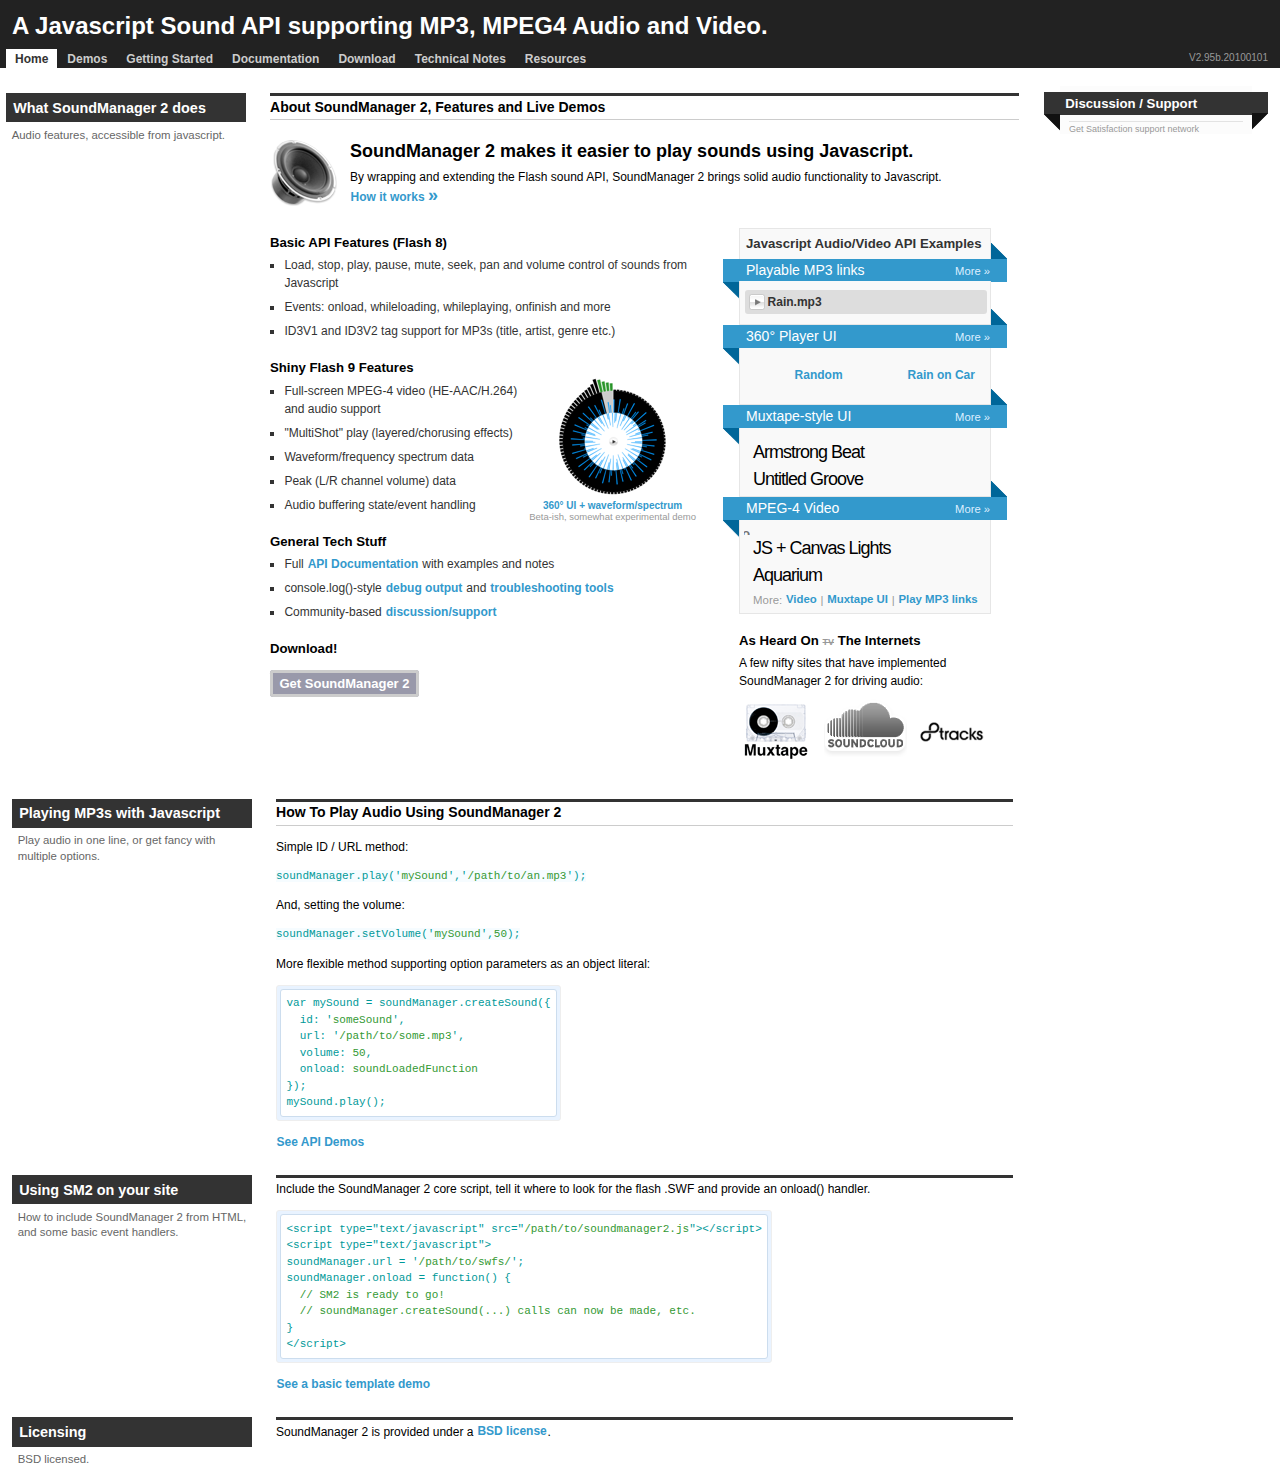
<file: allinmybox/static/soundmanager/index.html>
<!DOCTYPE html PUBLIC "-//W3C//DTD XHTML 1.0 Strict//EN"
	"http://www.w3.org/TR/xhtml1/DTD/xhtml1-strict.dtd">
<html xmlns="http://www.w3.org/1999/xhtml" lang="en" xml:lang="en">
<head>
<title>SoundManager 2: Javascript Sound For The Web</title>
<meta name="description" content="Play sound from JavaScript including MP3 audio and MPEG-4 video formats with SoundManager 2, a cross-browser/platform sound API. BSD licensed." />
<meta name="keywords" content="javascript sound, javascript audio, javascript play mp3, javascript sound control, javascript video, mp3, mp4, mpeg4, flv video, Scott Schiller, Schill, Schillmania" />
<meta name="robots" content="all" />
<meta name="author" content="Scott Schiller" />
<meta name="copyright" content="Copyright (C) 1997 onwards Scott Schiller" />
<meta name="language" content="en-us" />
<!-- base library + a bunch of demo components (yay, they all work together) -->
<link rel="stylesheet" type="text/css" href="demo/play-mp3-links/css/inlineplayer.css" />
<link rel="stylesheet" type="text/css" href="demo/page-player/css/page-player.css" />
<link rel="stylesheet" type="text/css" href="demo/360-player/360player.css" />
<link rel="stylesheet" type="text/css" media="screen" href="demo/index.css" />
<script type="text/javascript" src="script/soundmanager2.js"></script>
<script type="text/javascript">
var PP_CONFIG = {
  flashVersion: 9,       // version of Flash to tell SoundManager to use - either 8 or 9. Flash 9 required for peak / spectrum data.
  useMovieStar: true,    // Flash 9.0r115+ only: Support for a subset of MPEG4 formats.
  useVideo: true,        // show video when applicable
  usePeakData: true      // L/R peak data
}
</script>
<script type="text/javascript" src="demo/page-player/script/page-player.js"></script>
<script type="text/javascript" src="demo/play-mp3-links/script/inlineplayer.js"></script>
<!-- 360 UI demo, canvas magic for IE -->
<!--[if IE]><script type="text/javascript" src="demo/360-player/script/excanvas.js"></script><![endif]-->
<!-- 360 UI demo, Apache-licensed animation library -->
<script type="text/javascript" src="demo/360-player/script/berniecode-animator.js"></script>
<script type="text/javascript" src="demo/360-player/script/360player.js"></script>

<script type="text/javascript">

	var isHome = true;
	soundManager.bgColor = '#000000';
	soundManager.wmode = 'transparent';

	if (navigator.platform.match(/win32/i) && !navigator.userAgent.match(/msie/i)) {
	  // special case: Windows and wmode transparent don't get along. Sacrifice background color.
	  soundManager.bgColor = '#f9f9f9';
	}
	
	soundManager.debugMode = false;
	soundManager.url = 'swf/';

if (!navigator.userAgent.match(/msie 6/i)) {
	threeSixtyPlayer.config.imageRoot = 'demo/360-player/';
}
	soundManager.onready(function() {
	  doChristmasLights();
	});

	soundManager.onerror = function() {
	  // failed to load
	  var o = $('sm2-support');
	  o.innerHTML = smLoadFailWarning;
      o.style.marginBottom = '1.5em';
	  o.style.display = 'block';
	  o.style.borderColor = $('demo-header').style.borderColor = '#ff3333';
	  o.style.backgroundColor = $('demo-header').style.backgroundColor = '#fff6f0';
      $('demo-header').innerHTML = '';
	  $('demos').style.display = 'none';
	}
	
	pagePlayer.events.metadata = function() {
	  // video-only stuff
	  var sm = soundManager;
	  // set the SWF width and height..
	  var sm2c = document.getElementById('sm2-container');
	  sm2c.style.width = '100%';
	  sm2c.style.height = parseInt(this.height*(parseInt(sm2c.offsetWidth)/this.width))+'px';
	}
	
	// side note: If it's not december but you want to smash things, try #christmas=1 in the homepage URL.
	
</script>
<script type="text/javascript" src="demo/index.js"></script>
<script type="text/javascript">

function doChristmasLights() {
  if ((document.domain.match(/schillmania.com/i) && new Date().getMonth() == 11) || window.location.toString().match(/christmas/i)) {
    loadScript('http://yui.yahooapis.com/combo?2.6.0/build/yahoo-dom-event/yahoo-dom-event.js&2.6.0/build/animation/animation-min.js',function(){
  	  loadScript('../demo/christmas-lights/christmaslights-home.js',function(){
	    if (typeof smashInit != 'undefined') {
	      setTimeout(smashInit,20);
	    }
	  });
    });
  }
}

</script>
<style type="text/css">

/* one small hack. */
.ui360 a.sm2_link {
 position:relative;
}

.ui360 {
 /* Firefox 3 doesn't show links otherwise? */
 width:100%;
}

</style>
</head>

<body>
	
<div id="content">

 <div id="top">
  <div id="lights"></div>

  <h1>A Javascript Sound API supporting MP3, MPEG4 Audio and Video.</h1>

	<div id="nav">
         <div id="version"></div>
	 <ul>

	  <li>
	   <strong><a href="#home">Home</a></strong>
	  </li>

	  <li>
	   <a href="#">Demos</a>
	   <ul>
		<li><a href="demo/api/">API Examples</a></li>
	    <li><a href="demo/play-mp3-links/">Playable MP3 links</a></li>
		<li><a href="demo/page-player/">Muxtape-style UI</a></li>
		<li><a href="demo/360-player/">360&deg; Player UI</a></li>
		<li><a href="demo/video/">MPEG4 Video Player</a></li>
		<li><a href="demo/video/basic.html" class="norewrite">Basic Video Template</a></li>
	    <li><a href="demo/mpc/">Drum Machine (MPC)</a></li>
		<li><a href="demo/animation/">DOM/Animation Demos</a></li>
		<li><a href="demo/flashblock/">FlashBlock Handling</a></li>
		<li><a href="demo/template/">Basic Template</a></li>
	   </ul>
	  </li>

	  <li>
	   <a href="doc/getstarted/">Getting Started</a>
	   <ul>
		<li><a href="doc/getstarted/#how-sm2-works">How SoundManager 2 works</a></li>
		<li><a href="doc/getstarted/#basic-inclusion">Including SM2 on your site</a></li>
		<li><a href="doc/getstarted/#troubleshooting">Troubleshooting</a></li>
	   </ul>
	  </li>

	  <li>
	   <a href="doc/">Documentation</a>
	   <ul>
		<li><a href="doc/#sm-config">SoundManager Properties</a></li>
		<li><a href="doc/#sound-object-properties">Sound Object Properties</a></li>
		<li><a href="doc/#smdefaults">Global Sound Defaults</a></li>
		<li><a href="doc/#api">SoundManager Core API</a></li>
		<li><a href="doc/#smsoundmethods">Sound Object (SMSound) API</a></li>
	   </ul>
	  </li>
	
	  <li>
	   <a href="doc/download/">Download</a>
	   <ul>
		<li><a href="doc/download/#latest">Get SoundManager 2</a></li>
		<li><a href="doc/download/#revision-history">Revision History</a></li>
	   </ul>

	  </li>
	
	  <li>
	   <a href="doc/technotes/">Technical Notes</a>
	   <ul>
		<li><a href="doc/technotes/#requirements">System Requirements</a></li>
		<li><a href="doc/technotes/#debug-output">Debug + Console Output</a></li>
	   </ul>
	  </li>

	  <li>
	   <a href="doc/resources/">Resources</a>
	   <ul>
		<li><a href="doc/resources/#licensing">Licensing</a></li>
		<li><a href="doc/resources/#related">Related Projects</a></li>
		<li><a href="http://getsatisfaction.com/schillmania/products/schillmania_soundmanager_2/">SM2 support / discussion</a></li>
		<li><a href="http://www.schillmania.com/content/react/contact/">Contact Info @ Schillmania.com</a></li>
	   </ul>
	  </li>

	 </ul>
	 <div class="clear"></div>
	</div>
	
 </div>

 <div id="main" class="triple">
	
	<div id="live-demos" class="columnar">

	 <div class="c1">
	  	<h2>What SoundManager 2 does</h2>
		<p>Audio features, accessible from javascript.</p>
	 </div>

	 <div class="c2">
		
		<h3>About SoundManager 2, Features and Live Demos</h3>

		<div style="position:relative;padding-top:0.5em;padding-bottom:0.75em">

		<img src="demo/_image/speaker.png" alt="speaker icon" style="float:left;display:inline;width:68px;height:68px;margin:1em 1em 0px 0px" />

		<h2 class="special" style="margin-top:0.33em">SoundManager 2 makes it easier to play sounds using Javascript.</h2>
		
		<p style="margin-top:0.5em">By wrapping and extending the Flash sound API, SoundManager 2 brings solid audio functionality to Javascript. <a href="doc/getstarted/#intro" class="cta" style="white-space:nowrap">How it works <span>&raquo;</span></a></p>

		<div class="clear">&nbsp;</div>
	
		</div>

		<div id="demo-box">
			<p id="demo-header"><strong style="font-size:1.1em;font-weight:bold">Javascript Audio/Video API Examples</strong></p>
            <div id="sm2-support" class="demo-block"></div>
			<div id="demos">
			<h3 class="wedge" style="border-bottom:none;margin-top:0px">Playable MP3 links<span class="l"></span><span class="r"></span><a href="demo/play-mp3-links/" title="Playable MP3 links demo" class="cta-more">More &raquo;</a></h3>
			<div class="demo-block">
				<ul class="graphic" style="padding:0.5em 0px 0.25em 0.25em">
				 <li><a href="demo/jsAMP-preview/audio/rain.mp3" class="exclude norewrite">Rain.mp3</a></li>
				</ul>
			</div>
			
			<h3 class="wedge" style="border-bottom:none;margin-top:0px">360&deg; Player UI<span class="l"></span><span class="r"></span><a href="demo/360-player/" title="360&deg; Player UI demo" class="cta-more">More &raquo;</a></h3>
			<div class="demo-block" style="overflow:hidden">
			 <div style="margin-bottom:16px;margin-left:8px;margin-top:-4px">
			  <div class="ui360" style="float:left;display:inline;margin-right:16px"><a href="http://freshly-ground.com/data/audio/binaural/Mak.mp3" title="Demo MP3" class="exclude inline-exclude">Random</a></div>
			  <div class="ui360" style="position:absolute;left:50%"><a href="http://freshly-ground.com/data/audio/binaural/Rain%20on%20Car%20Roof.mp3" title="Demo MP3" class="exclude inline-exclude">Rain on Car</a></div>
			  <div class="clear"></div>
			 </div>
			</div>

			<h3 class="wedge" style="border-bottom:none;margin-top:0px">Muxtape-style UI<span class="l"></span><span class="r"></span><a href="demo/page-player/" title="Muxtape-style UI demo" class="cta-more">More &raquo;</a></h3>
			<div class="demo-block">
				<ul class="playlist" style="margin-top:0.5em">
				 <li><a href="http://freshly-ground.com/data/audio/mpc/20060826%20-%20Armstrong.mp3" class="inline-exclude">Armstrong Beat</a></li>
				 <li><a href="http://freshly-ground.com/data/audio/mpc/20090119%20-%20Untitled%20Groove.mp3" class="inline-exclude">Untitled Groove</a></li>
				</ul>
			</div>
			<h3 class="wedge" style="border-bottom:none;margin-top:0px">MPEG-4 Video<span class="l"></span><span class="r"></span><a href="demo/video/" title="Video player demo" class="cta-more">More &raquo;</a></h3>
			<div style="margin-bottom:1.5em" class="demo-block">
				<div id="sm2-container"><!-- SM2 SWF, video, goes here --></div>
				<ul class="playlist" style="margin-top:0.3em">
				 <li><a href="http://freshly-ground.com/data/video/xmaslights-iphone.m4v" title="iPhone-compatible H.264 video" class="inline-exclude">JS + Canvas Lights</a></li>
				 <li><a href="http://freshly-ground.com/data/video/Jack%20Dempsey%20Cichlids.flv" title="Personal .FLV from YouTube" class="inline-exclude">Aquarium</a></li>
          		        </ul>
				<p class="note" style="margin-top:3px;margin-bottom:0px;margin-left:0.8em">More: <a href="demo/video/">Video</a> | <a href="demo/page-player/">Muxtape UI</a> | <a href="demo/play-mp3-links/" class="exclude">Play MP3 links</a></p>
			</div>
			<div class="clear">&nbsp;</div>
			</div>
			
			<h4 class="tight">As Heard On <span style="text-decoration:line-through;color:#999;font-size:xx-small">TV</span> The Internets</h4>
			<p class="tight compact">A few nifty sites that have implemented SoundManager 2 for driving audio:</p>
			<p class="inthewild">
			 <a href="http://muxtape.com/" title="Muxtape"><img src="demo/_image/muxtape-logo.png" alt="Muxtape logo" /></a>
			 <a id="soundcloud" href="http://thecloudplayer.com/" title="Soundcloud / The Cloud Player"><span>SoundCloud / The Cloud Player</span></a>
			 <a href="http://8tracks.com/" title="8tracks" style="background:#fff"><img src="demo/_image/8tracks-logo.png" alt="8tracks logo" /></a>
			</p>
			
		</div>
		
			<h4 style="clear:left;margin-top:0.5em">Basic API Features (Flash 8)</h4>
			<ul class="standard">
			 <li>Load, stop, play, pause, mute, seek, pan and volume control of sounds from Javascript</li>
			 <li>Events: onload, whileloading, whileplaying, onfinish and more</li>
			 <li>ID3V1 and ID3V2 tag support for MP3s (title, artist, genre etc.)</li>
			</ul>

			<h4>Shiny Flash 9 Features</h4>

			<div style="float:right;display:inline;margin:-0.5em 1.5em 0px 0px;text-align:center;font-size:x-small;white-space:nowrap;padding:0px 0px 0px 1em">
			 <a href="demo/360-player/canvas-visualization.html" title="Javascript + Canvas MP3 visualization demo" style="border:none;margin:0px;padding:0px"><img id="demo-360" src="demo/_image/360ui-screenshot3.png" alt="" style="margin:0px;padding:0px;border:none" /></a>
			 <div><a href="demo/360-player/canvas-visualization.html" title="Javascript + Canvas MP3 visualization demo">360&deg; UI + waveform/spectrum</a></div>
			 <div class="note" style="margin-top:0px">Beta-ish, somewhat experimental demo</div>
			 <script type="text/javascript">document.getElementById('demo-360').src='demo/_image/360ui-screenshot'+(1+parseInt(Math.random()*3))+'.png';</script>
			</div>


			<ul class="standard">
			 <li>Full-screen MPEG-4 video (HE-AAC/H.264) and audio support</li>
			 <li>"MultiShot" play (layered/chorusing effects)</li>
			 <li>Waveform/frequency spectrum data</li>
			 <li>Peak (L/R channel volume) data</li>
			 <li>Audio buffering state/event handling</li>
			</ul>
			
			<h4>General Tech Stuff</h4>
			<ul class="standard">
			 <li>Full <a href="doc/" title="SoundManager 2 documentation">API Documentation</a> with examples and notes</li>
			 <li>console.log()-style <a href="doc/technotes/#debug-output" title="SoundManager 2 debug output">debug output</a> and <a href="doc/getstarted/#troubleshooting" title="SoundManager 2 troubleshooting tool">troubleshooting tools</a></li>
			 <li>Community-based <a href="http://getsatisfaction.com/schillmania/products/schillmania_soundmanager_2" title="discussion/support for SoundManager 2 on Get Satisfaction">discussion/support</a></li>
			</ul>

		<h4>Download!</h4>
		<p style="margin-top:1.5em"><a href="doc/download/" class="feature">Get SoundManager 2</a></p>

	</div>

	<div class="clear">&nbsp;</div>
	
	<div class="columnar">

	 <div class="c1">
		 <h2>Playing MP3s with Javascript</h2>
		 <p>Play audio in one line, or get fancy with multiple options.</p>
	 </div>

	 <div class="c2">
		 <h3>How To Play Audio Using SoundManager 2</h3>
		 <p>Simple ID / URL method:</p>
		 <code>soundManager.play('<span>mySound</span>','<span>/path/to/an.mp3</span>');</code>
		 <p>And, setting the volume:</p>
		 <code>soundManager.setVolume('<span>mySound</span>',<span>50</span>);</code>
		 <p>More flexible method supporting option parameters as an object literal:</p>
<pre class="block"><code>var mySound = soundManager.createSound({
  id: '<span>someSound</span>',
  url: '<span>/path/to/some.mp3</span>',
  volume: <span>50</span>,
  onload: <span>soundLoadedFunction</span>
});
mySound.play();</code></pre>
		 <p><a href="demo/api/">See API Demos</a></p>
	 </div>
	
	 </div>
	
	 <div class="columnar">
	
	 <div class="c1">
	 	<h2>Using SM2 on your site</h2>
		<p>How to include SoundManager 2 from HTML, and some basic event handlers.</p>
	 </div>
	
	 <div class="c2">
		<p>Include the SoundManager 2 core script, tell it where to look for the flash .SWF and provide an onload() handler.</p>
<pre class="block"><code>&lt;script type="text/javascript" src="<span>/path/to/soundmanager2.js</span>"&gt;&lt;/script&gt;
&lt;script type="text/javascript"&gt;
soundManager.url = '<span>/path/to/swfs/</span>';
soundManager.onload = function() {
  <span>// SM2 is ready to go!</span>&nbsp;
  <span>// soundManager.createSound(...) calls can now be made, etc.</span>
}
&lt;/script&gt;</code></pre>

	 <p><a href="demo/template/">See a basic template demo</a></p>

	 </div>
	
	</div>

	<div id="licensing" class="columnar">	

	 <div class="c1">
	 	<h2>Licensing</h2>
		<p>BSD licensed.</p>
	 </div>
	
	 <div class="c2">
		<p>SoundManager 2 is provided under a <a href="license.txt" title="SoundManager 2 BSD license" class="norewrite">BSD license</a>.</p>
	 </div>

	</div>

    <!-- columnar -->
	</div>
	
	<div class="clear"></div>

  <div id="col3" class="c3">

  <div id="get-satisfaction" class="box">
   <div id="gsfn_list_widget">
    <h2><a href="http://getsatisfaction.com/schillmania/products/schillmania_soundmanager_2/" title="User discussion, FAQs and support for SoundManager 2" rel="nofollow">Discussion / Support</a><span class="l"></span><span class="r"></span></h2>
    <div id="gsfn_content"></div>
    <div class="powered_by"><a href="http://getsatisfaction.com/">Get Satisfaction support network</a></div>
   </div>
  <!-- /.box -->

  </div>


 <!-- /main -->
 </div>

 <!-- /content -->
 </div>

 <div id="control-template">
  <!-- control markup inserted dynamically after each link -->
  <div class="controls">
   <div class="statusbar">
    <div class="loading"></div>
     <div class="position"></div>
   </div>
  </div>
  <div class="timing">
   <div id="sm2_timing" class="timing-data">
    <span class="sm2_position">%s1</span> / <span class="sm2_total">%s2</span></div>
  </div>
  <div class="peak">
   <div class="peak-box"><span class="l"></span><span class="r"></span>
   </div>
  </div>
 </div>

 <div id="spectrum-container" class="spectrum-container">
  <div class="spectrum-box">
   <div class="spectrum"></div>
  </div>
 </div>

<script type="text/javascript">
init();
</script>

</div>
	
</body>

</html>
</file>
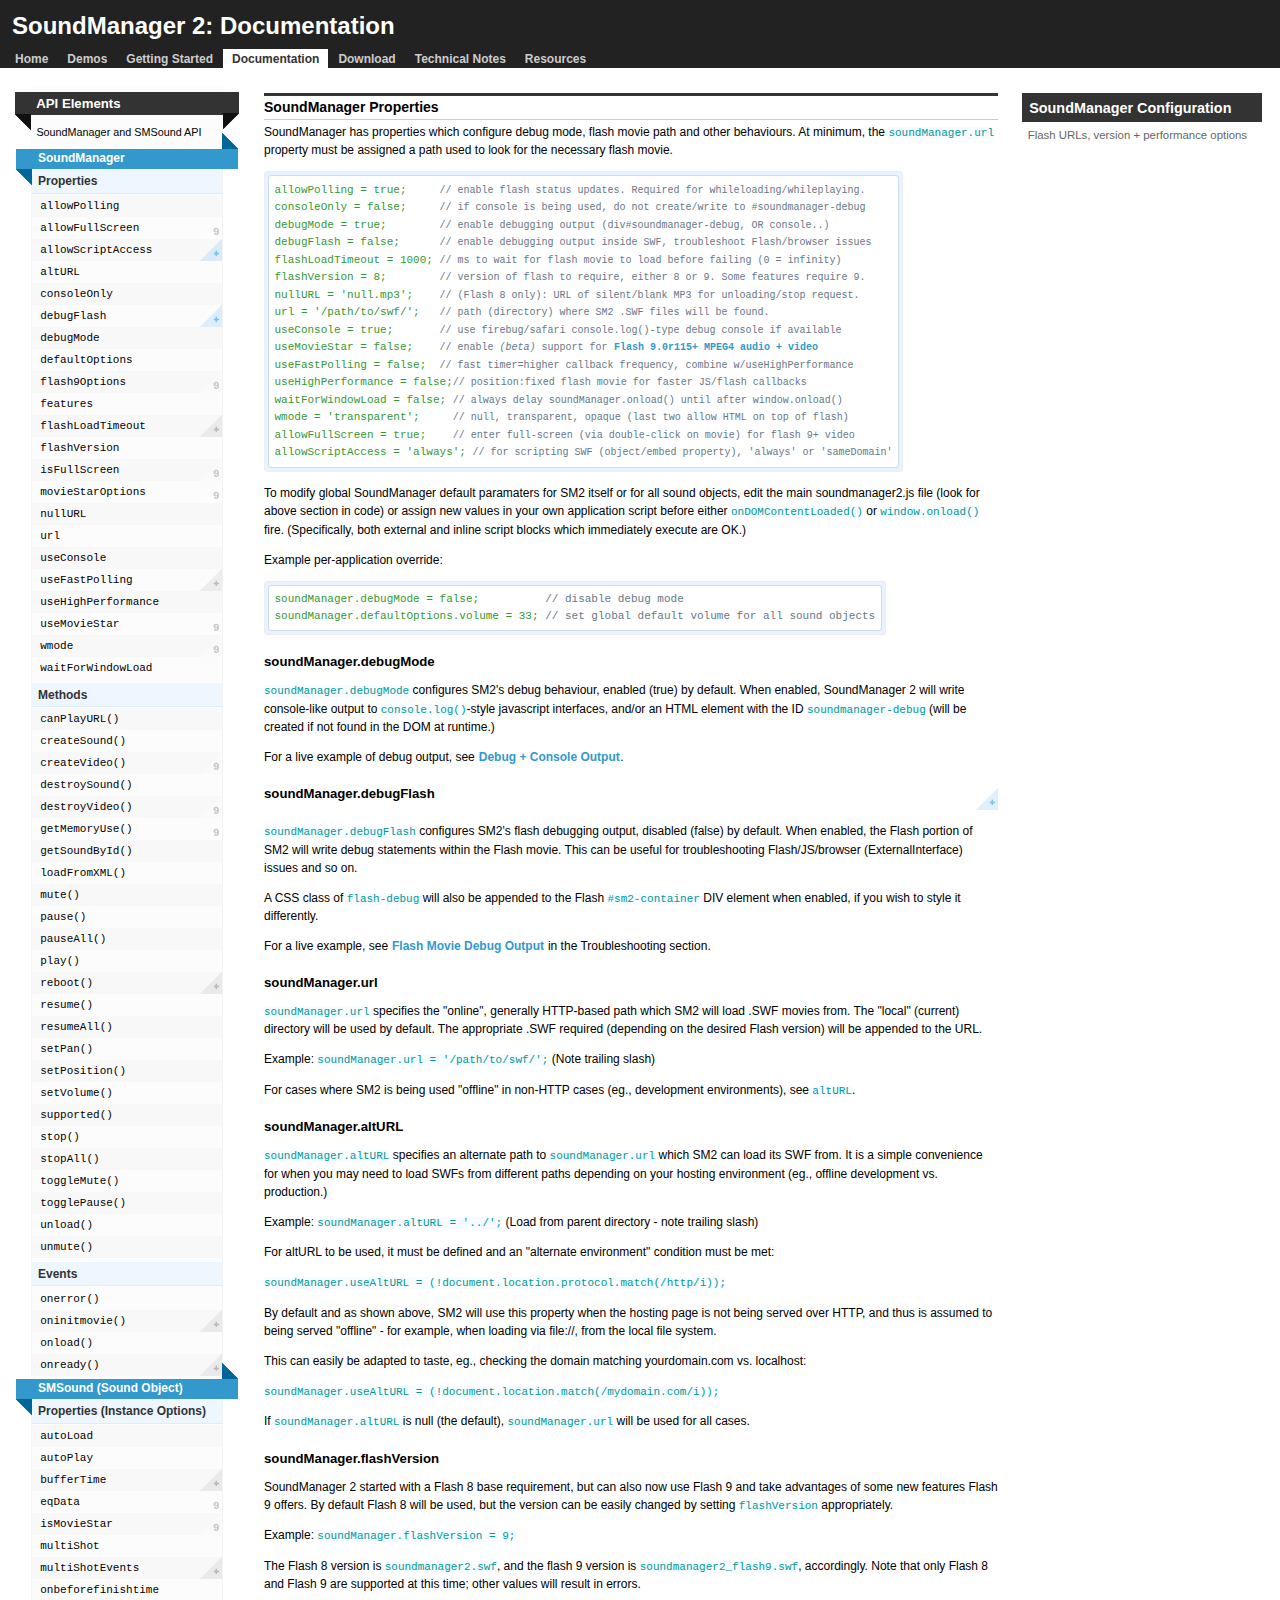
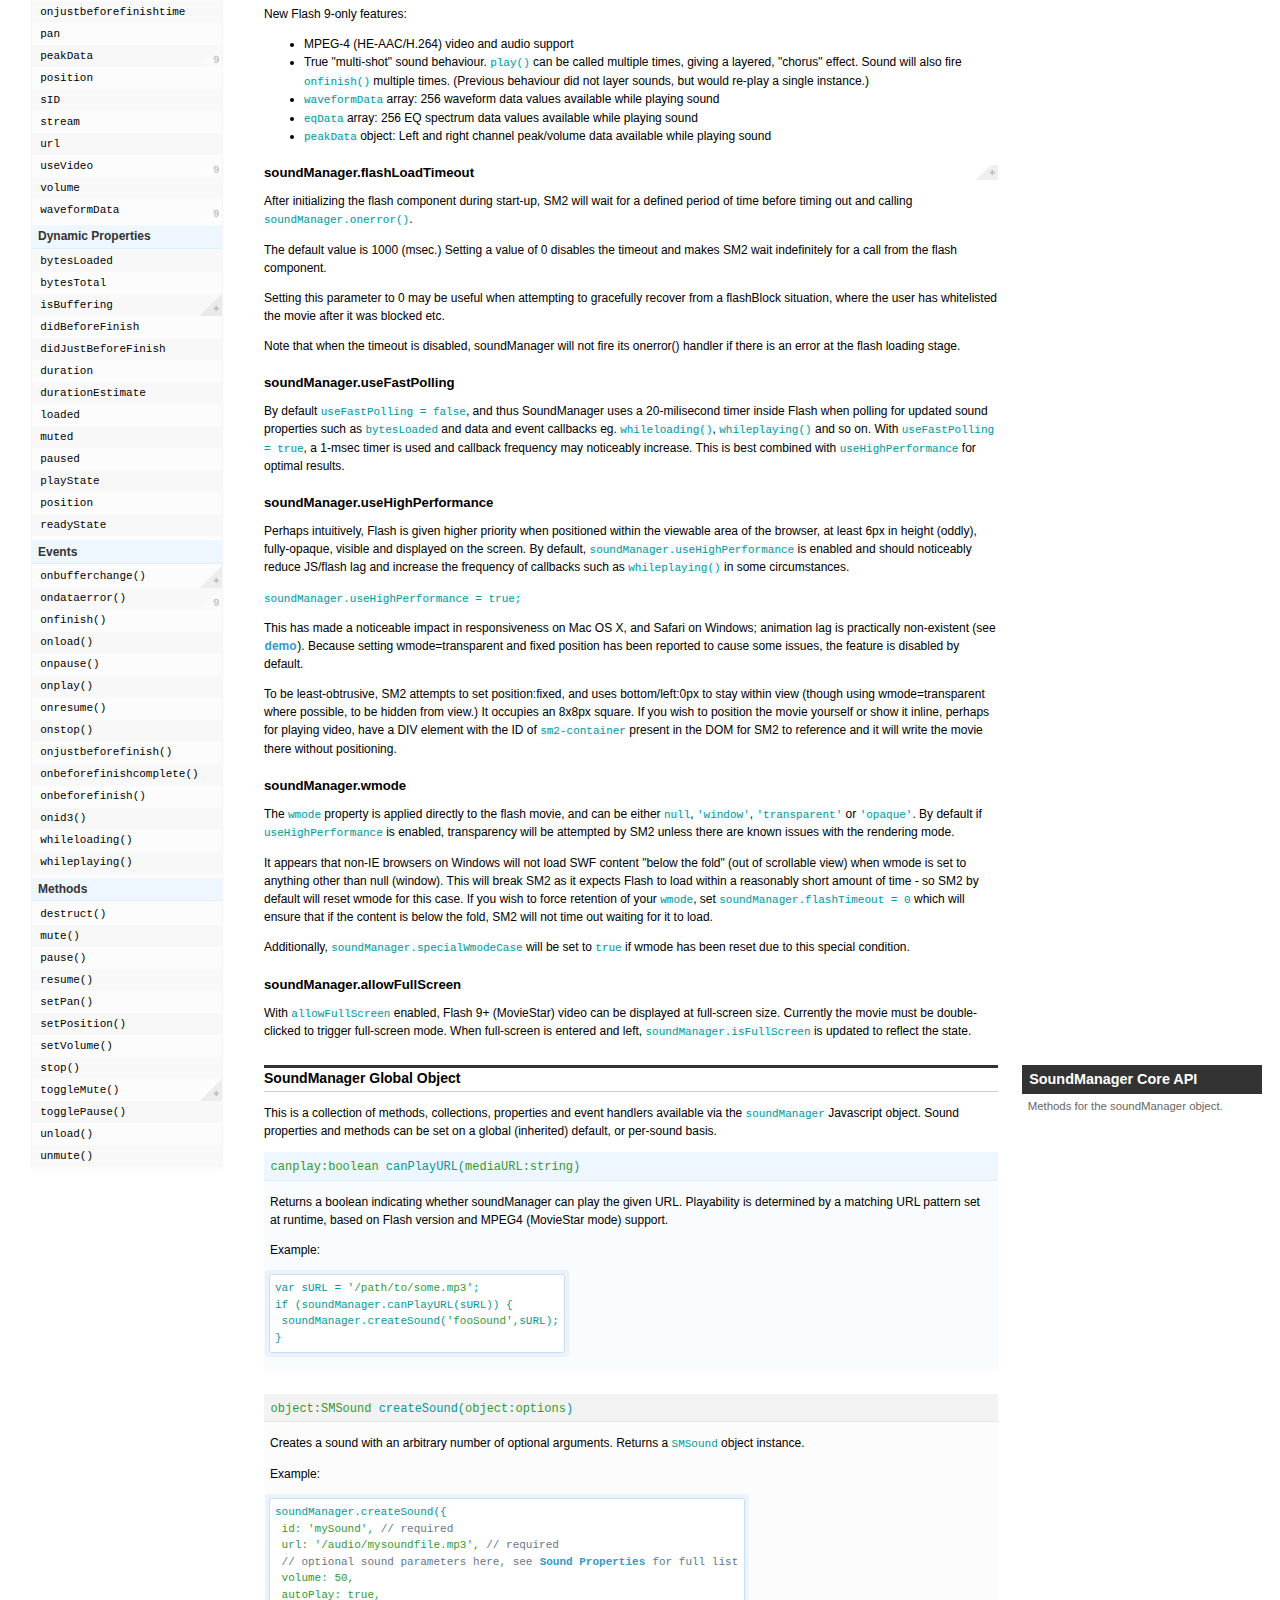
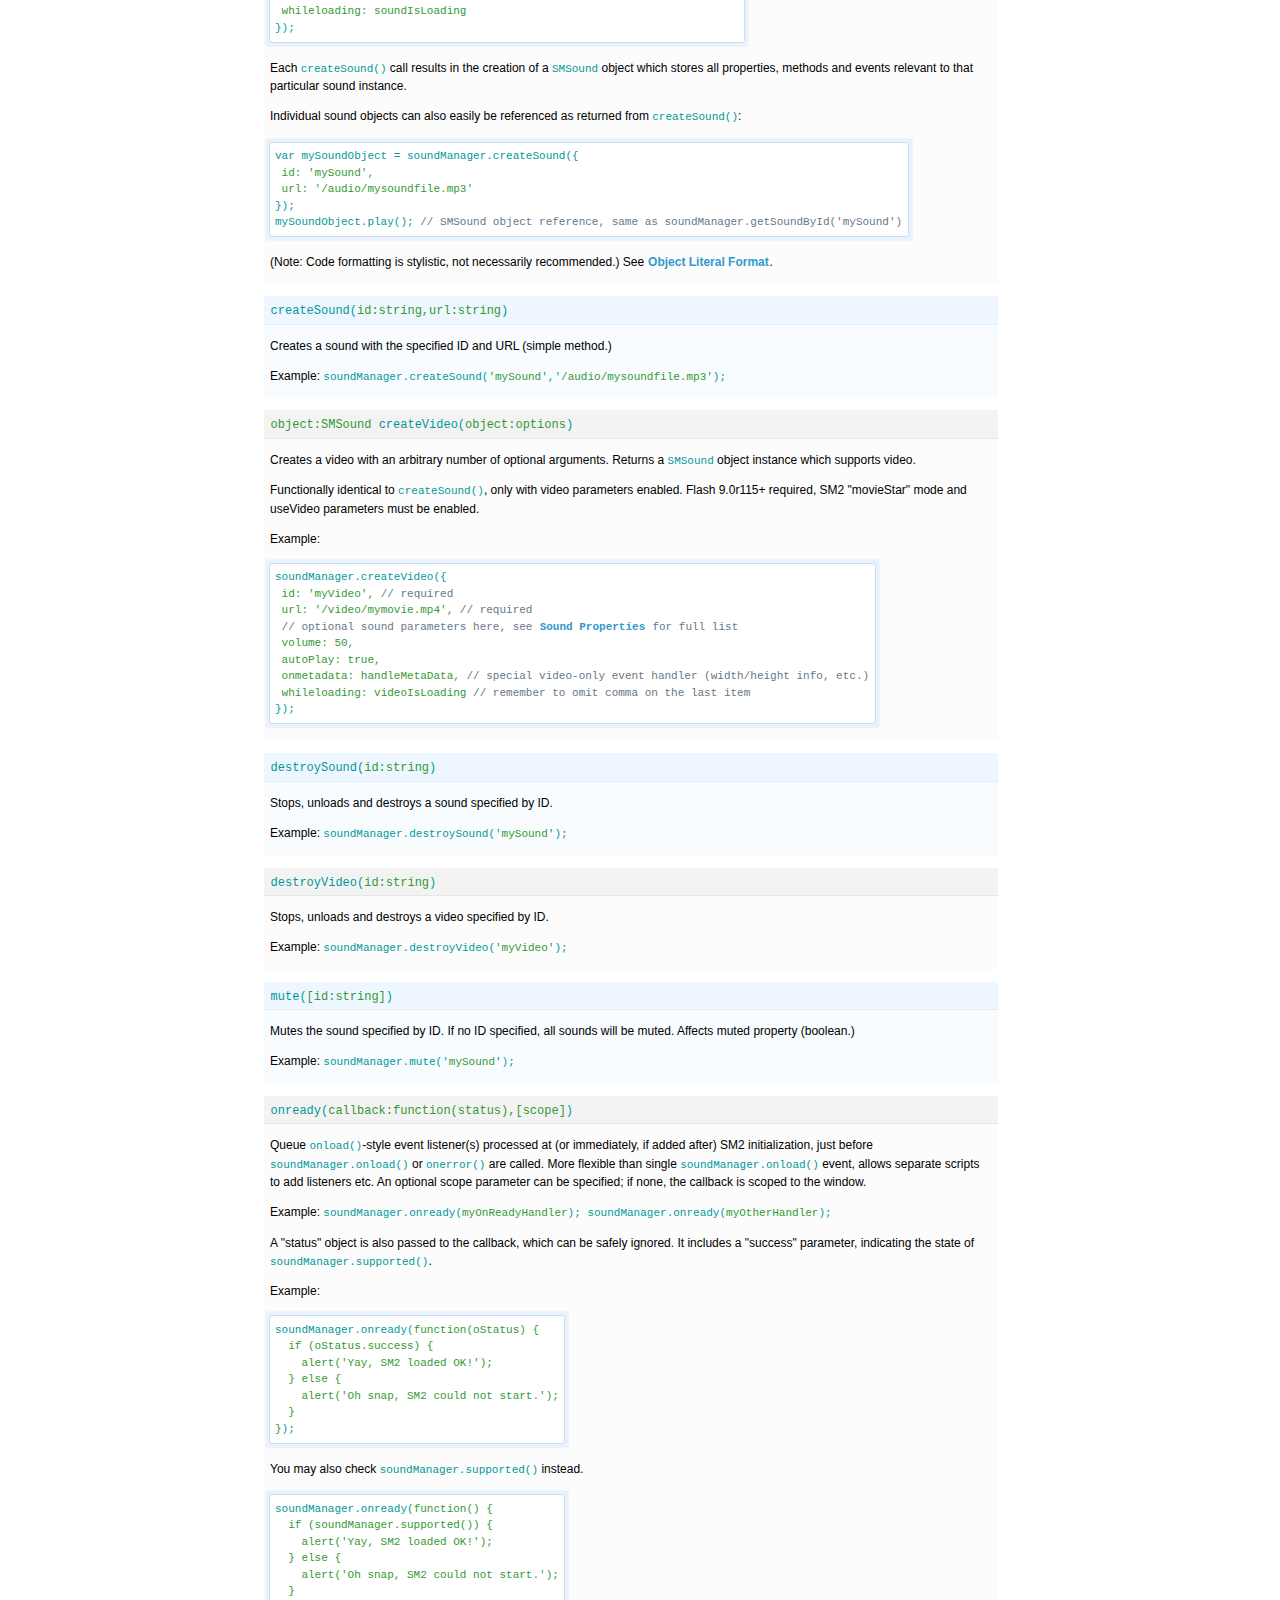
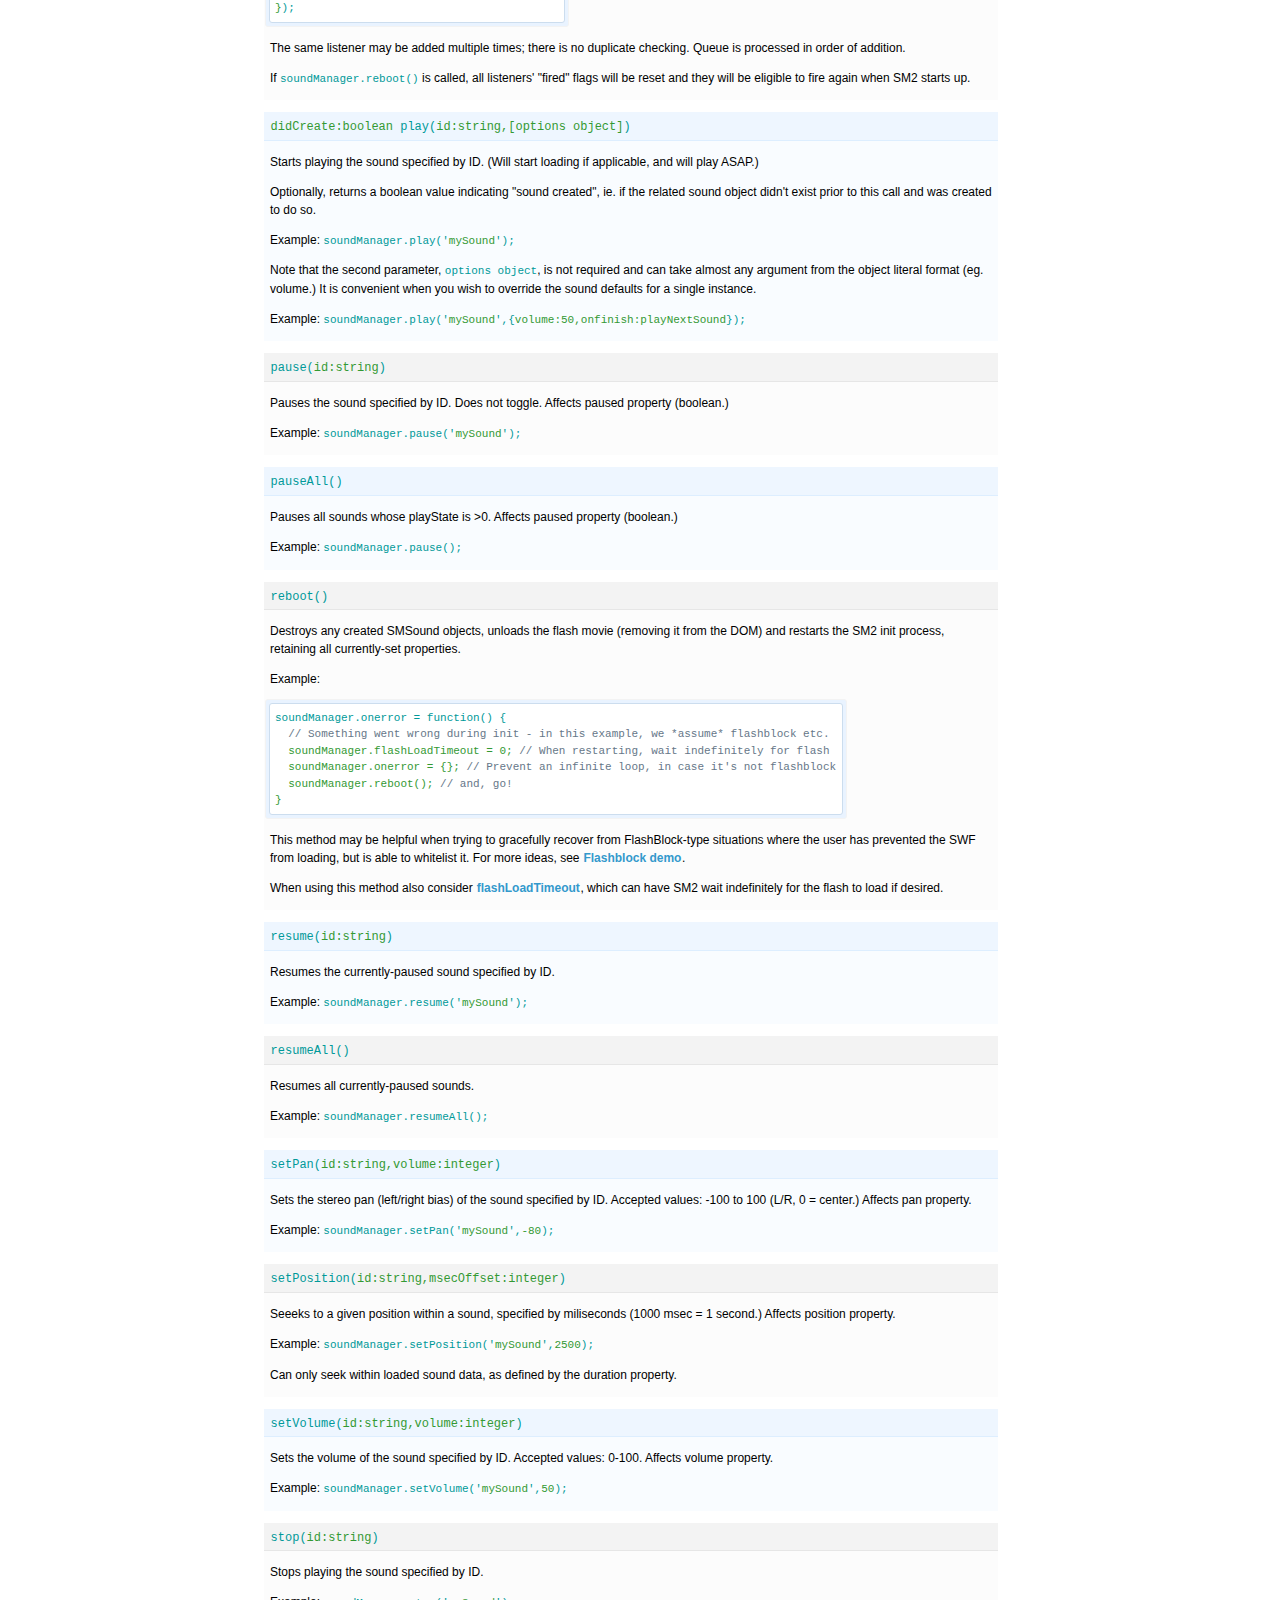
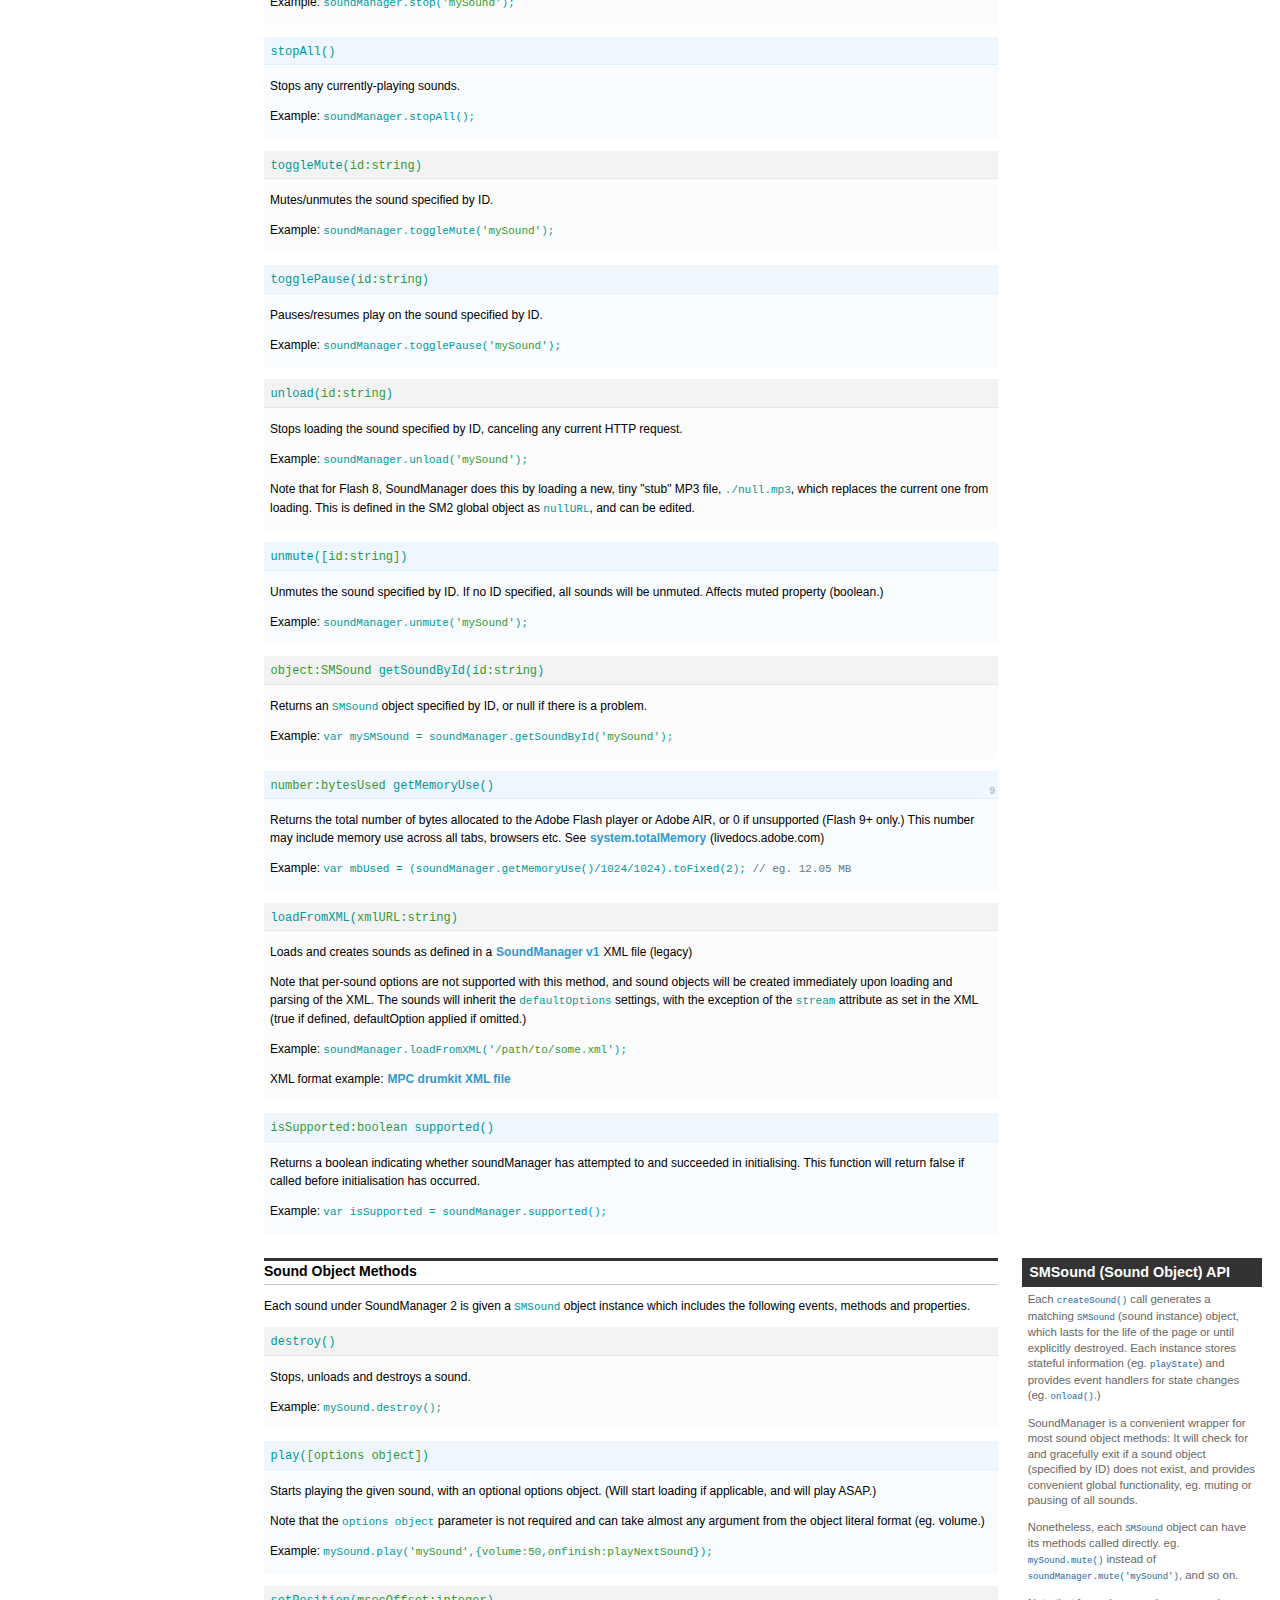
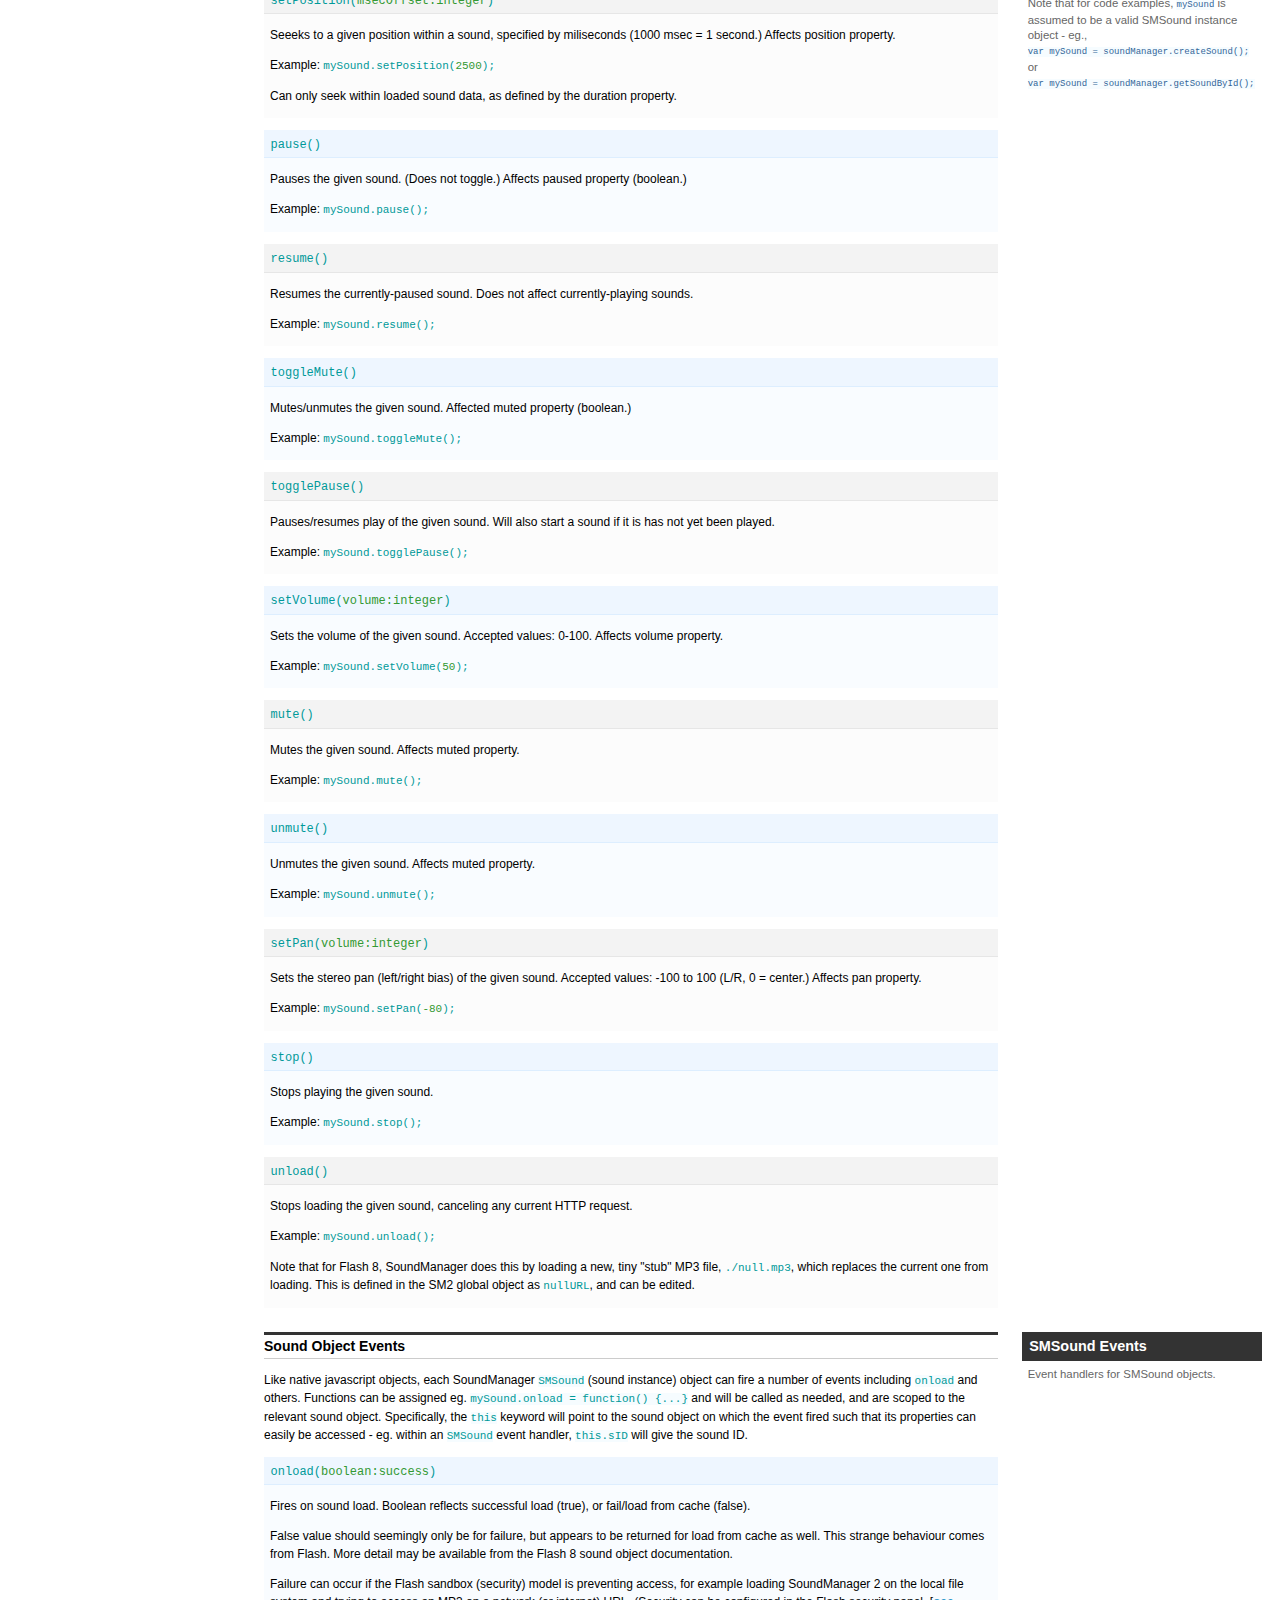
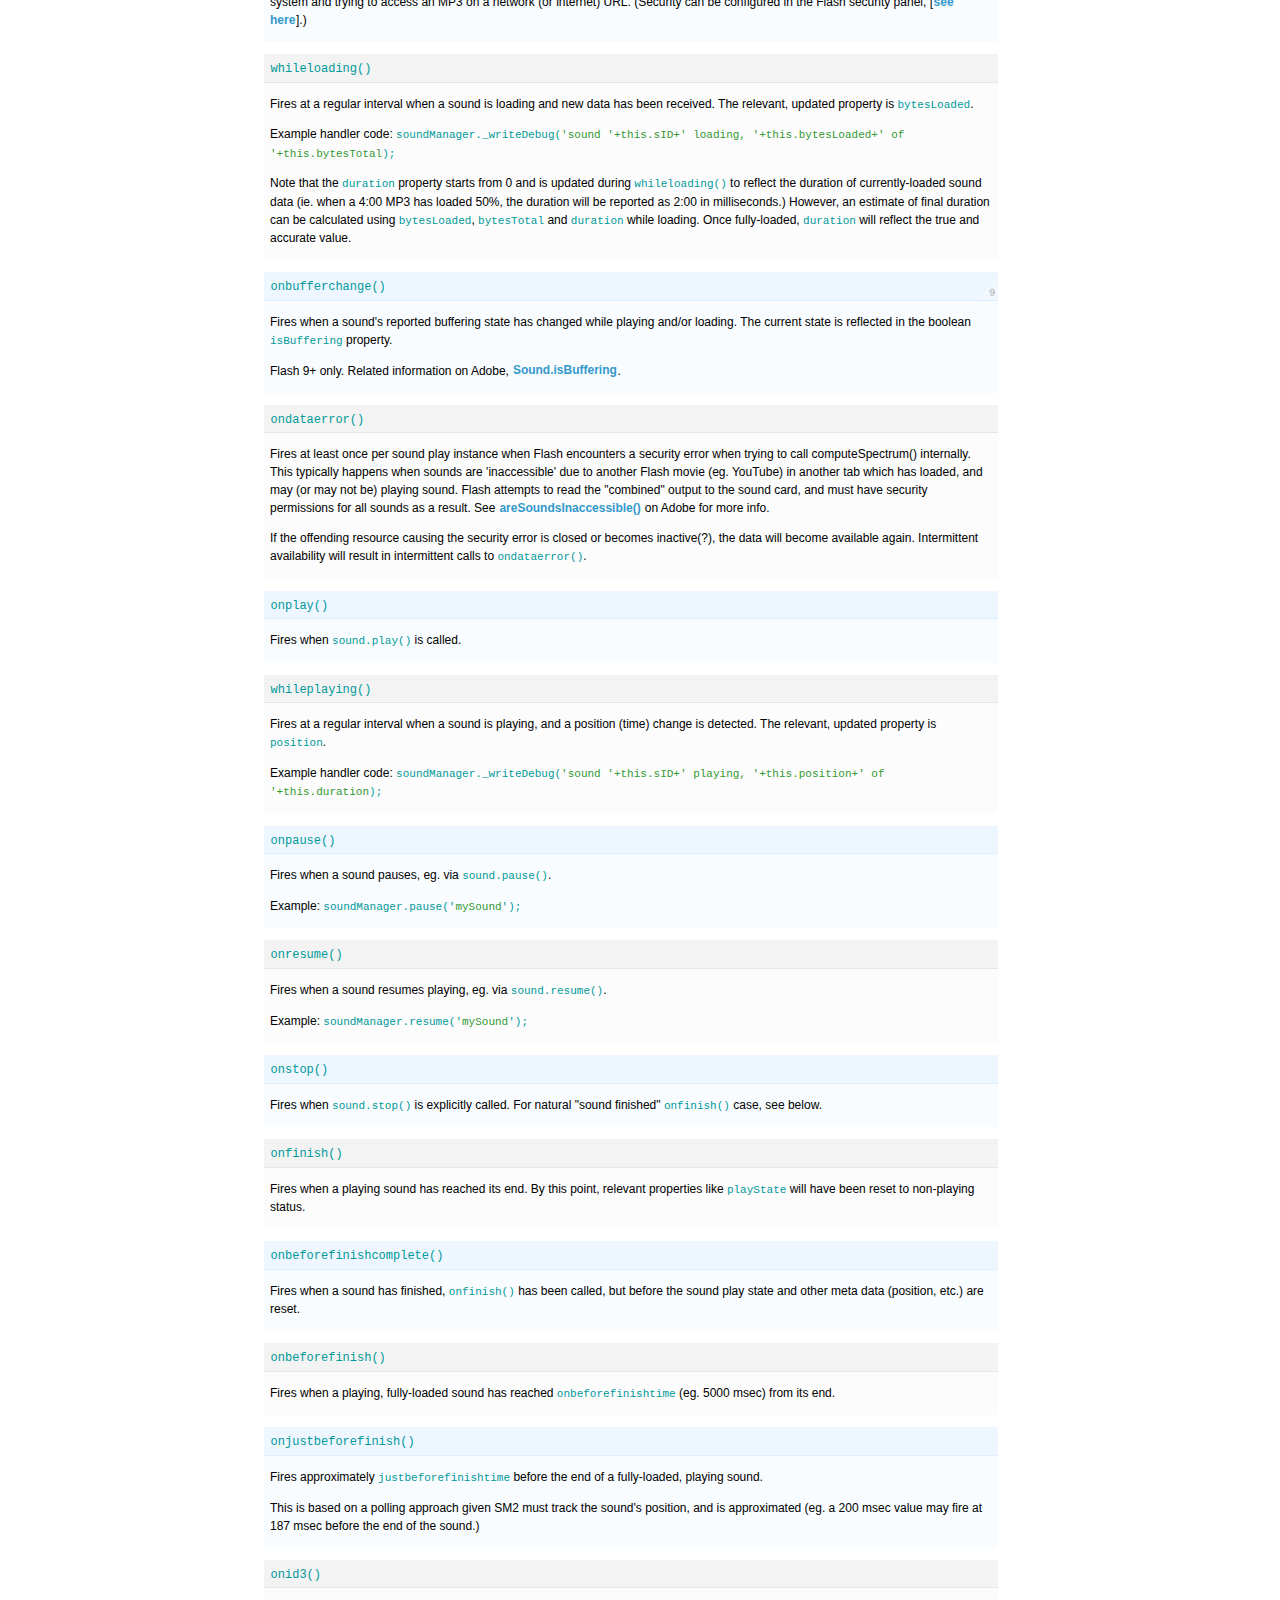
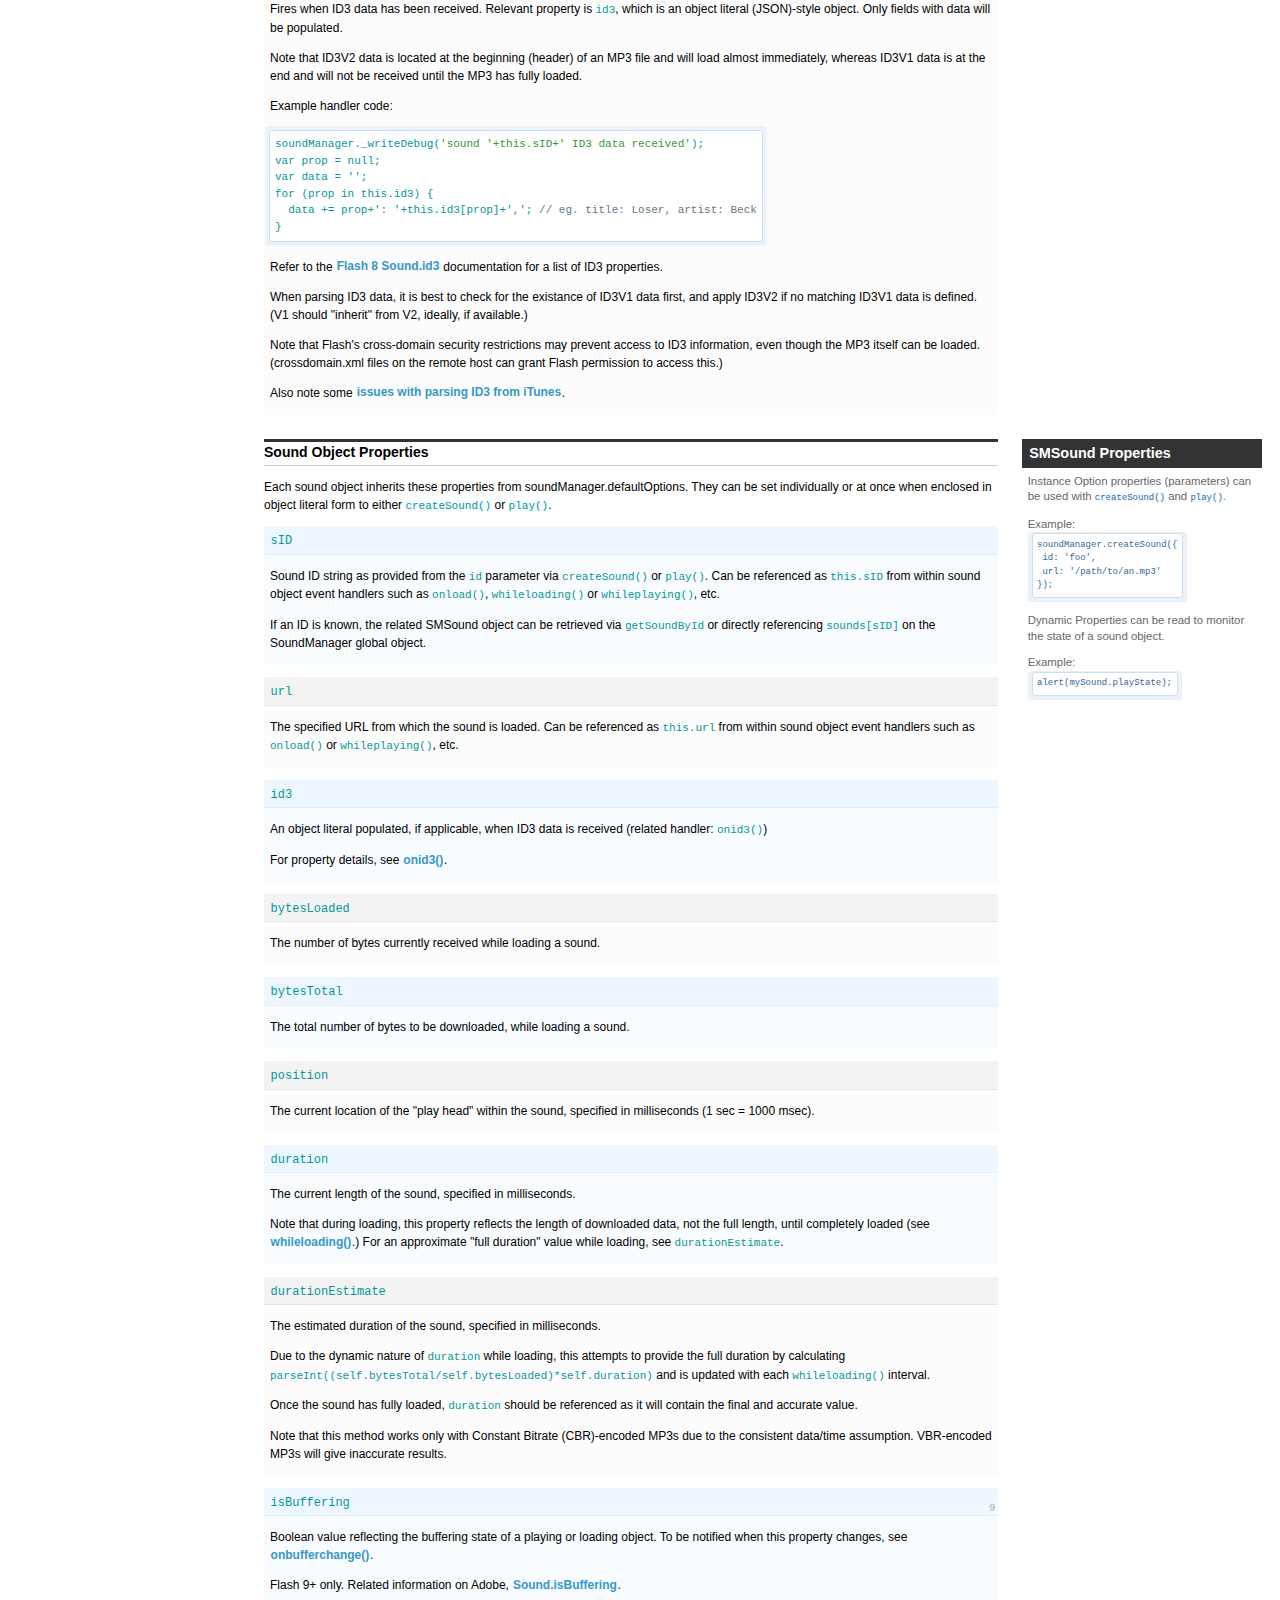
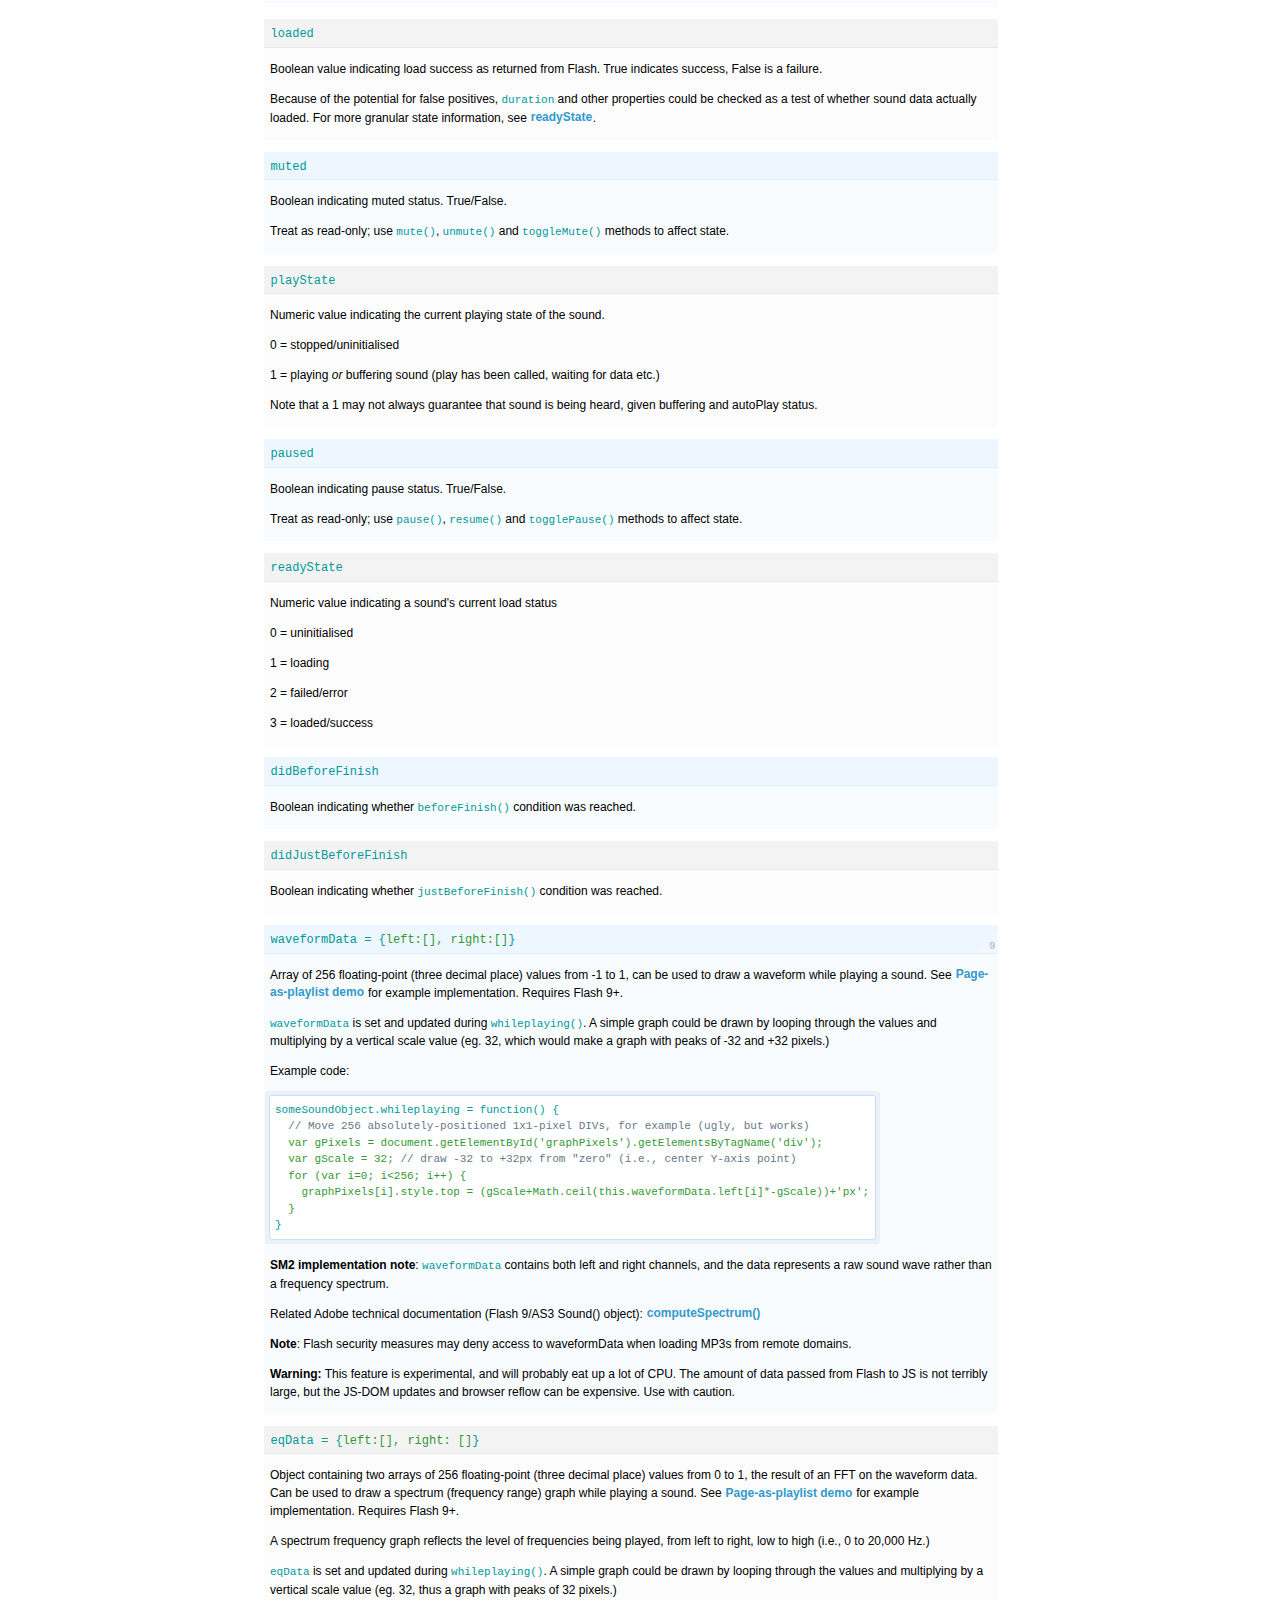
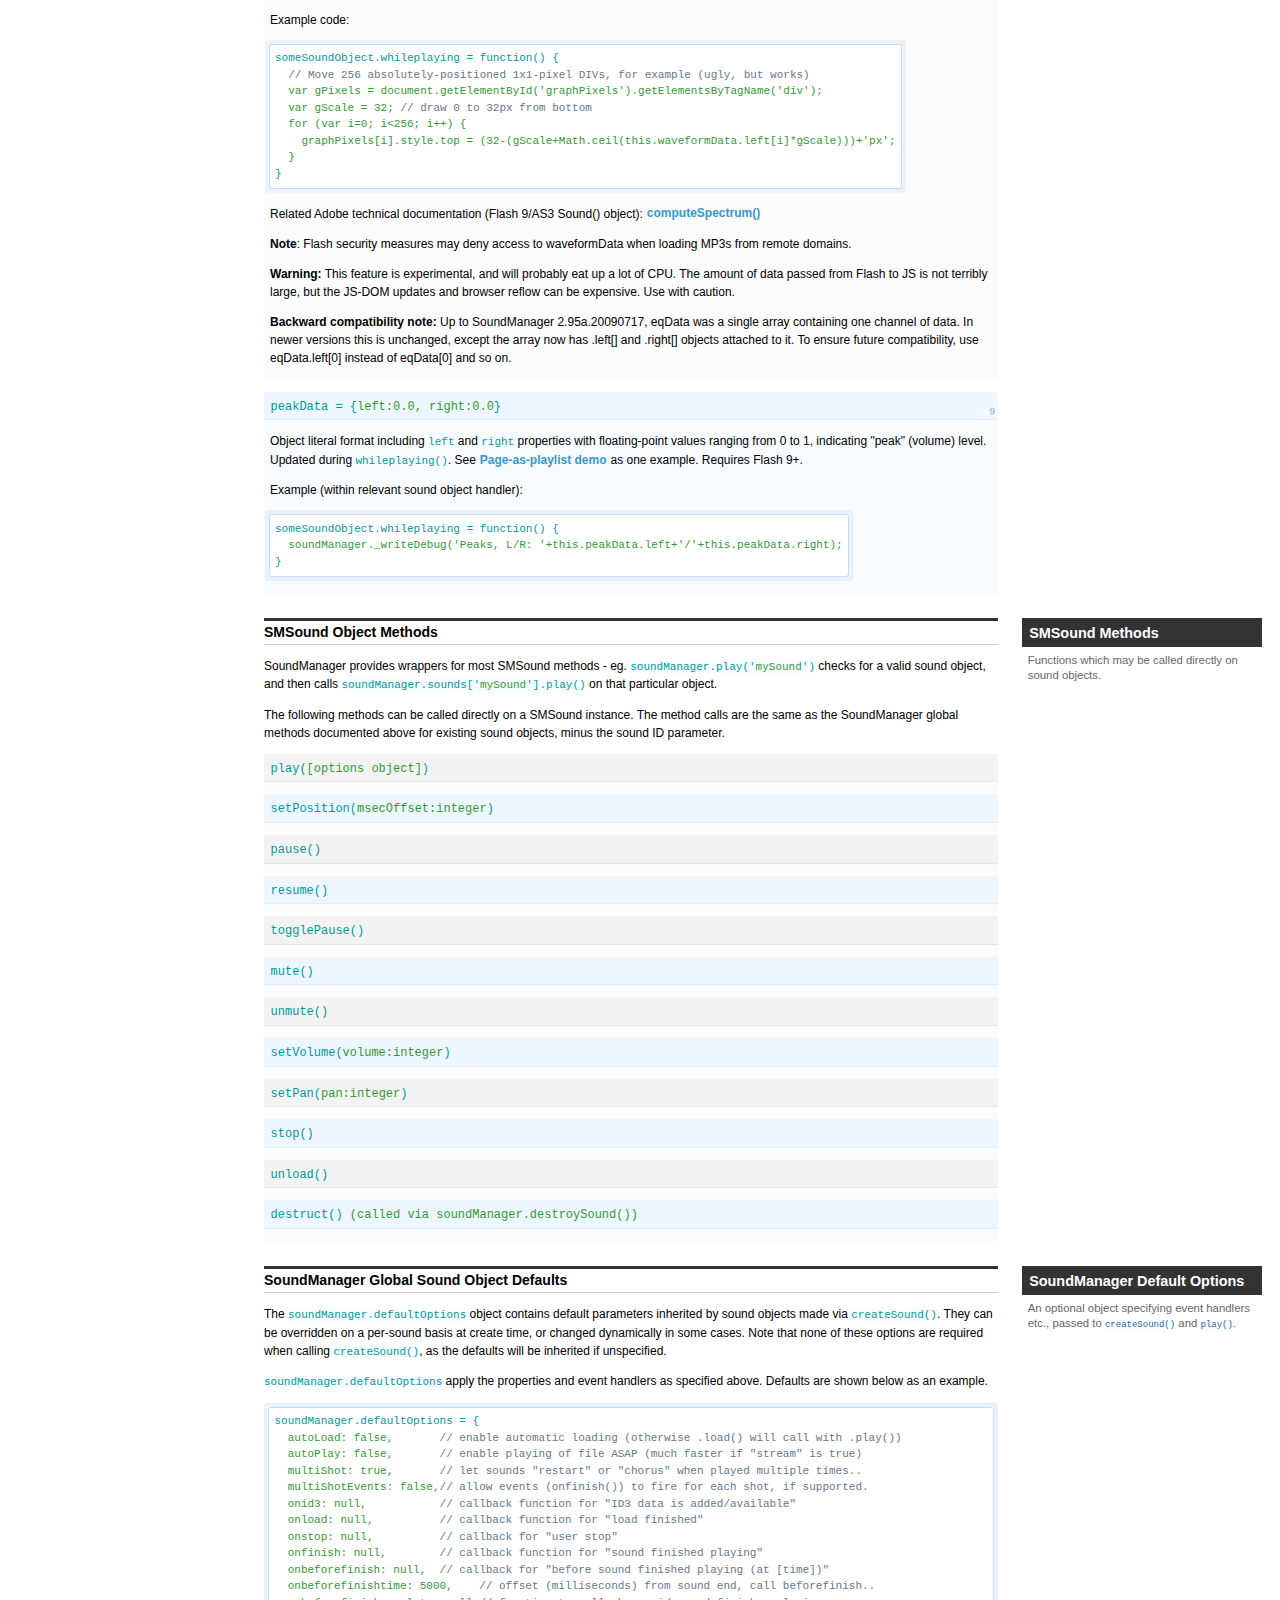
<file: allinmybox/static/soundmanager/doc/index.html>
<!DOCTYPE html PUBLIC "-//W3C//DTD XHTML 1.0 Strict//EN"
	"http://www.w3.org/TR/xhtml1/DTD/xhtml1-strict.dtd">
<html xmlns="http://www.w3.org/1999/xhtml" lang="en" xml:lang="en">
<head>
<title>SoundManager 2: Documentation</title>
<meta name="description" content="API documentation for SoundManager 2, a Javascript MP3 audio and MPEG-4 video API. BSD licensed." />
<meta name="keywords" content="javascript sound, javascript audio, documentation, api documentation, soundmanager 2" />
<meta name="robots" content="all" />
<meta name="author" content="Scott Schiller" />
<meta name="copyright" content="Copyright (C) 1997 onwards Scott Schiller" />
<meta name="language" content="en-us" />
<link rel="stylesheet" type="text/css" media="screen" href="../demo/index.css" />
<script type="text/javascript" src="../script/soundmanager2.js"></script>
<script type="text/javascript" src="../demo/index.js"></script>
<script type="text/javascript">
	soundManager.debugMode = false;
	soundManager.url = '../swf/';
	soundManager.onload = function() {
	}
</script>
</head>

<body id="doc">
	
<div id="content">

 <div id="top">

  <h1>SoundManager 2: Documentation</h1>

	<div id="nav">
	 <ul>

	  <li>
	   <a href="..">Home</a>
	  </li>

	  <li>
	   <a href="#">Demos</a>
	   <ul>
		<li><a href="../demo/api/">API Examples</a></li>
	    <li><a href="../demo/play-mp3-links/" class="exclude">Playable MP3 links</a></li>
		<li><a href="../demo/page-player/">Muxtape-style UI</a></li>
		<li><a href="../demo/360-player/">360&deg; Player UI</a></li>
		<li><a href="../demo/video/">MPEG4 Video Player</a></li>
		<li><a href="../demo/video/basic.html" class="norewrite">Basic Video Template</a></li>
	    <li><a href="../demo/mpc/">Drum Machine (MPC)</a></li>
		<li><a href="../demo/animation/">DOM/Animation Demos</a></li>
		<li><a href="../demo/flashblock/">FlashBlock Handling</a></li>
		<li><a href="../demo/template/">Basic Template</a></li>
	   </ul>
	  </li>

	  <li>
	   <a href="getstarted/">Getting Started</a>
	   <ul>
		<li><a href="getstarted/#how-sm2-works">How SoundManager 2 works</a></li>
		<li><a href="getstarted/#basic-inclusion">Including SM2 on your site</a></li>
		<li><a href="getstarted/#troubleshooting">Troubleshooting</a></li>
	   </ul>
	  </li>

	  <li>
	   <strong><a href="#">Documentation</a></strong>
	   <ul>
		<li><a href="#sm-config">SoundManager Properties</a></li>
		<li><a href="#sound-object-properties">Sound Object Properties</a></li>
		<li><a href="#smdefaults">Global Sound Defaults</a></li>
		<li><a href="#api">SoundManager Core API</a></li>
		<li><a href="#smsoundmethods">Sound Object (SMSound) API</a></li>
	   </ul>
	  </li>
	
	  <li>
	   <a href="download/">Download</a>
	   <ul>
		<li><a href="download/#latest">Get SoundManager 2</a></li>
		<li><a href="download/#revision-history">Revision History</a></li>
	   </ul>
	  </li>
	
	  <li>
	   <a href="technotes/">Technical Notes</a>
	   <ul>
		<li><a href="technotes/#requirements">System Requirements</a></li>
		<li><a href="technotes/#debug-output">Debug + Console Output</a></li>
	   </ul>
	  </li>

	  <li>
	   <a href="resources/">Resources</a>
	   <ul>
		<li><a href="resources/#licensing">Licensing</a></li>
		<li><a href="resources/#related">Related Projects</a></li>
		<li><a href="http://getsatisfaction.com/schillmania/products/schillmania_soundmanager_2/">SM2 support / discussion</a></li>
		<li><a href="http://www.schillmania.com/content/react/contact/">Contact Info @ Schillmania.com</a></li>
	   </ul>
	  </li>

	 </ul>
	 <div class="clear"></div>
	</div>
	
 </div>

 <div id="main" class="triple">


	<div id="filter-box" class="columnar">

	 <div class="c1">
	  <div id="reset-filter"></div>
         </div>

	 <div class="c2">
	  <div id="search-results"><!-- search results for %s --></div>
         </div>

	</div>

	<div id="soundmanager-properties" class="columnar">
		<div class="c1">
			<h2>SoundManager Configuration</h2>
			<p>Flash URLs, version + performance options</p>
		</div>
		<div class="c2">
			
		  <h3>SoundManager Properties</h3>
			
		  <div class="f-block f-useconsole f-consoleonly f-waitforwindowload f-allowpolling f-nullurl f-usemoviestar f-allowfullscreen f-allowscriptaccess">

		  <p class="in">SoundManager has properties which configure debug mode, flash movie path and other behaviours. At minimum, the <code>soundManager.url</code> property must be assigned a path used to look for the necessary flash movie.</p>

<pre class="small block specialcommentblock"><code><span>allowPolling = true;     <span>// enable flash status updates. Required for whileloading/whileplaying.</span>
consoleOnly = false;     <span>// if console is being used, do not create/write to #soundmanager-debug</span>
debugMode = true;        <span>// enable debugging output (div#soundmanager-debug, OR console..)</span>
debugFlash = false;      <span>// enable debugging output inside SWF, troubleshoot Flash/browser issues</span>
flashLoadTimeout = 1000; <span>// ms to wait for flash movie to load before failing (0 = infinity)</span>
flashVersion = 8;        <span>// version of flash to require, either 8 or 9. Some features require 9.</span>
nullURL = 'null.mp3';    <span>// (Flash 8 only): URL of silent/blank MP3 for unloading/stop request.</span>
url = '/path/to/swf/';   <span>// path (directory) where SM2 .SWF files will be found.</span>
useConsole = true;       <span>// use firebug/safari console.log()-type debug console if available</span>
useMovieStar = false;    <span>// enable <em>(beta)</em> support for <a href="http://www.adobe.com/support/documentation/en/flashplayer/9/releasenotes.html#fixes_90115">Flash 9.0r115+ MPEG4 audio + video</a></span>
useFastPolling = false;  <span>// fast timer=higher callback frequency, combine w/useHighPerformance</span>
useHighPerformance = false;<span>// position:fixed flash movie for faster JS/flash callbacks</span>
waitForWindowLoad = false; <span>// always delay soundManager.onload() until after window.onload()</span>
wmode = 'transparent';     <span>// null, transparent, opaque (last two allow HTML on top of flash)</span>
allowFullScreen = true;    <span>// enter full-screen (via double-click on movie) for flash 9+ video</span>
allowScriptAccess = 'always'; <span>// for scripting SWF (object/embed property), 'always' or 'sameDomain'
</span></code></pre>
			  <p>To modify global SoundManager default paramaters for SM2 itself or for all sound objects, edit the main soundmanager2.js file (look for above section in code) or assign new values in your own application script before either <code class="in">onDOMContentLoaded()</code> or <code class="in">window.onload()</code> fire. (Specifically, both external and inline script blocks which immediately execute are OK.)</p>
			  <p>Example per-application override:</p>
<pre class="block"><code><span>soundManager.debugMode = false;          <span>// disable debug mode</span>
soundManager.defaultOptions.volume = 33; <span>// set global default volume for all sound objects</span>
</span></code></pre>

		   </div>

		   <div class="f-block f-debugmode">
		    <h4 id="soundmanager-debugmode">soundManager.debugMode</h4>
		    <p class="in"><code>soundManager.debugMode</code> configures SM2's debug behaviour, enabled (true) by default. When enabled, SoundManager 2 will write console-like output to <code>console.log()</code>-style javascript interfaces, and/or an HTML element with the ID <code>soundmanager-debug</code> (will be created if not found in the DOM at runtime.)</p>
		    <p>For a live example of debug output, see <a href="technotes/#debug-output" title="SoundManager 2 debug output demo">Debug + Console Output</a>.</p>
		   </div>

		   <div class="f-block f-debugflash">
		    <h4 id="soundmanager-debugflash" class="new" title="New feature">soundManager.debugFlash</h4>
		    <p class="in"><code>soundManager.debugFlash</code> configures SM2's flash debugging output, disabled (false) by default. When enabled, the Flash portion of SM2 will write debug statements within the Flash movie. This can be useful for troubleshooting Flash/JS/browser (ExternalInterface) issues and so on.</p>
			<p>A CSS class of <code>flash-debug</code> will also be appended to the Flash <code>#sm2-container</code> DIV element when enabled, if you wish to style it differently.</p>
		    <p>For a live example, see <a href="getstarted/#flashdebug" title="SoundManager 2 flash debug output demo">Flash Movie Debug Output</a> in the Troubleshooting section.</p>
		   </div>

		   <div class="f-block f-url">
		    <h4 id="soundmanager-url">soundManager.url</h4>
		    <p class="in"><code>soundManager.url</code> specifies the "online", generally HTTP-based path which SM2 will load .SWF movies from. The "local" (current) directory will be used by default. The appropriate .SWF required (depending on the desired Flash version) will be appended to the URL.</p>
		    <p class="in">Example: <code>soundManager.url = '/path/to/swf/';</code> (Note trailing slash)</p>
		    <p class="in">For cases where SM2 is being used "offline" in non-HTTP cases (eg., development environments), see <code>altURL</code>.</p>
		   </div>

		   <div class="f-block f-alturl">
		    <h4 id="soundmanager-alturl">soundManager.altURL</h4>
		    <p class="in"><code>soundManager.altURL</code> specifies an alternate path to <code>soundManager.url</code> which SM2 can load its SWF from. It is a simple convenience for when you may need to load SWFs from different paths depending on your hosting environment (eg., offline development vs. production.)</p>
		    <p class="in">Example: <code>soundManager.altURL = '../';</code> (Load from parent directory - note trailing slash)</p>
		    <p class="in">For altURL to be used, it must be defined and an "alternate environment" condition must be met:</p>
		    <p class="in"><code>soundManager.useAltURL = (!document.location.protocol.match(/http/i));</code></p>
		    <p>By default and as shown above, SM2 will use this property when the hosting page is not being served over HTTP, and thus is assumed to being served "offline" - for example, when loading via file://, from the local file system.</p>
		    <p>This can easily be adapted to taste, eg., checking the domain matching yourdomain.com vs. localhost:</p>
		    <p class="in"><code>soundManager.useAltURL = (!document.location.match(/mydomain.com/i));</code></p>
		    <p class="in">If <code>soundManager.altURL</code> is null (the default), <code>soundManager.url</code> will be used for all cases.</p>
		   </div>

			<div class="f-block f-flashversion">

		      <h4 id="soundmanager-flashversion">soundManager.flashVersion</h4>

		      <p class="in">SoundManager 2 started with a Flash 8 base requirement, but can also now use Flash 9 and take advantages of some new features Flash 9 offers. By default Flash 8 will be used, but the version can be easily changed by setting <code>flashVersion</code> appropriately.</p>

		      <p class="in">Example: <code>soundManager.flashVersion = 9;</code></p>

		      <p class="in">The Flash 8 version is <code>soundmanager2.swf</code>, and the flash 9 version is <code>soundmanager2_flash9.swf</code>, accordingly. Note that only Flash 8 and Flash 9 are supported at this time; other values will result in errors.</p>

			</div>

			
			<div class="f-block f-flashversion">

		    <p>New Flash 9-only features:</p>

		    <ul>
		     <li class="in">MPEG-4 (HE-AAC/H.264) video and audio support</li>
		     <li class="in">True "multi-shot" sound behaviour. <code>play()</code> can be called multiple times, giving a layered, "chorus" effect. Sound will also fire <code>onfinish()</code> multiple times. (Previous behaviour did not layer sounds, but would re-play a single instance.)</li>
		     <li class="in"><code>waveformData</code> array: 256 waveform data values available while playing sound</li>
		     <li class="in"><code>eqData</code> array: 256 EQ spectrum data values available while playing sound</li>
		     <li class="in"><code>peakData</code> object: Left and right channel peak/volume data available while playing sound</li>
		    </ul>
		
		    </div>

		  <div class="f-block f-flashloadtimeout">
		        <h4 id="soundmanager-flashloadtimeout" title="Recently added" class="recent">soundManager.flashLoadTimeout</h4>
			<p class="in">After initializing the flash component during start-up, SM2 will wait for a defined period of time before timing out and calling <code>soundManager.onerror()</code>.</p>
			<p>The default value is 1000 (msec.) Setting a value of 0 disables the timeout and makes SM2 wait indefinitely for a call from the flash component.</p>
			<p>Setting this parameter to 0 may be useful when attempting to gracefully recover from a flashBlock situation, where the user has whitelisted the movie after it was blocked etc.</p>
			<p>Note that when the timeout is disabled, soundManager will not fire its onerror() handler if there is an error at the flash loading stage.</p>
		  </div>

		  <div class="f-block f-usefastpolling f-usehighperformance">
			<h4 id="soundmanager-usefastpolling">soundManager.useFastPolling</h4>
			<p>By default <code>useFastPolling = false</code>, and thus SoundManager uses a 20-milisecond timer inside Flash when polling for updated sound properties such as <code>bytesLoaded</code> and data and event callbacks eg. <code>whileloading()</code>, <code>whileplaying()</code> and so on. With <code>useFastPolling = true</code>, a 1-msec timer is used and callback frequency may noticeably increase. This is best combined with <code>useHighPerformance</code> for optimal results.</p>
		  </div>
		
		  <div class="f-block f-usehighperformance f-usefastpolling">
			<h4 id="soundmanager-highperformance">soundManager.useHighPerformance</h4>
			<p>Perhaps intuitively, Flash is given higher priority when positioned within the viewable area of the browser, at least 6px in height (oddly), fully-opaque, visible and displayed on the screen. By default, <code class="in">soundManager.useHighPerformance</code> is enabled and should noticeably reduce JS/flash lag and increase the frequency of callbacks such as <code class="in">whileplaying()</code> in some circumstances.</p>
			<p><code class="in">soundManager.useHighPerformance = true;</code></p>
			<p>This has made a noticeable impact in responsiveness on Mac OS X, and Safari on Windows; animation lag is practically non-existent (see <a href="../demo/animation-2b/" title="SoundManager JS + DOM + sound demo 2b" style="display:inline" onclick="checkDomain(this)">demo</a>). Because setting wmode=transparent and fixed position has been reported to cause some issues, the feature is disabled by default.</p>
			<p>To be least-obtrusive, SM2 attempts to set position:fixed, and uses bottom/left:0px to stay within view (though using wmode=transparent where possible, to be hidden from view.) It occupies an 8x8px square. If you wish to position the movie yourself or show it inline, perhaps for playing video, have a DIV element with the ID of <code class="in">sm2-container</code> present in the DOM for SM2 to reference and it will write the movie there without positioning.</p>
		  </div>
		
		  <div class="f-block f-wmode">
			<h4 id="soundmanager-wmode">soundManager.wmode</h4>
			<p>The <code>wmode</code> property is applied directly to the flash movie, and can be either <code>null</code>, <code>'window'</code>, <code>'transparent'</code> or <code>'opaque'</code>. By default if <code>useHighPerformance</code> is enabled, transparency will be attempted by SM2 unless there are known issues with the rendering mode.</p>
			<p>It appears that non-IE browsers on Windows will not load SWF content "below the fold" (out of scrollable view) when wmode is set to anything other than null (window). This will break SM2 as it expects Flash to load within a reasonably short amount of time - so SM2 by default will reset wmode for this case. If you wish to force retention of your <code>wmode</code>, set <code>soundManager.flashTimeout = 0</code> which will ensure that if the content is below the fold, SM2 will not time out waiting for it to load.</p>
			<p>Additionally, <code>soundManager.specialWmodeCase</code> will be set to <code>true</code> if wmode has been reset due to this special condition.</p>
		  </div>
		
		   <div class="f-block f-allowfullscreen f-isfullscreen">
		    <h4 id="soundmanager-debugmode">soundManager.allowFullScreen</h4>
		    <p class="in">With <code>allowFullScreen</code> enabled, Flash 9+ (MovieStar) video can be displayed at full-screen size. Currently the movie must be double-clicked to trigger full-screen mode. When full-screen is entered and left, <code>soundManager.isFullScreen</code> is updated to reflect the state.</p>
		   </div>


	</div>
	
	
	</div>
	
	<div id="api" class="columnar">
		
	 <div class="c1">
	  	<h2>SoundManager Core API</h2>
		<p>Methods for the soundManager object.</p>
	 </div>

	 <div class="c2">

				  <div class="f-block">
					
				  <h3>SoundManager Global Object</h3>

				  <p>This is a collection of methods, collections, properties and event handlers available via the <span class="code">soundManager</span> Javascript object. Sound properties and methods can be set on a global (inherited) default, or per-sound basis.</p>

				  </div>

	   <dl class="f-block f-canplayurl" style="margin-top:1px">
	   <dt><span>canplay:boolean</span> canPlayURL(<span>mediaURL:string</span>)</dt>
	   <dd>Returns a boolean indicating whether soundManager can play the given URL. Playability is determined by a matching URL pattern set at runtime, based on Flash version and MPEG4 (MovieStar mode) support.</dd>
	   <dd>Example:
<pre class="block"><code>var sURL = '<span>/path/to/some.mp3</span>';
if (soundManager.canPlayURL(sURL)) {
 soundManager.createSound('<span>fooSound</span>',sURL);
}</code></pre></dd>
	   </dl>

				  <dl class="f-block f-createsound s-autoplay">

				   <dt style="margin-top:2em"><span>object:SMSound </span>createSound(<span>object:options</span>)</dt>
				   <dd title="object:options">Creates a sound with an arbitrary number of optional arguments. Returns a <code>SMSound</code> object instance.</dd>
				   <dd>
				    Example:
<pre class="block"><code>soundManager.createSound({<span>
 id: 'mySound', <span>// required</span>
 url: '/audio/mysoundfile.mp3', <span>// required</span>
 <span>// optional sound parameters here, see <a href="#sound-properties" title="SoundManager 2 API Info: Sound Properties Object" onclick="resetFilter()">Sound Properties</a> for full list</span>
 volume: 50,
 autoPlay: true,
 whileloading: soundIsLoading
</span>});</code></pre>
   <p>Each <code>createSound()</code> call results in the creation of a <code>SMSound</code> object which stores all properties, methods and events relevant to that particular sound instance.</p>
   <p>Individual sound objects can also easily be referenced as returned from <code>createSound()</code>:</p>
<pre class="block"><code>var mySoundObject = soundManager.createSound({<span>
 id: 'mySound',
 url: '/audio/mysoundfile.mp3'
</span>});
mySoundObject.play(); <span><span>// SMSound object reference, same as soundManager.getSoundById('mySound')</span></span></code></pre>

				   <p>(Note: Code formatting is stylistic, not necessarily recommended.) See <a href="#object-literal-format" title="SoundManager 2 API Info: Sound Properties Object" onclick="resetFilter()">Object Literal Format</a>.</p>
				   </dd>

				  </dl>

				   <dl class="f-block f-createsound">
				    <dt>createSound(<span>id:string,url:string</span>)</dt>
				    <dd title="id:string,url:string">Creates a sound with the specified ID and URL (simple method.)</dd>
				    <dd>Example: <code>soundManager.createSound('<span>mySound</span>','<span>/audio/mysoundfile.mp3</span>');</code></dd>
				   </dl>

				  <dl class="f-block f-createvideo">
				   <dt class="flash9" title="Requires Flash 9.0r115+"><span>object:SMSound </span>createVideo(<span>object:options</span>)</dt>
				   <dd title="object:options">Creates a video with an arbitrary number of optional arguments. Returns a <code>SMSound</code> object instance which supports video.</dd>
				   <dd>Functionally identical to <code class="in">createSound()</code>, only with video parameters enabled. Flash 9.0r115+ required, SM2 "movieStar" mode and useVideo parameters must be enabled.</dd>
				   <dd>Example:
<pre class="block"><code>soundManager.createVideo({<span>
 id: 'myVideo', <span>// required</span>
 url: '/video/mymovie.mp4', <span>// required</span>
 <span>// optional sound parameters here, see <a href="#sound-properties" title="SoundManager 2 API Info: Sound Properties Object" onclick="resetFilter()">Sound Properties</a> for full list</span>
 volume: 50,
 autoPlay: true,
 onmetadata: handleMetaData, <span>// special video-only event handler (width/height info, etc.)</span>
 whileloading: videoIsLoading <span>// remember to omit comma on the last item</span>
</span>});</code></pre>
	   </dd>

	  </dl>

	   <dl class="f-block f-destroysound">
	   <dt>destroySound(<span>id:string</span>)</dt>
	   <dd title="id:string">Stops, unloads and destroys a sound specified by ID.</dd>
	   <dd>Example: <code>soundManager.destroySound('<span>mySound</span>');</code></dd>
	   </dl>

	   <dl class="f-block f-destroyvideo">
	   <dt class="flash9" title="Requires Flash 9.0r115+">destroyVideo(<span>id:string</span>)</dt>
	   <dd title="id:string">Stops, unloads and destroys a video specified by ID.</dd>
	   <dd>Example: <code>soundManager.destroyVideo('<span>myVideo</span>');</code></dd>
	   </dl>

	   <dl class="f-block f-mute">
	   <dt>mute(<span>[id:string]</span>)</dt>
	   <dd title="id:string">Mutes the sound specified by ID. If no ID specified, all sounds will be muted. Affects <span>muted</span> property (boolean.)</dd>
	   <dd>Example: <code>soundManager.mute('<span>mySound</span>');</code></dd>
	   </dl>

	   <dl id="soundmanager-onready" class="f-block f-onready">
	   <dt>onready(<span>callback:function(status),[scope]</span>)</dt>
	   <dd title="callback:function">Queue <code>onload()</code>-style event listener(s) processed at (or immediately, if added after) SM2 initialization, just before <code>soundManager.onload()</code> or <code>onerror()</code> are called. More flexible than single <code>soundManager.onload()</code> event, allows separate scripts to add listeners etc. An optional scope parameter can be specified; if none, the callback is scoped to the window.</dd>
	   <dd>Example: <code>soundManager.onready(<span>myOnReadyHandler</span>); soundManager.onready(<span>myOtherHandler</span>);</code></dd>
	   <dd>A "status" object is also passed to the callback, which can be safely ignored. It includes a "success" parameter, indicating the state of <code>soundManager.supported()</code>.</dd>
	   <dd>Example:
<pre class="block"><code>soundManager.onready(<span>function(oStatus) {
  if (oStatus.success) {
    alert('Yay, SM2 loaded OK!');	
  } else {
    alert('Oh snap, SM2 could not start.');
  }
}</span>);</code></pre>
		<p>You may also check <code>soundManager.supported()</code> instead.</p>
<pre class="block"><code>soundManager.onready(<span>function() {
  if (soundManager.supported()) {
    alert('Yay, SM2 loaded OK!');	
  } else {
    alert('Oh snap, SM2 could not start.');
  }
}</span>);</code></pre>
	   </dd>
	   <dd>The same listener may be added multiple times; there is no duplicate checking. Queue is processed in order of addition.</dd>
	   <dd>If <code>soundManager.reboot()</code> is called, all listeners' "fired" flags will be reset and they will be eligible to fire again when SM2 starts up.</dd>
	   </dl>

	   <dl class="f-block f-play">
	   <dt><span>didCreate:boolean</span> play(<span>id:string,[options object]</span>)</dt>
	   <dd title="soundID:string">Starts playing the sound specified by ID. (Will start loading if applicable, and will play ASAP.)</dd>
	   <dd>Optionally, returns a boolean value indicating "sound created", ie. if the related sound object didn't exist prior to this call and was created to do so.</dd>
	   <dd>Example: <code>soundManager.play('<span>mySound</span>');</code></dd>
	   <dd>Note that the second parameter, <code>options object</code>, is not required and can take almost any argument from the object literal format (eg. volume.) It is convenient when you wish to override the sound defaults for a single instance.</dd>
	   <dd>Example: <code>soundManager.play('<span>mySound</span>',{<span>volume:50,onfinish:playNextSound</span>});</code></dd>
	   </dl>

	   <dl class="f-block f-pause">
	   <dt>pause(<span>id:string</span>)</dt>
	   <dd title="soundID:string">Pauses the sound specified by ID. Does not toggle. Affects <span>paused</span> property (boolean.)</dd>
	   <dd>Example: <code>soundManager.pause('<span>mySound</span>');</code></dd>
	   </dl>

	   <dl class="f-block f-pauseall">
	   <dt>pauseAll()</dt>
	   <dd>Pauses all sounds whose playState is &gt;0. Affects <span>paused</span> property (boolean.)</dd>
	   <dd>Example: <code>soundManager.pause();</code></dd>
	   </dl>

	   <dl class="f-block f-reboot">
	   <dt>reboot()</dt>
	   <dd title="soundID:string">Destroys any created SMSound objects, unloads the flash movie (removing it from the DOM) and restarts the SM2 init process, retaining all currently-set properties.</dd>
	   <dd>Example: 
<pre class="block"><code>soundManager.onerror = function() {<span>
  <span>// Something went wrong during init - in this example, we *assume* flashblock etc.</span>
  soundManager.flashLoadTimeout = 0; <span>// When restarting, wait indefinitely for flash</span>
  soundManager.onerror = {}; <span>// Prevent an infinite loop, in case it's not flashblock</span>
  soundManager.reboot(); <span>// and, go!</span>
}</code></pre>
	   </dd>
	   <dd>This method may be helpful when trying to gracefully recover from FlashBlock-type situations where the user has prevented the SWF from loading, but is able to whitelist it. For more ideas, see <a href="../demo/flashblock/">Flashblock demo</a>.</dd>
	   <dd>When using this method also consider <a href="#flashloadtimeout" onclick="clearFilter()">flashLoadTimeout</a>, which can have SM2 wait indefinitely for the flash to load if desired.</dd>
	   </dl>

	   <dl class="f-block f-resume">
	   <dt>resume(<span>id:string</span>)</dt>
	   <dd title="soundID:string">Resumes the currently-paused sound specified by ID.</dd>
	   <dd>Example: <code>soundManager.resume('<span>mySound</span>');</code></dd>
	   </dl>

	   <dl class="f-block f-resumeall">
	   <dt>resumeAll()</dt>
	   <dd title="soundID:string">Resumes all currently-paused sounds.</dd>
	   <dd>Example: <code>soundManager.resumeAll();</code></dd>
	   </dl>

	   <dl class="f-block f-setpan">
	   <dt>setPan(<span>id:string,volume:integer</span>)</dt>
	   <dd title="id:string,volume:integer">Sets the stereo pan (left/right bias) of the sound specified by ID. Accepted values: -100 to 100 (L/R, 0 = center.) Affects <span>pan</span> property.</dd>
	   <dd>Example: <code>soundManager.setPan('<span>mySound</span>',<span>-80</span>);</code></dd>
	   </dl>

	   <dl class="f-block f-setposition">
	   <dt>setPosition(<span>id:string,msecOffset:integer</span>)</dt>
	   <dd title="id:string,msecOffset:integer">Seeeks to a given position within a sound, specified by miliseconds (1000 msec = 1 second.) Affects <span>position</span> property.</dd>
	   <dd>Example: <code>soundManager.setPosition('<span>mySound</span>',<span>2500</span>);</code></dd>
	   <dd>Can only seek within loaded sound data, as defined by the <span>duration</span> property.</dd>
	   </dl>

	   <dl class="f-block f-setvolume">
	   <dt>setVolume(<span>id:string,volume:integer</span>)</dt>
	   <dd title="id:string,volume:integer">Sets the volume of the sound specified by ID. Accepted values: 0-100. Affects <span>volume</span> property.</dd>
	   <dd>Example: <code>soundManager.setVolume('<span>mySound</span>',<span>50</span>);</code></dd>
	   </dl>

	   <dl class="f-block f-stop">
	   <dt>stop(<span>id:string</span>)</dt>
	   <dd title="soundID:string">Stops playing the sound specified by ID.</dd>
	   <dd>Example: <code>soundManager.stop('<span>mySound</span>');</code></dd>
	   </dl>

	   <dl class="f-block f-stopall">
	   <dt>stopAll()</dt>
	   <dd>Stops any currently-playing sounds.</dd>
	   <dd>Example: <code>soundManager.stopAll();</code></dd>
	   </dl>

	   <dl class="f-block f-togglemute">
	   <dt>toggleMute(<span>id:string</span>)</dt>
	   <dd title="soundID:string">Mutes/unmutes the sound specified by ID.</dd>
	   <dd>Example: <code>soundManager.toggleMute('<span>mySound</span>');</code></dd>
	   </dl>

	   <dl class="f-block f-togglepause">
	   <dt>togglePause(<span>id:string</span>)</dt>
	   <dd title="soundID:string">Pauses/resumes play on the sound specified by ID.</dd>
	   <dd>Example: <code>soundManager.togglePause('<span>mySound</span>');</code></dd>
	   </dl>

	   <dl class="f-block f-unload">
	   <dt>unload(<span>id:string</span>)</dt>
	   <dd title="soundID:string">Stops loading the sound specified by ID, canceling any current HTTP request.</dd>
	   <dd>Example: <code>soundManager.unload('<span>mySound</span>');</code></dd>
	   <dd>Note that for Flash 8, SoundManager does this by loading a new, tiny "stub" MP3 file, <code class="in">./null.mp3</code>, which replaces the current one from loading. This is defined in the SM2 global object as <code class="in">nullURL</code>, and can be edited.</dd>
	   </dl>

	   <dl class="f-block f-unmute">
	   <dt>unmute(<span>[id:string]</span>)</dt>
	   <dd title="id:string">Unmutes the sound specified by ID. If no ID specified, all sounds will be unmuted. Affects <span>muted</span> property (boolean.)</dd>
	   <dd>Example: <code>soundManager.unmute('<span>mySound</span>');</code></dd>
	   </dl>


	<!-- may be buggy, not necessarily needed externally.
	   <dl class="f-block f-load">

	   <dt>load(<span>id:string,[options object]</span>)</dt>
	   <dd title="soundID:string">Starts loading the sound specified by ID, with options if specified.</dd>
	   <dd>Example: <code>soundManager.load('<span>mySound</span>');</code></dd>
	   <dd>Example 2: <code>soundManager.load('<span>mySound</span>',{<span>volume:50,onfinish:playNextSound</span>});</code></dd>
	   </dl>
	-->

	   <dl class="f-block f-getsoundbyid">
	   <dt><span>object:SMSound </span>getSoundById(<span>id:string</span>)</dt>
	   <dd title="id:string">Returns an <code>SMSound</code> object specified by ID, or null if there is a problem.</dd>
	   <dd>Example: <code>var mySMSound = soundManager.getSoundById('<span>mySound</span>');</code></dd>
	   </dl>
	
	   <dl class="f-block f-getmemoryuse" title="Flash 9+ required, recently added">
		<dt class="flash9" title="Requires Flash 9.0+"><span>number:bytesUsed </span>getMemoryUse()</dt>
		<dd>Returns the total number of bytes allocated to the Adobe Flash player or Adobe AIR, or 0 if unsupported (Flash 9+ only.) This number may include memory use across all tabs, browsers etc. See <a href="http://livedocs.adobe.com/flash/9.0/ActionScriptLangRefV3/flash/system/System.html#totalMemory" title="System.totalMemory property documentation">system.totalMemory</a> (livedocs.adobe.com)</dd>
		<dd>Example: <code>var mbUsed = (soundManager.getMemoryUse()/1024/1024).toFixed(2); <span><span>// eg. 12.05 MB</span></span></code></dd>
	   </dl>

	   <dl class="f-block f-loadfromxml">
	   <dt>loadFromXML(<span>xmlURL:string</span>)</dt>
	   <dd>Loads and creates sounds as defined in a <a href="http://www.schillmania.com/projects/soundmanager/" title="SoundManager v1 project page">SoundManager v1</a> XML file (legacy)</dd>
	   <dd>Note that per-sound options are not supported with this method, and sound objects will be created immediately upon loading and parsing of the XML. The sounds will inherit the <code>defaultOptions</code> settings, with the exception of the <code>stream</code> attribute as set in the XML (true if defined, defaultOption applied if omitted.)</dd>
	   <dd>Example: <code>soundManager.loadFromXML('<span>/path/to/some.xml</span>');</code></dd>
	   <dd>XML format example: <a href="../demo/mpc/acoustic-drumkit.xml">MPC drumkit XML file</a></dd>
	   </dl>

	   <dl id="soundmanager-supported" class="f-block f-supported">
	   <dt><span>isSupported:boolean</span> supported()</dt>
	   <dd>Returns a boolean indicating whether soundManager has attempted to and succeeded in initialising. This function will return false if called before initialisation has occurred.</dd>
	   <dd>Example: <code>var isSupported = soundManager.supported();</code></dd>
	   </dl>


			</div>
		
	</div>

			<div id="smsoundmethods" class="columnar">

			 <div class="c1">
			 	<h2>SMSound (Sound Object) API</h2>
				<p class="in">Each <code>createSound()</code> call generates a matching <code>SMSound</code> (sound instance) object, which lasts for the life of the page or until explicitly destroyed. Each instance stores stateful information (eg. <code>playState</code>) and provides event handlers for state changes (eg. <code>onload()</code>.)</p>
			 	<p>SoundManager is a convenient wrapper for most sound object methods: It will check for and gracefully exit if a sound object (specified by ID) does not exist, and provides convenient global functionality, eg. muting or pausing of all sounds.</p>
			   	<p class="in">Nonetheless, each <code>SMSound</code> object can have its methods called directly. eg. <code>mySound.mute()</code> instead of <code>soundManager.mute('mySound')</code>, and so on.</p>
			    <p class="in">Note that for code examples, <code>mySound</code> is assumed to be a valid SMSound instance object - eg.,<br /><code>var mySound = soundManager.createSound();</code> or<br /> <code>var mySound = soundManager.getSoundById();</code></p>
			 </div>

			 <div class="c2">

				  <div>
					
				   <h3>Sound Object Methods</h3>
				
				   <p class="in">Each sound under SoundManager 2 is given a <code>SMSound</code> object instance which includes the following events, methods and properties.</p>

				   <dl class="f-block s-destroy">
				   <dt>destroy()</dt>
				   <dd>Stops, unloads and destroys a sound.</dd>
				   <dd>Example: <code>mySound.destroy();</code></dd>
				   </dl>

				   <dl class="f-block s-play">
				   <dt>play(<span>[options object]</span>)</dt>
				   <dd>Starts playing the given sound, with an optional options object. (Will start loading if applicable, and will play ASAP.)</dd>
				   <dd>Note that the <code>options object</code> parameter is not required and can take almost any argument from the object literal format (eg. volume.)</dd>
				   <dd>Example: <code>mySound.play('<span>mySound</span>',{<span>volume:50,onfinish:playNextSound</span>});</code></dd>
				   </dl>

				   <dl class="f-block s-setposition">
				   <dt>setPosition(<span>msecOffset:integer</span>)</dt>
				   <dd title="msecOffset:integer">Seeeks to a given position within a sound, specified by miliseconds (1000 msec = 1 second.) Affects <span>position</span> property.</dd>
				   <dd>Example: <code>mySound.setPosition(<span>2500</span>);</code></dd>
				   <dd>Can only seek within loaded sound data, as defined by the <span>duration</span> property.</dd>
				   </dl>

				   <dl class="f-block s-pause s-paused">
				   <dt>pause()</dt>
				   <dd>Pauses the given sound. (Does not toggle.) Affects <span>paused</span> property (boolean.)</dd>
				   <dd>Example: <code>mySound.pause();</code></dd>
				   </dl>

				   <dl class="f-block s-resume">
				   <dt>resume()</dt>
				   <dd>Resumes the currently-paused sound. Does not affect currently-playing sounds.</dd>
				   <dd>Example: <code>mySound.resume();</code></dd>
				   </dl>

				   <dl class="f-block s-togglemute">
				   <dt>toggleMute()</dt>
				   <dd>Mutes/unmutes the given sound. Affected <span>muted</span> property (boolean.)</dd>
				   <dd>Example: <code>mySound.toggleMute();</code></dd>
				   </dl>

				   <dl class="f-block s-togglepause">
				   <dt>togglePause()</dt>
				   <dd>Pauses/resumes play of the given sound. Will also start a sound if it is has not yet been played.</dd>
				   <dd>Example: <code>mySound.togglePause();</code></dd>
				   </dl>

				   <dl class="f-block s-setvolume">
				   <dt>setVolume(<span>volume:integer</span>)</dt>
				   <dd title="volume:integer">Sets the volume of the given sound. Accepted values: 0-100. Affects <span>volume</span> property.</dd>
				   <dd>Example: <code>mySound.setVolume(<span>50</span>);</code></dd>
				   </dl>

				   <dl class="f-block s-mute">
				   <dt>mute()</dt>
				   <dd>Mutes the given sound. Affects <span>muted</span> property.</dd>
				   <dd>Example: <code>mySound.mute();</code></dd>
				   </dl>

				   <dl class="f-block s-unmute">
				   <dt>unmute()</dt>
				   <dd>Unmutes the given sound. Affects <span>muted</span> property.</dd>
				   <dd>Example: <code>mySound.unmute();</code></dd>
				   </dl>

				   <dl class="f-block s-setpan">
				   <dt>setPan(<span>volume:integer</span>)</dt>
				   <dd title="volume:integer">Sets the stereo pan (left/right bias) of the given sound. Accepted values: -100 to 100 (L/R, 0 = center.) Affects <span>pan</span> property.</dd>
				   <dd>Example: <code>mySound.setPan(<span>-80</span>);</code></dd>
				   </dl>

				   <dl class="f-block s-stop">
				   <dt>stop()</dt>
				   <dd>Stops playing the given sound.</dd>
				   <dd>Example: <code>mySound.stop();</code></dd>
				   </dl>

				   <dl class="f-block s-unload">
				   <dt>unload()</dt>
				   <dd>Stops loading the given sound, canceling any current HTTP request.</dd>
				   <dd>Example: <code>mySound.unload();</code></dd>
				   <dd>Note that for Flash 8, SoundManager does this by loading a new, tiny "stub" MP3 file, <code class="in">./null.mp3</code>, which replaces the current one from loading. This is defined in the SM2 global object as <code class="in">nullURL</code>, and can be edited.</dd>
				   </dl>

				<!-- may be buggy, not necessarily needed externally.
				   <dl class="f-block s-load">
				   <dt>load(<span>id:string,[options object]</span>)</dt>
				   <dd title="soundID:string">Starts loading the sound specified by ID, with options if specified.</dd>
				   <dd>Example: <code>soundManager.load('<span>mySound</span>');</code></dd>
				   <dd>Example 2: <code>soundManager.load('<span>mySound</span>',{<span>volume:50,onfinish:playNextSound</span>});</code></dd>
				   </dl>
				-->

				  </div>

			 </div>


</div>

		<div id="smsoundevents" class="columnar">
			
			<div class="c1">
			  <h2 id="soundmanager-sound-events">SMSound Events</h2>
			  <p>Event handlers for SMSound objects.</p>
			</div>
			
			<div class="c2">
				
				  <div>
					
				  <h3>Sound Object Events</h3>

				  <p class="in">Like native javascript objects, each SoundManager <code>SMSound</code> (sound instance) object can fire a number of events including <code>onload</code> and others. Functions can be assigned eg. <code>mySound.onload = function() {...}</code> and will be called as needed, and are scoped to the relevant sound object. Specifically, the <code>this</code> keyword will point to the sound object on which the event fired such that its properties can easily be accessed - eg. within an <code>SMSound</code> event handler, <code>this.sID</code> will give the sound ID.</p>

				  </div>

				  <div>

				   <dl class="f-block s-onload">
				   <dt>onload(<span>boolean:success</span>)</dt>
				   <dd>Fires on sound load. Boolean reflects successful load (true), or fail/load from cache (false).</dd>
				   <dd>False value should seemingly only be for failure, but appears to be returned for load from cache as well. This strange behaviour comes from Flash. More detail may be available from the Flash 8 sound object documentation.</dd>
				   <dd>Failure can occur if the Flash sandbox (security) model is preventing access, for example loading SoundManager 2 on the local file system and trying to access an MP3 on a network (or internet) URL. (Security can be configured in the Flash security panel, [<a href="#fpgss" title="Configure your Flash player security settings" onclick="resetFilter()">see here</a>].)</dd>
				   <!-- <dd>Example: <code>soundManager.createSound('<span>mySound</span>','<span>/audio/mysoundfile.mp3</span>');</code></dd> -->
				   </dl>

				   <dl class="f-block s-whileloading s-bytesloaded s-bytestotal">
				   <dt id="whileloading">whileloading()</dt>
				   <dd>Fires at a regular interval when a sound is loading and new data has been received. The relevant, updated property is <code>bytesLoaded</code>.</dd>
				   <dd>Example handler code: <code>soundManager._writeDebug(<span>'sound '+this.sID+' loading, '+this.bytesLoaded+' of '+this.bytesTotal</span>);</code></dd>
				   <dd>Note that the <code>duration</code> property starts from 0 and is updated during <code>whileloading()</code> to reflect the duration of currently-loaded sound data (ie. when a 4:00 MP3 has loaded 50%, the duration will be reported as 2:00 in milliseconds.) However, an estimate of final duration can be calculated using <code>bytesLoaded</code>, <code>bytesTotal</code> and <code>duration</code> while loading. Once fully-loaded, <code>duration</code> will reflect the true and accurate value.</dd>
				   </dl>
				
				   <dl id="onbufferchange" class="f-block s-onbufferchange">
				   <dt class="flash9">onbufferchange()</dt>
				   <dd>Fires when a sound's reported buffering state has changed while playing and/or loading. The current state is reflected in the boolean <code>isBuffering</code> property.</dd>
				   <dd>Flash 9+ only. Related information on Adobe, <a href="http://livedocs.adobe.com/flash/9.0/ActionScriptLangRefV3/flash/media/Sound.html#isBuffering">Sound.isBuffering</a>.</dd>
				   </dl>
				
				   <dl class="f-block s-ondataerror s-waveformdata s-eqdata">
				   <dt title="Flash 9+ only" class="flash9">ondataerror()</dt>
				   <dd>Fires at least once per sound play instance when Flash encounters a security error when trying to call computeSpectrum() internally. This typically happens when sounds are 'inaccessible' due to another Flash movie (eg. YouTube) in another tab which has loaded, and may (or may not be) playing sound. Flash attempts to read the "combined" output to the sound card, and must have security permissions for all sounds as a result. See <a href="http://livedocs.adobe.com/flash/9.0/ActionScriptLangRefV3/flash/media/SoundMixer.html#areSoundsInaccessible()">areSoundsInaccessible()</a> on Adobe for more info.</dd>
				   <dd>If the offending resource causing the security error is closed or becomes inactive(?), the data will become available again. Intermittent availability will result in intermittent calls to <code>ondataerror()</code>.</dd>
				   </dl>

				   <dl class="f-block s-onplay">
				   <dt>onplay()</dt>
				   <dd>Fires when <code>sound.play()</code> is called.</dd>
				   </dl>

				   <dl class="f-block s-whileplaying">
				   <dt>whileplaying()</dt>
				   <dd>Fires at a regular interval when a sound is playing, and a position (time) change is detected. The relevant, updated property is <code>position</code>.</dd>
				   <dd>Example handler code: <code>soundManager._writeDebug(<span>'sound '+this.sID+' playing, '+this.position+' of '+this.duration</span>);</code></dd>
				   </dl>

				   <dl class="f-block s-onpause">
				   <dt>onpause()</dt>
				   <dd>Fires when a sound pauses, eg. via <code>sound.pause()</code>.</dd>
				   <dd>Example: <code>soundManager.pause('<span>mySound</span>');</code></dd>
				   </dl>

				   <dl class="f-block s-onresume">
				   <dt>onresume()</dt>
				   <dd>Fires when a sound resumes playing, eg. via <code>sound.resume()</code>.</dd>
				   <dd>Example: <code>soundManager.resume('<span>mySound</span>');</code></dd>
				   </dl>

				   <dl class="f-block s-onstop">
				   <dt>onstop()</dt>
				   <dd>Fires when <code>sound.stop()</code> is explicitly called. For natural "sound finished" <code>onfinish()</code> case, see below.</dd>
				   </dl>

				   <dl class="f-block s-onfinish">
				   <dt>onfinish()</dt>
				   <dd>Fires when a playing sound has reached its end. By this point, relevant properties like <code>playState</code> will have been reset to non-playing status.</dd>
				   </dl>

				   <dl class="f-block s-onbeforefinishcomplete">
				   <dt>onbeforefinishcomplete()</dt>
				   <dd>Fires when a sound has finished, <code>onfinish()</code> has been called, but before the sound play state and other meta data (position, etc.) are reset.</dd>
				   </dl>

				   <dl class="f-block s-onbeforefinish">
				   <dt>onbeforefinish()</dt>
				   <dd>Fires when a playing, fully-loaded sound has reached <code>onbeforefinishtime</code> (eg. 5000 msec) from its end.</dd>
				   </dl>

				   <dl class="f-block s-onjustbeforefinish">
				   <dt>onjustbeforefinish()</dt>
				   <dd>Fires approximately <code>justbeforefinishtime</code> before the end of a fully-loaded, playing sound.</dd>
				   <dd>This is based on a polling approach given SM2 must track the sound's position, and is approximated (eg. a 200 msec value may fire at 187 msec before the end of the sound.)</dd>
				   </dl>

				   <dl class="f-block s-onid3">
				   <dt id="onid3">onid3()</dt>
				   <dd>Fires when ID3 data has been received. Relevant property is <code>id3</code>, which is an object literal (JSON)-style object. Only fields with data will be populated.</dd>
				   <dd>Note that ID3V2 data is located at the beginning (header) of an MP3 file and will load almost immediately, whereas ID3V1 data is at the end and will not be received until the MP3 has fully loaded.</dd>
				   <dd>
				     Example handler code:
				    <div>
<pre class="block"><code>soundManager._writeDebug(<span>'sound '+this.sID+' ID3 data received'</span>);
var prop = null;
var data = '';
for (prop in this.id3) {
  data += prop+': '+this.id3[prop]+','; <span><span>// eg. title: Loser, artist: Beck</span></span>
}</code></pre>
				    </div>
				   </dd>
				   <dd>Refer to the <a href="http://livedocs.adobe.com/flash/8/main/wwhelp/wwhimpl/common/html/wwhelp.htm?context=LiveDocs_Parts&amp;file=00002676.html" title="Flash 8 Sound.id3 property documentation">Flash 8 Sound.id3</a> documentation for a list of ID3 properties.</dd>
				   <dd>When parsing ID3 data, it is best to check for the existance of ID3V1 data first, and apply ID3V2 if no matching ID3V1 data is defined. (V1 should "inherit" from V2, ideally, if available.)</dd>
				   <dd>Note that Flash's cross-domain security restrictions may prevent access to ID3 information, even though the MP3 itself can be loaded. (crossdomain.xml files on the remote host can grant Flash permission to access this.)</dd>
				   <dd>Also note some <a href="#id3-parsing" onclick="resetFilter()">issues with parsing ID3 from iTunes</a>.</dd>
				  </dl>

				  </div>
				
			</div>
			
		</div>
		

				<div id="sound-object-properties" class="columnar">

					<div class="c1">
						<h2>SMSound Properties</h2>
						<p>Instance Option properties (parameters) can be used with <code>createSound()</code> and <code>play()</code>.</p>
						<p style="margin-bottom:0px">Example:</p>
<pre class="block"><code>soundManager.createSound({
 id: 'foo',
 url: '/path/to/an.mp3'
});</code></pre>
						<p>Dynamic Properties can be read to monitor the state of a sound object.</p>
						<p style="margin-bottom:0px">Example:</p>
<pre class="block"><code>alert(mySound.playState);</code></pre>


					</div>

					<div class="c2">

						  <div class="f-block">

						  <h3 id="soundmanager-sound-properties">Sound Object Properties</h3>
						  <p>Each sound object inherits these properties from soundManager.defaultOptions. They can be set individually or at once when enclosed in object literal form to either <code>createSound()</code> or <code>play()</code>.</p>

						  </div>

						  <div>

						   <dl class="f-block s-sid">
						   <dt>sID</dt>
						   <dd>Sound ID string as provided from the <code>id</code> parameter via <code>createSound()</code> or <code>play()</code>. Can be referenced as <code>this.sID</code> from within sound object event handlers such as <code>onload()</code>, <code>whileloading()</code> or <code>whileplaying()</code>, etc.</dd>
						   <dd>If an ID is known, the related SMSound object can be retrieved via <code>getSoundById</code> or directly referencing <code>sounds[sID]</code> on the SoundManager global object.</dd>
						   </dl>

						   <dl class="f-block s-url">
						   <dt>url</dt>
						   <dd>The specified URL from which the sound is loaded. Can be referenced as <code>this.url</code> from within sound object event handlers such as <code>onload()</code> or <code>whileplaying()</code>, etc.</dd>
						   </dl>

						   <dl class="f-block s-id3">
						   <dt>id3</dt>
						   <dd>An object literal populated, if applicable, when ID3 data is received (related handler: <code>onid3()</code>)</dd>
						   <dd>For property details, see <a href="#onid3" title="onid3() documentation" onclick="resetFilter()">onid3()</a>.</dd>
						   </dl>

						   <dl class="f-block s-bytesloaded">
						   <dt>bytesLoaded</dt>
						   <dd>The number of bytes currently received while loading a sound.</dd>
						   </dl>

						   <dl class="f-block s-bytestotal">
						   <dt>bytesTotal</dt>
						   <dd>The total number of bytes to be downloaded, while loading a sound.</dd>
						   </dl>

						   <dl class="f-block s-position">
						   <dt>position</dt>
						   <dd>The current location of the "play head" within the sound, specified in milliseconds (1 sec = 1000 msec).</dd>
						   </dl>

						   <dl class="f-block s-duration">
						   <dt>duration</dt>
						   <dd>The current length of the sound, specified in milliseconds.</dd>
						   <dd>Note that during loading, this property reflects the length of downloaded data, not the full length, until completely loaded (see <a href="#whileloading" onclick="resetFilter()">whileloading()</a>.) For an approximate "full duration" value while loading, see <code>durationEstimate</code>.</dd>
						   </dl>

						   <dl class="f-block s-durationestimate">
						   <dt>durationEstimate</dt>
						   <dd>The estimated duration of the sound, specified in milliseconds.</dd>
						   <dd>Due to the dynamic nature of <code>duration</code> while loading, this attempts to provide the full duration by calculating <code>parseInt((self.bytesTotal/self.bytesLoaded)*self.duration)</code> and is updated with each <code>whileloading()</code> interval.</dd>
						   <dd>Once the sound has fully loaded, <code>duration</code> should be referenced as it will contain the final and accurate value.</dd>
						   <dd>Note that this method works only with Constant Bitrate (CBR)-encoded MP3s due to the consistent data/time assumption. VBR-encoded MP3s will give inaccurate results.</dd>
						   </dl>
						
						   <dl class="f-block s-isbuffering">
						   <dt class="flash9">isBuffering</dt>
						   <dd>Boolean value reflecting the buffering state of a playing or loading object. To be notified when this property changes, see <a href="#onbufferchange" onclick="resetFilter()">onbufferchange()</a>.</dd>
						   <dd>Flash 9+ only. Related information on Adobe, <a href="http://livedocs.adobe.com/flash/9.0/ActionScriptLangRefV3/flash/media/Sound.html#isBuffering">Sound.isBuffering</a>.</dd>
						   </dl>

						   <dl class="f-block s-loaded">
						   <dt>loaded</dt>
						   <dd>Boolean value indicating load success as returned from Flash. True indicates success, False is a failure.</dd>
						   <dd>Because of the potential for false positives, <code>duration</code> and other properties could be checked as a test of whether sound data actually loaded. For more granular state information, see <a href="#readystate" title="SMSound readyState documentation" onclick="resetFilter()">readyState</a>.</dd>
						   </dl>

						   <dl class="f-block s-muted">
						   <dt>muted</dt>
						   <dd>Boolean indicating muted status. True/False.</dd>
						   <dd>Treat as read-only; use <code>mute()</code>, <code>unmute()</code> and <code>toggleMute()</code> methods to affect state.</dd>
						   </dl>

						   <dl class="f-block s-playstate">
						   <dt>playState</dt>
						   <dd>Numeric value indicating the current playing state of the sound.</dd>
						   <dd>0 = stopped/uninitialised</dd>
						   <dd>1 = playing <em>or</em> buffering sound (play has been called, waiting for data etc.)</dd>
						   <dd>Note that a 1 may not always guarantee that sound is being heard, given buffering and autoPlay status.</dd>
						   </dl>

						   <dl class="f-block s-paused">
						   <dt>paused</dt>
						   <dd>Boolean indicating pause status. True/False.</dd>
						   <dd>Treat as read-only; use <code>pause()</code>, <code>resume()</code> and <code>togglePause()</code> methods to affect state.</dd>
						   </dl>

						   <dl class="f-block s-readystate s-onload">
						   <dt id="readystate">readyState</dt>
						   <dd>Numeric value indicating a sound's current load status</dd>
						   <dd>0 = uninitialised</dd>
						   <dd>1 = loading</dd>
						   <dd>2 = failed/error</dd>
						   <dd>3 = loaded/success</dd>
						   </dl>

						   <dl class="f-block s-didbeforefinish">
						   <dt>didBeforeFinish</dt>
						   <dd>Boolean indicating whether <code>beforeFinish()</code> condition was reached.</dd>
						   </dl>

						   <dl class="f-block s-didjustbeforefinish">
						   <dt>didJustBeforeFinish</dt>
						   <dd>Boolean indicating whether <code>justBeforeFinish()</code> condition was reached.</dd>
						   </dl>

						   <dl class="f-block s-waveformdata">
						   <dt title="Flash 9+ only" class="flash9">waveformData = {<span>left:[], right:[]</span>}</dt>
						   <dd>Array of 256 floating-point (three decimal place) values from -1 to 1, can be used to draw a waveform while playing a sound. See <a href="../demo/page-player/#debug=1" title="Muxtape.com-style page-as-playlist, with debug output" onclick="checkDomain(this,true)">Page-as-playlist demo</a> for example implementation. Requires Flash 9+.</dd>
						   <dd><code>waveformData</code> is set and updated during <code>whileplaying()</code>. A simple graph could be drawn by looping through the values and multiplying by a vertical scale value (eg. 32, which would make a graph with peaks of -32 and +32 pixels.)</dd>
						   <dd>Example code:
		<pre class="block"><code>someSoundObject.whileplaying = function() {<span>
  <span>// Move 256 absolutely-positioned 1x1-pixel DIVs, for example (ugly, but works)</span>
  var gPixels = document.getElementById('graphPixels').getElementsByTagName('div');
  var gScale = 32; <span>// draw -32 to +32px from "zero" (i.e., center Y-axis point)</span>
  for (var i=0; i&lt;256; i++) {
    graphPixels[i].style.top = (gScale+Math.ceil(this.waveformData.left[i]*-gScale))+'px';
  }
</span>}</code></pre>
						   </dd>
						   <dd><strong>SM2 implementation note</strong>: <code>waveformData</code> contains both left and right channels, and the data represents a raw sound wave rather than a frequency spectrum.</dd>
						   <dd>Related Adobe technical documentation (Flash 9/AS3 Sound() object): <a href="http://livedocs.adobe.com/flash/9.0/ActionScriptLangRefV3/flash/media/SoundMixer.html#computeSpectrum()" title="Adobe Flash 9, sound object documentation">computeSpectrum()</a></dd>
						   <dd><strong>Note</strong>: Flash security measures may deny access to waveformData when loading MP3s from remote domains.</dd>
						   <dd><strong>Warning:</strong> This feature is experimental, and will probably eat up a lot of CPU. The amount of data passed from Flash to JS is not terribly large, but the JS-DOM updates and browser reflow can be expensive. Use with caution.</dd>
						   </dl>

						   <dl class="f-block s-eqdata">
						   <dt title="Flash 9+ only" class="flash9">eqData = {<span>left:[], right: []</span>}</dt>
						   <dd>Object containing two arrays of 256 floating-point (three decimal place) values from 0 to 1, the result of an FFT on the waveform data. Can be used to draw a spectrum (frequency range) graph while playing a sound. See <a href="../demo/page-player/#debug=1" title="Muxtape.com-style page-as-playlist, with debug output" onclick="checkDomain(this,true)">Page-as-playlist demo</a> for example implementation. Requires Flash 9+.</dd>
						   <dd>A spectrum frequency graph reflects the level of frequencies being played, from left to right, low to high (i.e., 0 to 20,000 Hz.)</dd>
						   <dd><code>eqData</code> is set and updated during <code>whileplaying()</code>. A simple graph could be drawn by looping through the values and multiplying by a vertical scale value (eg. 32, thus a graph with peaks of 32 pixels.)</dd>
						   <dd>Example code:
<pre class="block"><code>someSoundObject.whileplaying = function() {<span>
  <span>// Move 256 absolutely-positioned 1x1-pixel DIVs, for example (ugly, but works)</span>
  var gPixels = document.getElementById('graphPixels').getElementsByTagName('div');
  var gScale = 32; <span>// draw 0 to 32px from bottom</span>
  for (var i=0; i&lt;256; i++) {
    graphPixels[i].style.top = (32-(gScale+Math.ceil(this.waveformData.left[i]*gScale)))+'px';
  }
</span>}</code></pre>
						   </dd>
						   <dd>Related Adobe technical documentation (Flash 9/AS3 Sound() object): <a href="http://livedocs.adobe.com/flash/9.0/ActionScriptLangRefV3/flash/media/SoundMixer.html#computeSpectrum()" title="Adobe Flash 9, sound object documentation">computeSpectrum()</a></dd>
						   <dd><strong>Note</strong>: Flash security measures may deny access to waveformData when loading MP3s from remote domains.</dd>
						   <dd><strong>Warning:</strong> This feature is experimental, and will probably eat up a lot of CPU. The amount of data passed from Flash to JS is not terribly large, but the JS-DOM updates and browser reflow can be expensive. Use with caution.</dd>
						   <dd><strong>Backward compatibility note:</strong> Up to SoundManager 2.95a.20090717, eqData was a single array containing one channel of data. In newer versions this is unchanged, except the array now has .left[] and .right[] objects attached to it. To ensure future compatibility, use eqData.left[0] instead of eqData[0] and so on.</dd>
						   </dl>

						   <dl class="f-block s-peakdata">
						   <dt title="Flash 9+ only" class="flash9">peakData = {<span>left:0.0, right:0.0</span>}</dt>
						   <dd>Object literal format including <code>left</code> and <code>right</code> properties with floating-point values ranging from 0 to 1, indicating "peak" (volume) level. Updated during <code>whileplaying()</code>. See <a href="../demo/page-player/#debug=1" title="Muxtape.com-style page-as-playlist, with debug output" onclick="checkDomain(this,true)">Page-as-playlist demo</a> as one example. Requires Flash 9+.</dd>
						   <dd>Example (within relevant sound object handler):
<pre class="block"><code>someSoundObject.whileplaying = function() {<span>
  soundManager._writeDebug('Peaks, L/R: '+this.peakData.left+'/'+this.peakData.right);
</span>}</code></pre></dd>
						   </dl>

						  </div>

					</div>

				</div>

				<div id="smsound-methods" class="columnar">
					<div class="c1">
						<h2>SMSound Methods</h2>
						<p>Functions which may be called directly on sound objects.</p>
					</div>
					<div class="c2">
						
					  <div class="f-block">
					   <h3>SMSound Object Methods</h3>
					   <p class="in">SoundManager provides wrappers for most SMSound methods - eg. <code>soundManager.play('<span>mySound</span>')</code> checks for a valid sound object, and then calls <code>soundManager.sounds['<span>mySound</span>'].play()</code> on that particular object.</p>
					   <p>The following methods can be called directly on a SMSound instance. The method calls are the same as the SoundManager global methods documented above for existing sound objects, minus the sound ID parameter.</p>
					  </div>

					  <div class="f-block s-play s-setposition s-pause s-resume s-togglepause s-mute s-setvolume s-setpan s-stop s-unload s-destruct">

					  <dl class="tight">

					   <dt>play(<span>[options object]</span>)</dt>
					   <dt>setPosition(<span>msecOffset:integer</span>)</dt>
					   <dt>pause()</dt>
					   <dt>resume()</dt>
					   <dt>togglePause()</dt>
					   <dt>mute()</dt>
					   <dt>unmute()</dt>
					   <dt>setVolume(<span>volume:integer</span>)</dt>
					   <dt>setPan(<span>pan:integer</span>)</dt>
					   <dt>stop()</dt>
					   <dt>unload()</dt>
					   <dt>destruct() <span class="archive">(called via soundManager.destroySound())</span></dt>

					  </dl>

					  </div>

					</div>
				</div>
			
			
			<!-- options -->
			<div id="smdefaults" class="columnar">
				
				<div class="c1">
					<h2>SoundManager Default Options</h2>
					<p>An optional object specifying event handlers etc., passed to <code>createSound()</code> and <code>play()</code>.</p>
				</div>
				
				<div class="c2">
					
					  <div class="f-block f-defaultoptions s-autoload s-stream s-onbeforefinish s-onbeforefinishtime s-onjustbeforefinishtime s-multishot s-multishotevents s-pan s-volume s-ismoviestar s-onmetadata s-usevideo s-flash9options s-moviestaroptions s-buffertime">

					  <h3 id="sound-properties">SoundManager Global Sound Object Defaults</h3>

					  <p>The <code class="in">soundManager.defaultOptions</code> object contains default parameters inherited by sound objects made via <code class="in">createSound()</code>. They can be overridden on a per-sound basis at create time, or changed dynamically in some cases. Note that none of these options are required when calling <code class="in">createSound()</code>, as the defaults will be inherited if unspecified.</p>
					  <p><code class="in">soundManager.defaultOptions</code> apply the properties and event handlers as specified above. Defaults are shown below as an example.</p>

<pre class="small block"><code>soundManager.defaultOptions = {<span>
  autoLoad: false,       <span>// enable automatic loading (otherwise .load() will call with .play())</span>
  autoPlay: false,       <span>// enable playing of file ASAP (much faster if "stream" is true)</span>
  multiShot: true,       <span>// let sounds "restart" or "chorus" when played multiple times..</span>
  multiShotEvents: false,<span>// allow events (onfinish()) to fire for each shot, if supported.</span>
  onid3: null,           <span>// callback function for "ID3 data is added/available"</span>
  onload: null,          <span>// callback function for "load finished"</span>
  onstop: null,          <span>// callback for "user stop"</span>
  onfinish: null,        <span>// callback function for "sound finished playing"</span>
  onbeforefinish: null,  <span>// callback for "before sound finished playing (at [time])"</span>
  onbeforefinishtime: 5000,    <span>// offset (milliseconds) from sound end, call beforefinish..</span>
  onbeforefinishcomplete: null,<span>// function to call when said sound finishes playing</span>
  onjustbeforefinish: null,    <span>// callback for [n] msec before end of current sound</span>
  onjustbeforefinishtime: 200, <span>// if unused, set to 0 (or null handler), event will not fire.</span>
  onpause: null,        <span>// callback for "pause"</span>
  onplay: null,         <span>// callback for "play" start</span>
  onresume: null,       <span>// callback for "resume" (pause toggle)</span>
  position: null,       <span>// offset (milliseconds) to seek to within downloaded sound.</span>
  pan: 0,               <span>// "pan" settings, left-to-right, -100 to 100</span>
  stream: true,         <span>// allows playing before entire file has loaded (recommended)</span>
  volume: 100,          <span>// self-explanatory. 0-100, the latter being the max.</span>
  whileloading: null,   <span>// callback function for updating progress (X of Y bytes received)</span>
  whileplaying: null,   <span>// callback during play (position update)</span>
  <span>// *** merged soundManager.flash9Options, as applicable ***</span>
  isMovieStar: null,    <span>// "MovieStar" MPEG4 audio/video mode. Null (default) = auto detect MP4, AAC etc. based on URL. true = force on, ignore URL</span>
  usePeakData: false,   <span>// enable left/right channel peak (level) data</span>
  useWaveformData:false,<span>// enable sound spectrum (raw waveform data) - WARNING: May set CPUs on fire.</span>
  useEQData: false,     <span>// enable sound EQ (frequency spectrum data) - WARNING: Also CPU-intensive.</span>
  onbufferchange: null,	<span>// callback for "isBuffering" property change</span>
  ondataerror: null     <span>// callback for waveform/eq data access error (flash playing audio in other tabs/domains)</span>

  <span>// *** merged soundManager.movieStarOptions, as applicable ***</span>
  onmetadata: null,     <span>// callback for when video width/height etc. are received</span>
  useVideo: false,      <span>// if loading movieStar content, whether to show video</span>
  bufferTime: null	<span>// seconds of data to buffer (null = flash default of 0.1 - if AAC gappy, try up to 3 seconds)</span>
</span>}
</code></pre>

					  <p class="in">As a simple example, the following code would override the default <code>autoPlay</code>, <code>pan</code> and <code>volume</code> options for a given sound:</p>

<pre class="block"><code>soundManager.createSound({
  <span>id: 'mySound',
  url: '/path/to/some.mp3',
  autoPlay: true,
  pan: -75,
  volume: 50</span>
});</code></pre>  

					  <p class="alternate"><em>Note</em>: For live examples, see the code behind the "<a href="../demo/page-player/" title="muxtape-style page as playlist demo" onclick="checkDomain(this)">page as playlist</a>" demo which uses much of this functionality.</p>

					  </div>
					
					  <div class="f-block f-defaultoptions f-flash9options f-moviestaroptions s-ismoviestar s-usepeakdata s-usewaveformdata s-useeqdata s-usevideo">

					  <h3 id="sound-properties-flash9" title="Flash 9-only" class="flash9">Sound Properties Object: Version-specific Options (Merging)</h3>

					  <p>Some sound properties object items (eg. <code class="in">usePeakData</code>) are flash version-specific, non-default and are intentionally separated from <code class="in">soundManager.defaultOptions</code>. Flash 9-specific options fall under this category.</p>

					  <p><code class="in">soundManager.flash9Options</code> and <code class="in">soundManager.movieStarOptions</code> are both defined as separate objects, and if supported according to <code class="in">flashVersion</code> and <code class="in">defaultOptions</code> parameters, are merged "without nesting" into <code class="in">soundManager.defaultOptions</code>.</p>

<pre class="small block"><code>soundManager.flash9Options = {<span>
  isMovieStar: null,      <span>// "MovieStar" MPEG4 audio/video mode. Null (default) = auto detect MP4, AAC etc. based on URL. true = force on, ignore URL</span>
  usePeakData: false,     <span>// enable left/right channel peak (level) data</span>
  useWaveformData: false, <span>// enable sound spectrum (raw waveform data) - WARNING: May set CPUs on fire.</span>
  useEQData: false,       <span>// enable sound EQ (frequency spectrum data) - WARNING: Also CPU-intensive.</span>
  onbufferchange: null,	  <span>// callback for "isBuffering" property change</span>
  ondataerror: null	  <span>// callback for waveform/eq data access error (flash playing audio in other tabs/domains)</span>
</span>}
soundManager.movieStarOptions = {<span>
  onmetadata: null,       <span>// callback for when video width/height etc. are received</span>
  useVideo: false,        <span>// if loading movieStar content, whether to show video</span>
  bufferTime: null	  <span>// seconds of data to buffer (null = flash default of 0.1 - if AAC gappy, try up to 3 seconds)</span>
</span>}
<span><span>// if applicable, these options are merged into soundManager.defaultOptions at SM2 init.
// soundManager.flash9Options.isMovieStar -&gt; soundManager.defaultOptions.isMovieStar, etc.</span></span>
</code></pre>

					  <h4 id="when-to-modify-version-specific" class="flash9" title="Flash 9+ only">defaultOptions.peakData vs. flash9Options.usePeakData</h4>

					  <p>Note that <code class="in">soundManager.defaultOptions.peakData</code> will be undefined until SoundManager 2 has self-initialized, at which point it determines the flash version to use and creates the .SWF, etc. Only then will defaultOptions be populated with optional option parameters, if applicable.</p>

					  <p class="in">Once SM2 has written out the .SWF, it is safe to modify <code>soundManager.defaultOptions.usePeakData</code> directly, for example - but if making changes <em>before</em> initialization, eg., at the time when you are setting <code>soundManager.flashVersion</code>, it is best to modify the source objects as they haven't yet been merged. ie., <code>soundManager.flash9Options.usePeakData = true;</code></p>
					
				
				</div>
				
			</div>
			
		</div>
		
		<div id="soundmanager2-dynamic-properties" class="columnar">
			<div class="c1">
				<h2>SoundManager Runtime Properties</h2>
				<p>Elements of SoundManager which are set at runtime, intended as read-only.</p>
			</div>

			<div class="c2">
				
				  <div class="f-block f-features f-supported f-waveformdata f-peakdata">

				  <h3 id="soundmanager-dynamic">SoundManager Dynamic (Runtime) Properties</h3>

				  <p class="in">Some properties are dynamic, determined at initialisation or later during runtime, and should be treated as read-only. Currently, <code><a href="#soundmanager-supported" onclick="resetFilter()">supported()</a></code> and <code>features</code> are the only properties that fall in this category.</p>

				  <h4 id="soundmanager-features">soundManager.features Object</h4>

				  <p class="in">As certain sound functionality is only available beginning with Flash 9, <code>soundManager.features</code> can provide a consistent way of checking for feature support.</p>

				  <p>The structure (intended as read-only) is currently as follows:</p>

<pre class="block"><code>soundManager.features = {<span>
  buffering: <span>[boolean]</span>,
  peakData: <span>[boolean]</span>,
  waveformData: <span>[boolean]</span>,
  eqData: <span>[boolean]</span>,
  movieStar: <span>[boolean]</span>
</span>}</code></pre>

				  <p class="in">Example (checking for <code>peakData</code> support):</p>
<pre class="block"><code>if (<span>soundManager.features.peakData</span>) {<span>
  <span>// do peak data-related things here</span>
</span>}</code></pre>

				  <p class="in">The features object is populated at initialisation time; the current feature support tests simply check the value of <code>soundManager.flashVersion</code> being &gt;= 9. This object has been added in anticipation of additional features with future versions of Flash.</p>

				  </div>
				
			</div>
		</div>
		
		<div id="soundmanager-events" class="columnar">
			<div class="c1">
				<h2>SoundManager Core Events</h2>
				<p>Events fired by SoundManager at start-up</p>
			</div>
			<div class="c2">
				
				<div class="f-block f-onload f-onerror f-oninitmovie">

			  <p class="in">The following events are attached to the <code>soundManager</code> global object and are useful for detecting the success/failure of the API's initialisation.</p>
			  <p>Keep in mind that these core events are effectively asynchronous (ie., they may fire long before or after <code class="in">window.onload()</code>) and therefore should not be relied on as the "ready" event for starting your application. Use the standard "DOM content loaded" or window load events for your own initialization routines.</p>
			  <p>For a more flexible queue-based, addListener-style approach to the onload event, see <code><a href="#soundmanager-onready" title="soundManager.onready() event queueing" onclick="resetFilter()">soundManager.onready()</a></code>.</p>

			  <dl>


			   <dt title="object:function">onerror()</dt>
			   <dd>Function called when SoundManager fails to successfully initialise after Flash attempts an init call via ExternalInterface.</dd>
			   <dd>Example: <code>soundManager.onerror = <span>function() { alert('SoundManager failed to load'); }</span></code></dd>
			   <dd>This handler should be called if there is an ExternalInterface problem or other exceptions that fire when the initialisation function is called.</dd>
			   <dd>If you want multiple listeners for this event, see <a href="#soundmanager-onready" onclick="resetFilter()">soundManager.onready()</a>.</dd>

	   		   <dt title="object:function">oninitmovie()</dt>
	   		   <dd>Function called immediately after the SWF is either written to (or retrieved from) the DOM as part of the start-up process. This event can be useful if you wish to implement your own start-up time-out, eg. for handling flash blockers, start-up failures or other custom messaging.</dd>
	   		   <dd>Example: <code>soundManager.oninitmovie = <span>function(){ alert('SWF init.'); }</span></code></dd>

			   <dt title="object:function">onload()</dt>
			   <dd>Function called when SoundManager has successfully loaded.</dd>
			   <dd>Example: <code>soundManager.onload = <span>function() { alert('SoundManager ready to use'); }</span></code></dd>
			   <dd>Once this function has been called, all core methods will be available to use.</dd>
			   <dd>Note that <code>onload()</code> is not called when SoundManager fails to load; instead, <code>onerror()</code> is called.</dd>
			   <dd>If you want multiple listeners for this event, see <a href="#soundmanager-onready" onclick="resetFilter()">soundManager.onready()</a>.</dd>

			   <dt title="method(object:function)">onready(<span>callback:function(status),[scope]</span>)</dt>
			   <dd title="callback:function">Queue <code>onload()</code>-style event listener(s), triggered when soundManager has either started or failed.</dd>
			   <dd>Example: <code>soundManager.onready(<span>myOnReadyHandler</span>); soundManager.onready(<span>myOtherHandler</span>);</code></dd>
			   <dd>For more detail and examples, see <a href="#soundmanager-onready" onclick="resetFilter()">soundManager.onready()</a>.</dd>

			  </dl>

			  </div>
			  
				
			</div>
		</div>
		
		<div class="columnar">
			<div class="c1">
				<h2>SoundManager Collections</h2>
				<p>Object collections which SoundManager maintains during runtime.</p>
			</div>
			<div class="c2">
				
			  <div class="f-block">

			  <h3>SoundManager Object Collections</h3>

			  <dl>
			   <dt title="object:array">soundIDs[]</dt>
			   <dd>An array of sound ID strings, ordered by creation. Can be used to iterate through <code>sounds{}</code> by ID.</dd>
			   <dt title="object:array">sounds{}</dt>
			   <dd>An object literal/JSON-style instance of <code>SMSound</code> objects indexed by sound ID (as in <code>sounds['mySound']</code> or <code>sounds.mySound</code>), used internally by SoundManager. <code>soundManager.getSoundById()</code> may be used as an alternate to directly accessing this object.</dd>
			  </dl>

			  </div>
				
			</div>
		</div>
		
		<div id="sound-options-object" class="columnar">

			<div class="c1">
				<h2>Sound Options Object Format</h2>
				<p>Object Literal, JSON-style form passed to <code>createSound()</code> and <code>play()</code></p>
			</div>
			
			<div class="c2">
				
				  <div class="f-block s-onload"> <!-- f-createsound s-sid s-url s-autoload s-autoplay s-onload -->

				  <h3 id="object-literal-format">Object Literal Format</h3>

				  <p>Sounds can be created with instance-specific parameters in an object literal (JSON) format, where omitted parameters inherit default values as defined in soundManager.</p>

<pre class="block"><code>soundManager.createSound({<span>
  id: 'mySound',
  url: '/path/to/some.mp3',
  autoLoad: true,
  autoPlay: false,
  onload: function() {
    alert('The sound '+this.sID+' loaded!');
  },
  volume: 50
</span>});</code></pre>

				  <p>This object can also be passed as an optional argument to the <code class="in">play</code> method, overriding options set at creation time.</p>

				  <p>For a full list of available options, see <a href="#sound-properties" title="SoundManager 2 API info: Sound Properties" onclick="resetFilter()">Sound Properties Object</a></p>

				  </div>

				
			</div>

		</div>
	
	<div id="col3" class="c3">

 
  <!--
  <div id="get-satisfaction" class="box">
   <div id="gsfn_list_widget">
    <h2><a href="http://getsatisfaction.com/schillmania/products/schillmania_soundmanager_2/" title="User discussion, FAQs and support for SoundManager 2" rel="nofollow">Discussion / Support</a><span class="l"></span><span class="r"></span></h2>
    <div id="gsfn_content"></div>
    <div class="powered_by"><a href="http://getsatisfaction.com/">Get Satisfaction support network</a></div>
   </div>
  </div>
  -->

 <div id="shortcuts">

<!--
  <div class="box">

  <h2>Shortcuts<span class="l"></span><span class="r"></span></h2>

  <ul class="first">
   <li onclick="setFilter(event,'c-')" class="ignore">

    <ul>

     <li>Demos</li>
     <li>Getting Started</li>
     <li>Basic Use</li>
     <li>Download</li>
     <li>Requirements</li>
     <li>Limitations</li>

     <li>Debug Output</li>
     <li>Revision History</li>
     <li>About</li>
    </ul>

   </li>
  </ul>

  </div>
-->
 
  <div class="box">

  <h2>API Elements<span class="l"></span><span class="r"></span></h2>

  <p>SoundManager and SMSound API</p>

  <ul id="shortcuts-list" class="first">
   <li onclick="setFilter(event,'f-')" class="ignore">

    <h3 class="wedge">SoundManager<span class="l"></span><span class="r"></span></h3>
	
    <h4>Properties</h4>
	<ul>

	 <li>allowPolling</li>
	 <li class="flash9" title="Flash 9.0.r115+ only">allowFullScreen</li>
	 <li class="new" title="New property">allowScriptAccess</li>
     <li>altURL</li>
	 <li>consoleOnly</li>
	 <li class="new" title="New feature">debugFlash</li>
	 <li>debugMode</li>
	 <li>defaultOptions</li>
	 <li class="flash9" title="Flash 9-only">flash9Options</li>

     <li>features</li>
     <li class="recent" title="Recently-added feature">flashLoadTimeout</li>
     <li>flashVersion</li>
	 <li class="flash9" title="Flash 9.0.r115+ only">isFullScreen</li>
     <li class="flash9" title="Flash 9.0r115+ only">movieStarOptions</li>
	 <li>nullURL</li>
	 <li>url</li>

	 <li>useConsole</li>
	 <li class="flash9 recent" title="Recently-added feature, Flash 9+ only">useFastPolling</li>
	 <li>useHighPerformance</li>
     <li class="flash9" title="Flash 9.0r115+ only">useMovieStar</li>
	 <li class="flash9" title="Flash 9.0r115+ only">wmode</li>
	 <li>waitForWindowLoad</li>
	</ul>

    <h4>Methods</h4>

    <ul>
     <li>canPlayURL()</li>
     <li>createSound()</li>
	 <li class="flash9" title="Flash 9.0.r115+ only">createVideo()</li>
     <li>destroySound()</li>
	 <li class="flash9" title="Flash 9.0.r115+ only">destroyVideo()</li>
	 <li class="flash9" title="Flash 9.0+ only, recent feature">getMemoryUse()</li>
     <li>getSoundById()</li>
     <li>loadFromXML()</li>
     <li>mute()</li>
     <li>pause()</li>
     <li>pauseAll()</li>
     <li>play()</li>
     <li class="recent" title="Recently-added feature">reboot()</li>
     <li>resume()</li>

  	 <li>resumeAll()</li>
     <li>setPan()</li>
     <li>setPosition()</li>
     <li>setVolume()</li>
     <li>supported()</li>
     <li>stop()</li>

     <li>stopAll()</li>
	 <li>toggleMute()</li>
     <li>togglePause()</li>
     <li>unload()</li>
     <li>unmute()</li>
    </ul>

    <h4>Events</h4>
    <ul>
     <li>onerror()</li>
     <li class="recent" title="Recently-added feature">oninitmovie()</li>
     <li>onload()</li>
     <li class="recent" title="Recently-added feature">onready()</li>
    </ul>

   </li>

   <li onclick="setFilter(event,'s-')" class="ignore">

    <h3 class="wedge">SMSound <span class="archive">(Sound Object)</span><span class="l"></span><span class="r"></span></h3>

    <h4>Properties (Instance Options)</h4>
    <ul>
     <li>autoLoad</li>
     <li>autoPlay</li>
     <li title="Flash 9.0r115+ only" class="flash9 recent">bufferTime</li>
     <li title="Flash 9+ only" class="flash9">eqData</li>
     <li title="Flash 9.0r115+ only" class="flash9">isMovieStar</li>
     <li>multiShot</li>
     <li class="flash9 recent" title="Flash 9-only, recently-added feature">multiShotEvents</li>
     <li>onbeforefinishtime</li>
     <li>onjustbeforefinishtime</li>
     <li>pan</li>
     <li title="Flash 9+ only" class="flash9">peakData</li>
     <li>position</li>
     <li>sID</li>
     <li>stream</li>
     <li>url</li>
     <li title="Flash 9.0r115+ only" class="flash9">useVideo</li>
     <li>volume</li>
     <li title="Flash 9+ only" class="flash9">waveformData</li>
    </ul>

    <h4>Dynamic Properties</h4>
    <ul>

     <li>bytesLoaded</li>
     <li>bytesTotal</li>
	 <li title="Flash 9+, recently-added feature" class="recent">isBuffering</li>
     <li>didBeforeFinish</li>
     <li>didJustBeforeFinish</li>
     <li>duration</li>
     <li>durationEstimate</li>
     <li>loaded</li>
	 <li>muted</li>
     <li>paused</li>
     <li>playState</li>
     <li>position</li>
     <li>readyState</li>
    </ul>

    <h4>Events</h4>
    <ul>
	 <li title="Flash 9+ required, recently-added feature" class="recent">onbufferchange()</li>
	 <li title="Flash 9.0.r115+" class="flash9">ondataerror()</li>
     <li>onfinish()</li>
     <li>onload()</li>
     <li>onpause()</li>
     <li>onplay()</li>
     <li>onresume()</li>
     <li>onstop()</li>
     <li>onjustbeforefinish()</li>
     <li>onbeforefinishcomplete()</li>
     <li>onbeforefinish()</li>
     <li>onid3()</li>
     <li>whileloading()</li>
     <li>whileplaying()</li>
    </ul>

    <h4>Methods</h4>

    <ul>
	 <li>destruct()</li>
     <li>mute()</li>
     <li>pause()</li>
     <li>resume()</li>
     <li>setPan()</li>
     <li>setPosition()</li>
     <li>setVolume()</li>
     <li>stop()</li>
	 <li class="recent">toggleMute()</li>
     <li>togglePause()</li>
     <li>unload()</li>
     <li>unmute()</li>
    </ul>

   </li>
  </ul>
  
  <!-- /.box -->
  </div>

  </div>

	</div>
	
	<div class="clear"></div>

 <!-- /main -->
 </div>

 <!-- /content -->
 </div>

<script type="text/javascript">
init();
</script>

	
</body>

</html>
</file>
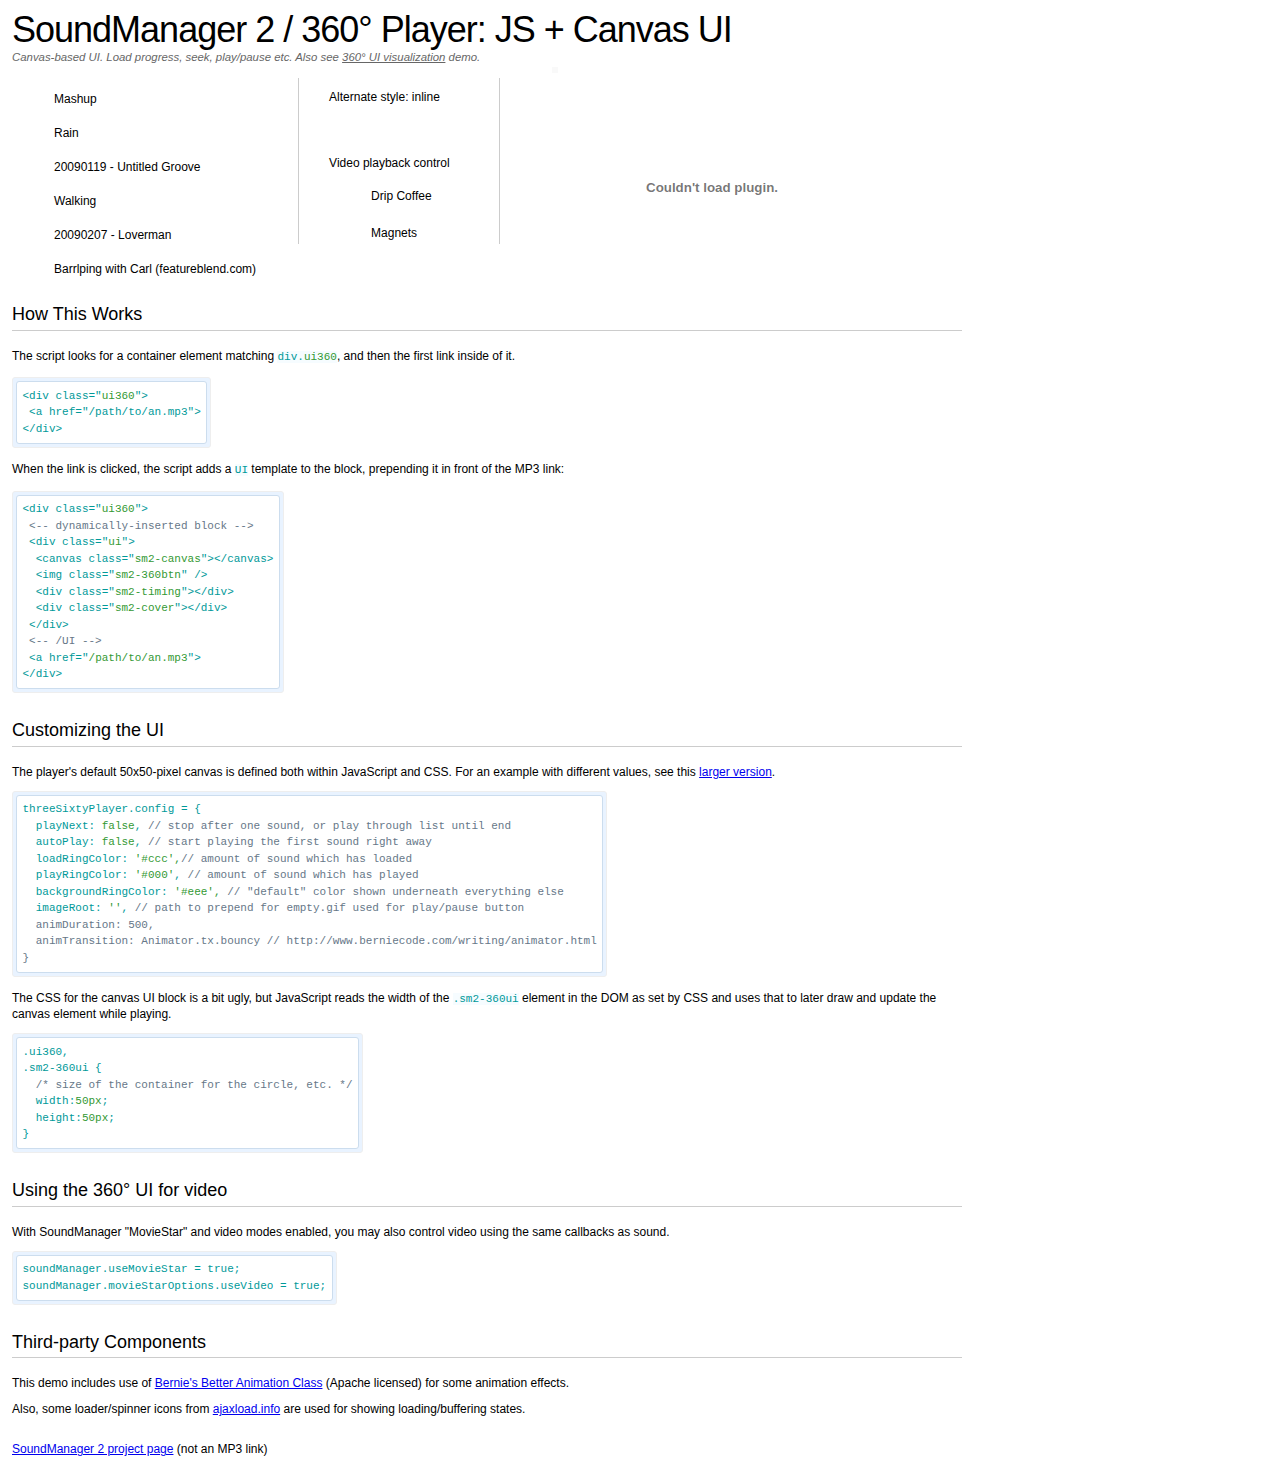
<file: allinmybox/static/soundmanager/demo/360-player/index.html>
<!DOCTYPE html PUBLIC "-//W3C//DTD XHTML 1.0 Strict//EN"
	"http://www.w3.org/TR/xhtml1/DTD/xhtml1-strict.dtd">
<html xmlns="http://www.w3.org/1999/xhtml" lang="en" xml:lang="en">
<head>
<title>360&deg; MP3 player UI demo (SoundManager 2)</title>
<meta name="description" content="Javascript-driven sound, canvas-based MP3 player UI demo: 360-degree circular control / jog wheel example for playing MP3 links using SoundManager 2, Javascript and Canvas.">

<!-- required -->
<link rel="stylesheet" type="text/css" href="360player.css" />

<!-- special IE-only canvas fix -->
<!--[if IE]><script type="text/javascript" src="script/excanvas.js"></script><![endif]-->

<!-- Apache-licensed animation library -->
<script type="text/javascript" src="script/berniecode-animator.js"></script>

<!-- the core stuff -->
<script type="text/javascript" src="../../script/soundmanager2.js"></script>
<script type="text/javascript" src="script/360player.js"></script>

<script type="text/javascript">
soundManager.url = '../../swf/';
</script>

<!-- stuff you don't need -->
<!-- makes the fonts nicer etc. -->
<link rel="stylesheet" type="text/css" href="../index.css" />
<link rel="stylesheet" type="text/css" href="demo.css" />
<style type="text/css">

/* Demo page, general layout */

#left {
 position:relative;
 width:950px;
 max-width:100%;
}

#left h2 {
 padding-top:0px;
 margin-bottom:0.25em;
 color:#666;
}

#sm2-container embed,
#sm2-container object {
 /* fixed video dimensions */
 width:320px;
 height:240px;
}

pre.block {
 margin-top:0.5em;
}

</style>

</head>

<body>

<div id="left">

 	<h1><a href="http://www.schillmania.com/projects/soundmanager2/" title="Javascript MP3 player project home">SoundManager 2</a> / <a href="http://schillmania.com/projects/soundmanager2/demo/360-player/">360&deg; Player</a>: JS + Canvas UI</h1>

 <p class="note" style="color:#666;margin-bottom:0.5em">Canvas-based UI. Load progress, seek, play/pause etc. Also see <a href="canvas-visualization.html" title="Javascript canvas visualization with waveform/eq data">360&deg; UI visualization</a> demo.</p>

<div style="margin-top:1.25em">

	<div style="float:left;display:inline"> <!-- float is just for this demo layout, you don't need it. -->
		
		<div class="ui360" style="margin-top:-0.4em"><a href="http://echonest-capsule.s3.amazonaws.com/api_jRSVsUwKfc/1264873778.mp3">Mashup</a></div>
 
	 <div class="ui360" style="margin-top:-0.4em"><a href="../jsAMP-preview/audio/rain.mp3">Rain</a></div>

	 <div class="ui360"><a href="http://freshly-ground.com/data/audio/mpc/20090119%20-%20Untitled%20Groove.mp3">20090119 - Untitled Groove</a></div>

	 <div class="ui360"><a href="../jsAMP-preview/audio/walking.mp3">Walking</a></div>
	
     <div class="ui360"><a href="http://freshly-ground.com/data/audio/mpc/20090207%20-%20Loverman.mp3">20090207 - Loverman</a></div>
	
	 <!-- files from the web (note that ID3 information will *not* load from remote domains without permission, Flash restriction) -->
	 <div class="ui360"><a href="http://www.freshly-ground.com/misc/music/carl-3-barlp.mp3">Barrlping with Carl (featureblend.com)</a></div>

	</div>


	<div style="float:left;display:inline;margin-left:40px;border-left:1px solid #ccc;padding-left:30px;padding-right:30px;border-right:1px solid #ccc;width:140px">

	 <p style="margin-top:1em;margin-bottom:0px">Alternate style: inline</p>

	 <div class="sm2-inline-list" style="margin-bottom:10px"> <!-- note the CSS class, changes the layout -->

	  <div class="ui360"><a href="http://www.freshly-ground.com/data/audio/binaural/Mak.mp3">Angry cow sound?</a></div>
	  <div class="ui360"><a href="http://www.freshly-ground.com/data/audio/binaural/Things that open, close and roll.mp3">Things that open, close and roll</a></div>
	  <div class="ui360"><a href="http://www.freshly-ground.com/misc/music/20060826%20-%20Armstrong.mp3">20060826 - Armstrong</a></div>

	 </div>

	 <p style="margin-bottom:0px">Video playback control</p>

	 <div class="sm2-inline-block"> <!-- note the CSS class, changes the layout -->

	  <div class="ui360"><a href="http://freshly-ground.com/data/video/coffee.mp4">Drip Coffee</a></div>
	  <div class="ui360"><a href="http://freshly-ground.com/data/video/magnets.mp4">Magnets</a></div>

	 </div>
	
	<div style="position:absolute;left:540px;top:8px;margin-top:50px;width:320px;height:240px">
	 <!-- SM2 video box -->
	 <div id="sm2-container">
	 </div>
    </div>

</div>

<div style="clear:both"></div>

	
 <h3>How This Works</h3>

 <p>The script looks for a container element matching <code>div.<span>ui360</span></code>, and then the first link inside of it.</p>

 <div>
	
<pre class="block"><code>&lt;div class="<span>ui360</span>"&gt;
 &lt;a href="/path/to/an.mp3"&gt;
&lt;/div&gt;</code></pre>
  
 </div>

 <p>When the link is clicked, the script adds a <code>UI</code> template to the block, prepending it in front of the MP3 link:</p>

<pre class="block"><code>&lt;div class="<span>ui360</span>"&gt;
 <span><span>&lt;-- dynamically-inserted block --&gt;</span></span>
 &lt;div class="<span>ui</span>"&gt;
  &lt;canvas class="<span>sm2-canvas</span>"&gt;&lt;/canvas&gt;
  &lt;img class="<span>sm2-360btn</span>" /&gt; 
  &lt;div class="<span>sm2-timing</span>"&gt;&lt;/div&gt;
  &lt;div class="<span>sm2-cover</span>"&gt;&lt;/div&gt;
 &lt;/div&gt;
 <span><span>&lt;-- /UI --&gt;</span></span>
 &lt;a href="<span>/path/to/an.mp3</span>"&gt;
&lt;/div&gt;</code></pre>

<h3>Customizing the UI</h3>

<p>The player's default 50x50-pixel canvas is defined both within JavaScript and CSS. For an example with different values, see this <a href="canvas-visualization.html" title="360&deg; UI: larger version">larger version</a>.</p>

<pre class="block"><code>threeSixtyPlayer.config = {
  playNext: <span>false</span>, <span><span>// stop after one sound, or play through list until end</span></span>
  autoPlay: <span>false</span>, <span><span>// start playing the first sound right away</span></span>
  loadRingColor: <span>'#ccc',</span> <span><span>// amount of sound which has loaded</span></span>
  playRingColor: <span>'#000'</span>, <span><span>// amount of sound which has played</span></span>
  backgroundRingColor: <span>'#eee', </span><span><span>// "default" color shown underneath everything else</span></span>
  imageRoot: <span>''</span>,</span> <span><span>// path to prepend for empty.gif used for play/pause button
  animDuration: <span>500</span>,
  animTransition: <span>Animator.tx.bouncy</span> <span><span>// http://www.berniecode.com/writing/animator.html</span></span>
}</code></pre>

<p>The CSS for the canvas UI block is a bit ugly, but JavaScript reads the width of the <code>.sm2-360ui</code> element in the DOM as set by CSS and uses that to later draw and update the canvas element while playing.</p>

<pre class="block"><code>.ui360,
.sm2-360ui {
  <span><span>/* size of the container for the circle, etc. */</span></span>
  width:<span>50px</span>;</span>
  height:<span>50px</span>;</span>
}
</code></pre>

<h3>Using the 360&deg; UI for video</h3>

<p>With SoundManager "MovieStar" and video modes enabled, you may also control video using the same callbacks as sound.</p>

<pre class="block"><code>soundManager.useMovieStar = true;
soundManager.movieStarOptions.useVideo = true;
</code></pre>


<script type="text/javascript">

// for video demo, example only

soundManager.useMovieStar = true;
soundManager.movieStarOptions.useVideo = true;

</script>

<h3>Third-party Components</h3>

<p>This demo includes use of <a href="http://www.berniecode.com/writing/animator.html">Bernie's Better Animation Class</a> (Apache licensed) for some animation effects.</p>
<p>Also, some loader/spinner icons from <a href="http://ajaxload.info">ajaxload.info</a> are used for showing loading/buffering states.</p>

<hr />

 <p>
  <a href="http://www.schillmania.com/projects/soundmanager2/" title="SoundManager 2 home">SoundManager 2 project page</a> (not an MP3 link)
 </p>


</div>

</body>
</html>
</file>
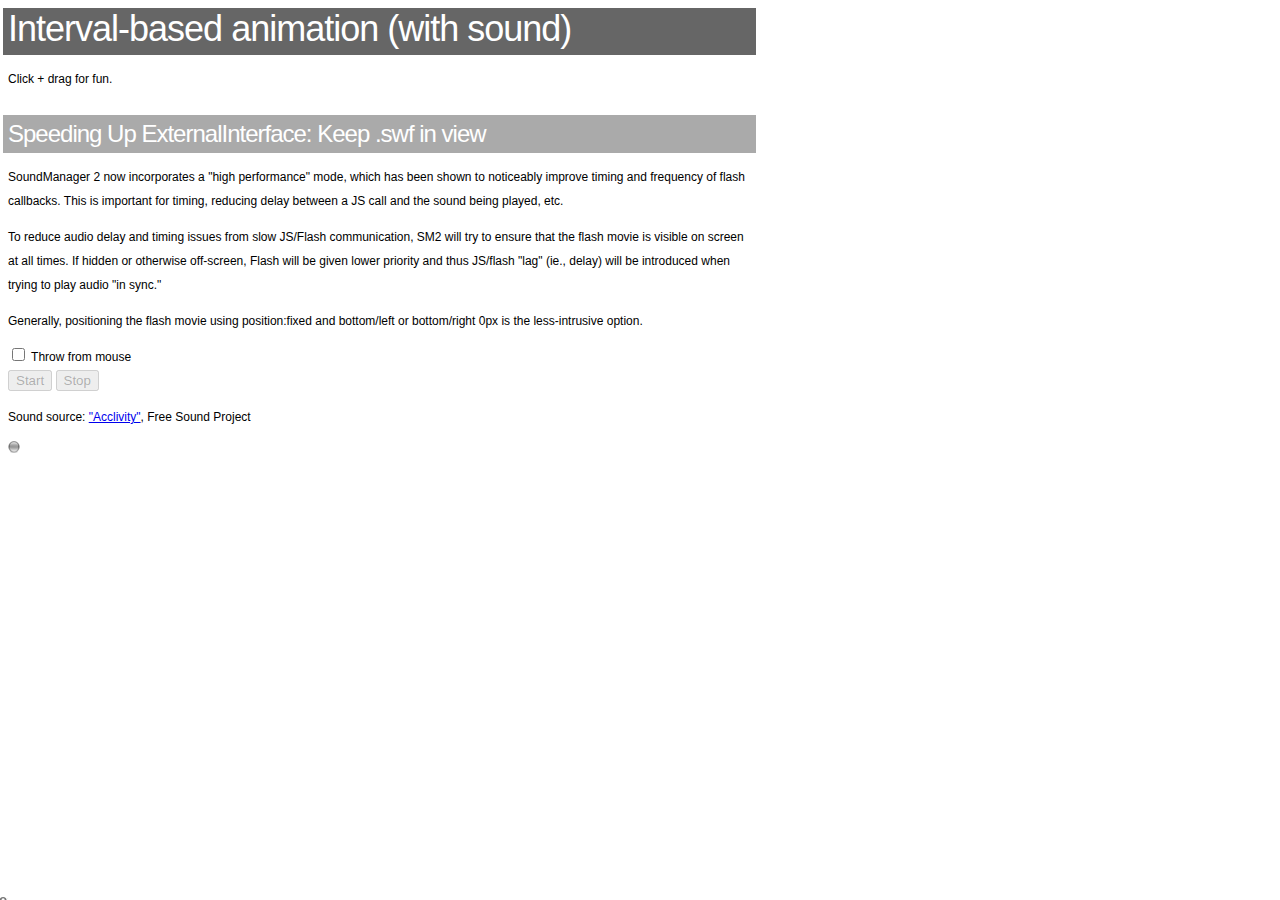
<file: allinmybox/static/soundmanager/demo/animation-1/index.html>
<!DOCTYPE html PUBLIC "-//W3C//DTD XHTML 1.0 Strict//EN"
	"http://www.w3.org/TR/xhtml1/DTD/xhtml1-strict.dtd">
<html xmlns="http://www.w3.org/1999/xhtml" lang="en" xml:lang="en">
<head>
<link rel="stylesheet" href="../template/template.css" media="screen" />
<link rel="stylesheet" href="css/animation.css" media="screen" />
<script type="text/javascript" src="../../script/soundmanager2-nodebug-jsmin.js"></script>
<script type="text/javascript" src="script/animation.js"></script>
</head>
<body>

<div style="margin-right:43em">
	
<h1>Interval-based animation (with sound)</h1>

<p>
 Click + drag for fun.
</p>

<h2>Speeding Up ExternalInterface: Keep .swf in view</h2>

<p>SoundManager 2 now incorporates a "high performance" mode, which has been shown to noticeably improve timing and frequency of flash callbacks. This is important for timing, reducing delay between a JS call and the sound being played, etc.</p>

<p>To reduce audio delay and timing issues from slow JS/Flash communication, SM2 will try to ensure that the flash movie is visible on screen at all times. If hidden or otherwise off-screen, Flash will be given lower priority and thus JS/flash "lag" (ie., delay) will be introduced when trying to play audio "in sync."</p>

<p>Generally, positioning the flash movie using position:fixed and bottom/left or bottom/right 0px is the less-intrusive option.</p>

<p style="margin:0px;padding:0px">
 <input id="useMouse" name="usemouse" value="usemouse" type="checkbox"> Throw from mouse
</p>
<p style="margin:0px;padding:0px">
 <button id="b-start" onclick="startAnimation()" disabled="disabled">Start</button>
 <button id="b-stop" onclick="stopAnimation()" disabled="disabled">Stop</button>
</p>


<p>Sound source: <a href="http://freesound.iua.upf.edu/samplesViewSingle.php?id=19987">"Acclivity"</a>, Free Sound Project</p>

</div>

<div id="ball-container" class="balls">
 <img src="image/ball.gif" alt="" />
</div>

</body>
</html>
</file>
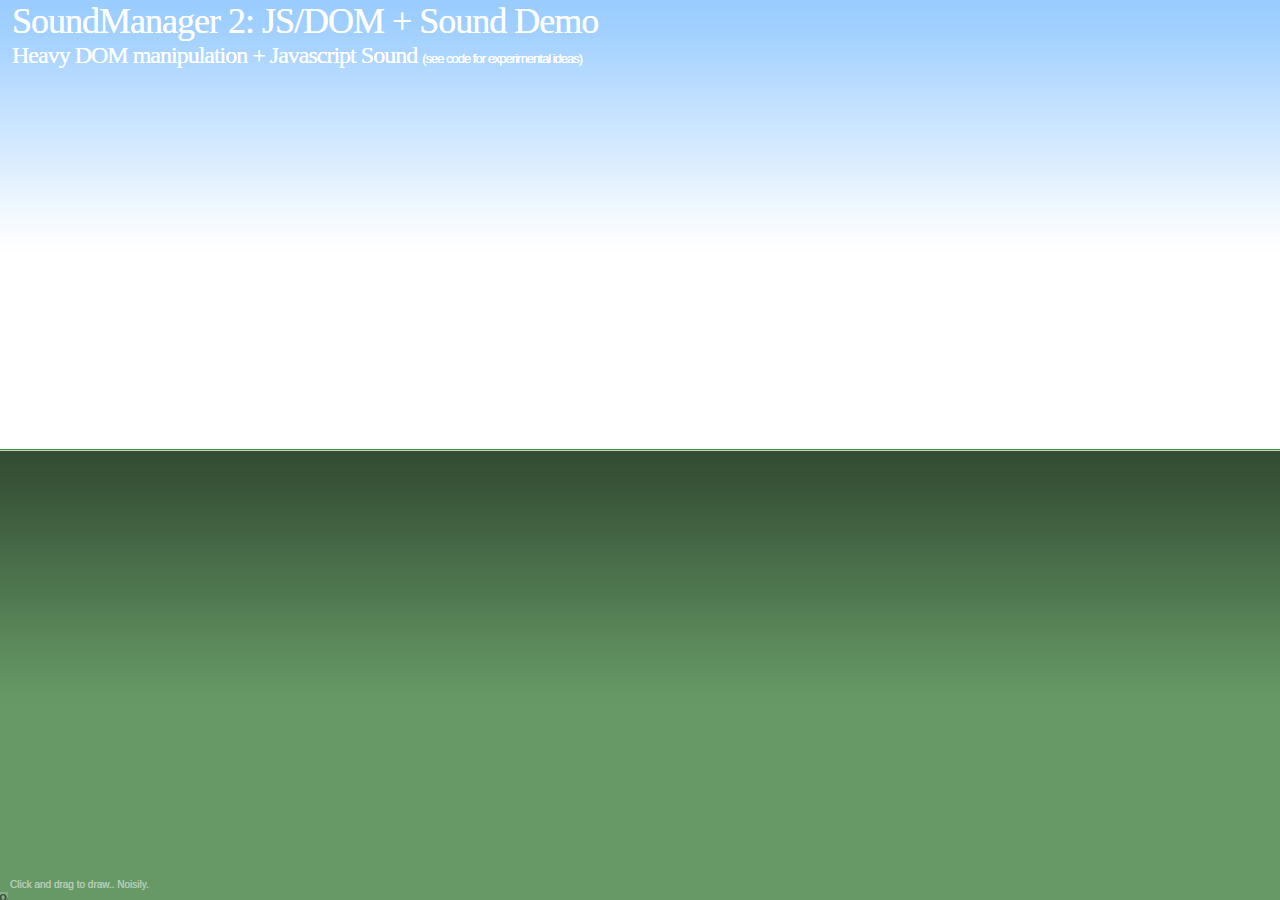
<file: allinmybox/static/soundmanager/demo/animation-2a/index.html>
<html>
<head>
<title>SoundManager Demo</title>
<style type="text/css">

html, body {
 margin:0px;
 padding:0px;
}

body {
 color:#fff;
 font-size:75%;
 text-shadow:0 0 0 #fff; /* Safari nonsense */
 font-family:verdana,arial,tahoma,"sans serif";
}

h1, h2, h3 {
 font:lighter 3em "Helvetica Neue Light","Helvetica Neue",georgia,"times new roman","Arial Rounded MT Bold",helvetica,verdana,tahoma,arial,"sans serif";
 font-weight:normal;
 margin-bottom:0px;
}


h1 {
 margin-top:0px;
}

h1, h2 {
 letter-spacing:-1px; /* zomg web x.0! ;) */ 
}

h2 {
 font-size:2em;
 margin-top:0px;
 color:#fff;
}

h2 span {
 text-indent:1em;
 font-family:verdana,tahoma,arial;
 font-size:small;
}

p {
 position:absolute;
 left:1em;
 bottom:0px;
 font-size:x-small;
 opacity:0.5;
}

#instructions {
 position:absolute;
 left:1em;
 top:0px;
}

#canvas {
 position:absolute;
 left:0px;
 top:0px;
 width:100%;
 height:100%;
 overflow:hidden;
}

#horizon {
 position:relative;
 height:50%;
 background:transparent url(bg-sky.png) 0px 0px repeat-x;
}

#land {
 position:absolute;
 bottom:0px;
 left:0px;
 width:100%;
 height:50%;
 border-top:1px solid #339933;
 margin-bottom:0px;
 background:#669966 url(bg-land.png) 0px 0px repeat-x;
}

#content {
 position:relative;
 border-top:1px solid #ccc;
}

#cursor-shade {
 position:absolute;
 left:-100px;
 top:-100px;
 margin:0px 0px 0px -2px;
 width:20px;
 height:24px;
 opacity:0.75;
}

#sun {
 position:absolute;
 top:50%;
 width:100%;
 height:128px;
 margin-top:-66px;
 background:transparent url(sun-test.png) 50% 0px no-repeat;
 display:none;
}

.dot {
 position:absolute;
 width:32px;
 height:32px;
}

#overlay {
 position:absolute;
 left:0px;
 top:0px;
 width:100%;
 height:100%;
 cursor:url(cursor-11.cur),default;
}

</style>
<script type="text/javascript" src="../../script/soundmanager2-nodebug-jsmin.js"></script>
<script type="text/javascript">

function $(sID) {return document.getElementById(sID);}

function Cursor() {
  var self = this;
  this.o = null;
  this.offX = 20;
  this.offY = 40;
  this.screenX = null;
  this.screenY = null;
  this.screenXHalf = null;
  this.screenYHalf = null;
  this.lastCursor = null;
  this.cursorRange = 9;
  this.oDots = $('dots');

  this.painting = 0;

  this.sounds = [];
  this.soundIndex = 0;
  this.soundTimer = null;

  this.oDot = document.createElement('img');
  this.oDot.className = 'dot';
  this.oDot.src = 'dot.png';

  this.refreshCoords = function() {
    self.screenX = (window.innerWidth||document.documentElement.clientWidth||document.body.clientWidth);
    self.screenY = (window.innerHeight||document.documentElement.clientHeight||document.body.clientHeight);
    self.screenXHalf = parseInt(self.screenX/2);
    self.screenYHalf = parseInt(self.screenY/2);
  }

  this.mousedown = function(e) {
    self.painting = true;
    return false;
  }

  this.mouseup = function(e) {
    self.painting = false;
    return false;
  }

  this.mousemove = function(e) {
    var evt = e?e:event;
    var x = evt.clientX;
    var y = evt.clientY;
    var xHalf = self.screenXHalf;
    var yHalf = self.screenYHalf;
    var scaleX = (x>xHalf?(x-xHalf)/xHalf:-((xHalf-x)/xHalf));
    var scaleY = (y>yHalf?(y-yHalf)/yHalf:0);
    var xScale = (self.offX*scaleY)*scaleX;
    var yScale = self.offY*scaleY;
    var cursor = parseInt(self.cursorRange*scaleY);
    if (cursor != self.lastCursor) {
      var curString = 'cursor-'+(Math.min(11,cursor+3))+'.cur';
      document.documentElement.style.cursor = 'url("'+curString+'"),default';
      $('overlay').style.cursor = 'url("'+curString+'"),default';
      self.lastCursor = cursor;
    }
    var xDiff = (x+xScale);
    self.o.style.left = (xDiff)+'px';
    self.o.style.top = (y+yScale)+'px';
    self.o.style.width = ((20*scaleY)+'px');
    self.o.style.height = ((24*scaleY)+'px');
    self.o.style.opacity = Math.max((scaleY-0.33),0.33);
    if (self.painting && scaleY>0) self.paint(x,y,scaleX,scaleY);
    return false;
  }

  this.paint = function(x,y,scaleX,scaleY) {
    var oD = self.oDot.cloneNode(false);
    var size = 32*scaleY;
    oD.style.left = (x-size)+'px';
    oD.style.top = (y-size)+'px';
    oD.style.width = (size+'px');
    oD.style.height = (size+'px');
    oD.style.opacity = Math.min(1,Math.max(scaleY*1.5,0.1));
    self.oDots.appendChild(oD);

    // var sID = self.sounds[0].sID;
    if (!self.soundTimer) {
      // self.soundTimer = window.setTimeout(function(){soundManager.play(sID,{volume:100*scaleY,pan:100*scaleX});self.soundTimer=null;},20);
      self.sounds[Math.random()>0.5?1:0].play({pan:100*scaleX,volume:100*scaleY});
    }
    // if (self.soundIndex++>=self.sounds.length-1) self.soundIndex = 0;
  }

  this.createSounds = function() {
    self.sounds[0] = soundManager.createSound('paint','../animation/audio/fingerplop.mp3');
    self.sounds[1] = soundManager.createSound('paint2','../animation/audio/fingerplop2.mp3');
  }

  this.createSounds();

  this.o = $('cursor-shade');
  this.refreshCoords();

  window.onresize = this.refreshCoords;
  $('overlay').onmousedown = this.mousedown;
  $('overlay').onmouseup = this.mouseup;  
  document.onmousemove = this.mousemove;

}

var cursor = null;

var sounds = [];

soundManager.allowPolling = false;

function doEvil() {

// HIGHLY EXPERIMENTAL (and dangerous) optimation testing - attempting to override Flash's ExternalInterface JS. :D - The below may have only been relevant to Flash 8.

window.__flash__argumentsToXML = function(obj,index) {
	var s = ["<arguments>"];
	for (var i=index, j=obj.length; i<j; i++) {
		s[s.length] = __flash__toXML(obj[i]);
	}
        s[s.length] = "</arguments>";
        // console.log('argumentsToXML: '+s.length+' items');
	return s.join('');
}

window.__flash__arrayToXML = function(obj) {
	var s = ["<array>"];
	for (var i=0,j=obj.length; i<j; i++) {
		s[s.length] = "<property id=\"" + i + "\">" + __flash__toXML(obj[i]) + "</property>";
	}
        s[s.length] = "</array>";
        // console.log('arrayToXML: '+s.length+' items');
	return s.join('');
}

window.__flash__escapeXML = function(s) {
        // console.log('escapeXML'); //  '+s.length);
	return s; // s.replace(/&/g, "&amp;").replace(/</g, "&lt;").replace(/>/g, "&gt;").replace(/"/g, "&quot;").replace(/'/g, "&apos;");
}

window.__flash__objectToXML = function(obj) {
        console.log('objectToXML');
	var s = ["<object>"];
	for (var prop in obj) {
		s[s.length] = "<property id=\"" + prop + "\">" + __flash__toXML(obj[prop]) + "</property>";
	}
        s[s.length] = "</object>";
	return s.join('');
}

window.__flash__toXML = function(value) {
   // console.log('toXML');
   var type = typeof(value);
	if (type == "string") {
		return "<string>" + __flash__escapeXML(value) + "</string>";
	} else if (type == "undefined") {
        return "<undefined/>";
	} else if (type == "number") {
        return "<number>" + value + "</number>";
	} else if (value == null) {
        return "<null/>";
	} else if (type == "boolean") {
        return value ? "<true/>" : "<false/>";
	} else if (value instanceof Date) {
        return "<date>" + value.getTime() + "</date>";
   } else if (value instanceof Array) {
       return __flash__arrayToXML(value);
   } else if (type == "object") {
       return __flash__objectToXML(value);
   } else {
	    return "<null/>"; //???
	}
}


// this one non-IE, only?

if (!navigator.userAgent.match(/MSIE/i)) {
  window.__flash__request.prototype = function(name) {
    return "<invoke name=\"" + name + "\" returntype=\"javascript\">" + __flash__argumentstoXML(arguments, 1) + "</invoke>";
  }
}

}

function doInit() {
  doEvil(); // NOTE: highly experimental, only a performance test; probably doesn't apply to Flash 9, and/or does nothing, or bad things.
  cursor = new Cursor();
}

soundManager.flashVersion = 9;
soundManager.url = '../../swf/';
soundManager.useHighPerformance = true;
soundManager.debugMode = false;
soundManager.onload = doInit;

</script>
</head>

<body>

<div>

<div id="canvas">

 <div id="horizon"></div>
 <div id="land">
  <div id="content">
  </div>
 </div>

 <div id="sun"></div>
 <div id="dots"></div>
 <img id="cursor-shade" src="cursor-shadow.png" alt="" />

</div>

<div id="instructions">
 <h1>SoundManager 2: JS/DOM + Sound Demo</h1>
 <h2>Heavy DOM manipulation + Javascript Sound <span>(see code for experimental ideas)</code></h2>
</div>

<p>Click and drag to draw.. Noisily.</p>
<div id="overlay"></div>

</div>

</body>
</html>
</file>
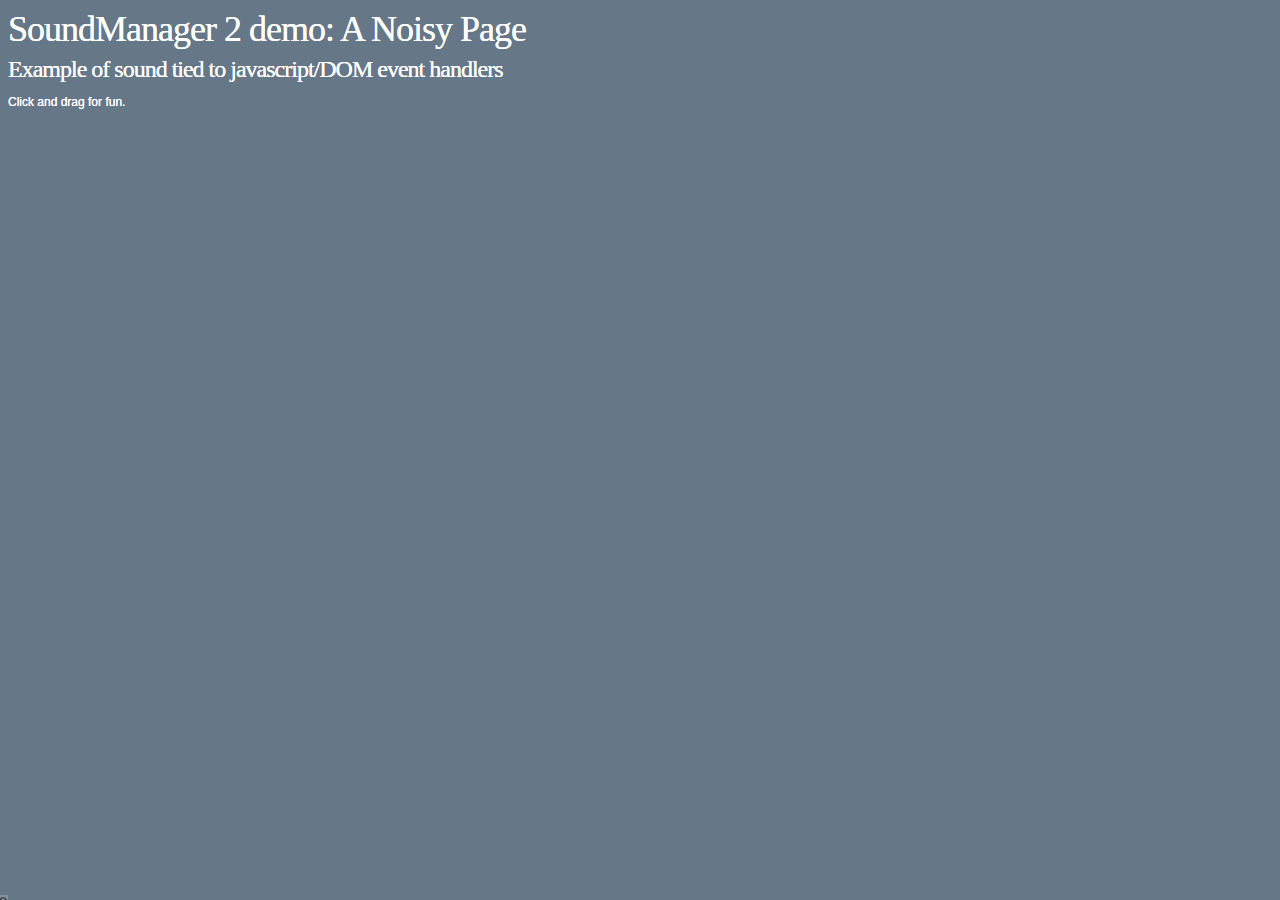
<file: allinmybox/static/soundmanager/demo/animation-2b/index.html>
<!DOCTYPE html PUBLIC "-//W3C//DTD XHTML 1.0 Strict//EN"
	"http://www.w3.org/TR/xhtml1/DTD/xhtml1-strict.dtd">
<html xmlns="http://www.w3.org/1999/xhtml" lang="en" xml:lang="en">
<head>
<link rel="stylesheet" href="css/animation.css" media="screen" />
<script type="text/javascript" src="../../script/soundmanager2.js"></script>
<script type="text/javascript" src="script/animation.js"></script>
</head>
<body>

<div>

 <h1>SoundManager 2 demo: A Noisy Page</h1>
 <h2>Example of sound tied to javascript/DOM event handlers</h2>

 <p>Click and drag for fun.</p>

</div>

</body>
</html>
</file>
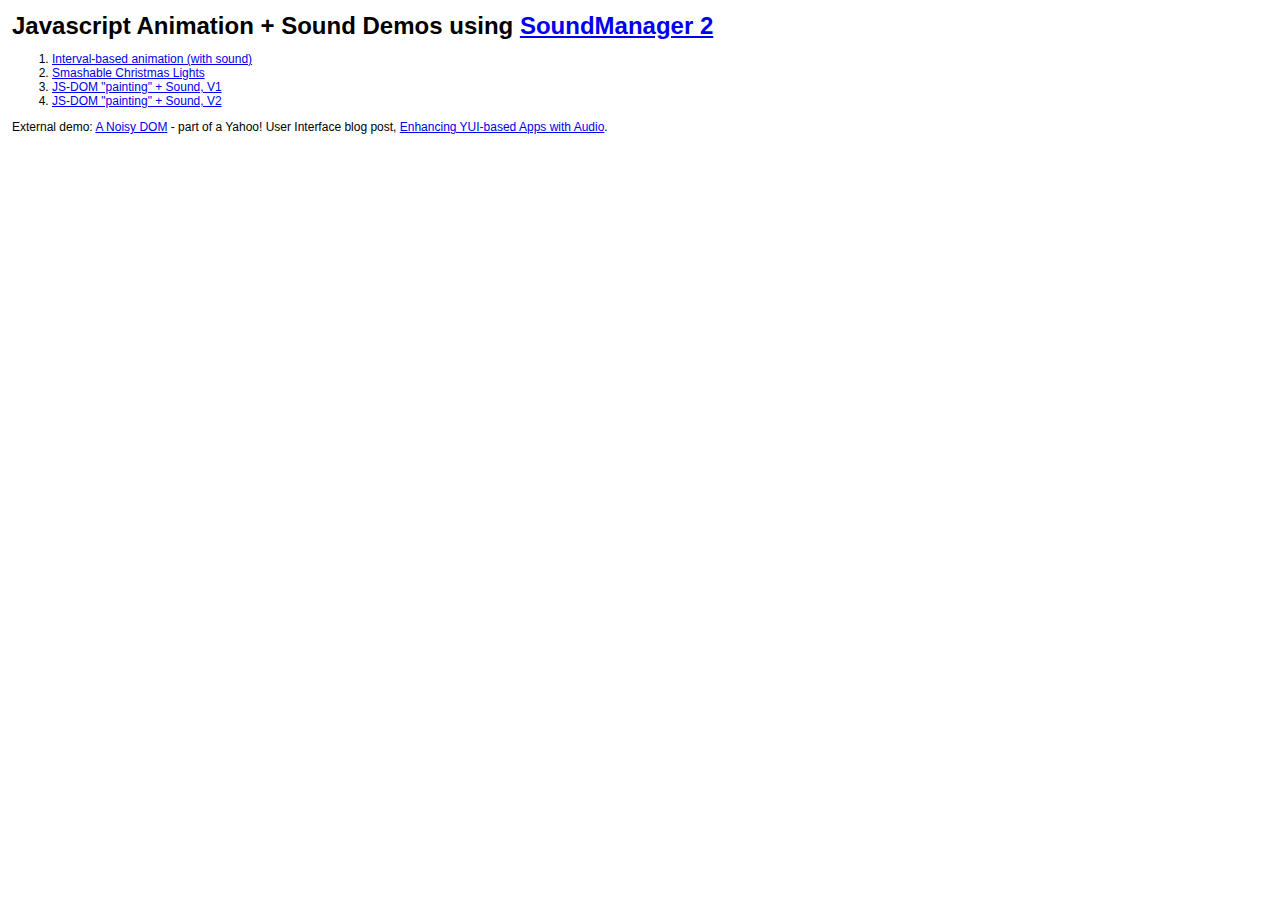
<file: allinmybox/static/soundmanager/demo/animation/index.html>
<!DOCTYPE html PUBLIC "-//W3C//DTD XHTML 1.0 Strict//EN"
	"http://www.w3.org/TR/xhtml1/DTD/xhtml1-strict.dtd">
<html xmlns="http://www.w3.org/1999/xhtml" lang="en" xml:lang="en">
<head>
<title>SoundManager 2: Animation + Sound Demos</title>
<link rel="stylesheet" href="../index.css" media="screen" />
</head>
<body>

<div style="margin:1em">

<h1>Javascript Animation + Sound Demos using <a href="http://www.schillmania.com/projects/soundmanager2/">SoundManager 2</a></h1>

<ol>
 <li><a href="../animation-1/">Interval-based animation (with sound)</a></li>
 <li><a href="../christmas-lights/">Smashable Christmas Lights</a></li>
 <li><a href="../animation-2a/">JS-DOM "painting" + Sound, V1</a></li>
 <li><a href="../animation-2b/">JS-DOM "painting" + Sound, V2</a></li>
</ol>

<p>External demo: <a href="http://www.schillmania.com/content/demos/yui-sm2/noisy-events/">A Noisy DOM</a> - part of a Yahoo! User Interface blog post, <a href="http://www.yuiblog.com/blog/2009/06/30/yui-soundmanager/">Enhancing YUI-based Apps with Audio</a>.</p>

<script type="text/javascript">
function fixLinks() {
  if (document.location.protocol.match(/http/i)) {
    return false;
  }
  // presumably offline - add index.html to local links, so offline browsing is seamless
  var l = document.getElementsByTagName('a');
  var s = null;
  var tmp = null;
  var cn = null;
  for (var i=l.length; i--;) {
    s = l[i].href.toString();
    cn = l[i].className;
    if (!s.match(/http/i) && !cn.match(/norewrite/i) && (s.match(/doc/i) || s.match(/demo/i) || s.match(/../))) {
      // yep, local.
      tmp = Math.max(s.lastIndexOf('?'),-1);
      tmp = Math.max(s.lastIndexOf('#'),tmp);
      tmp = Math.max(s.lastIndexOf('/')+1,tmp);
       // console.log(s+' '+s.lastIndexOf('?')+', '+s.lastIndexOf('#')+', '+s.lastIndexOf('/')+' = '+tmp);
      if (tmp == -1) {
        tmp = s.length;
      }
      if (!s.match(/\.html/i)) {
        l[i].setAttribute('href',s.substr(0,tmp)+'index.html'+s.substr(tmp));
      }
    }
  }
}
fixLinks();
</script>

</div>
</file>
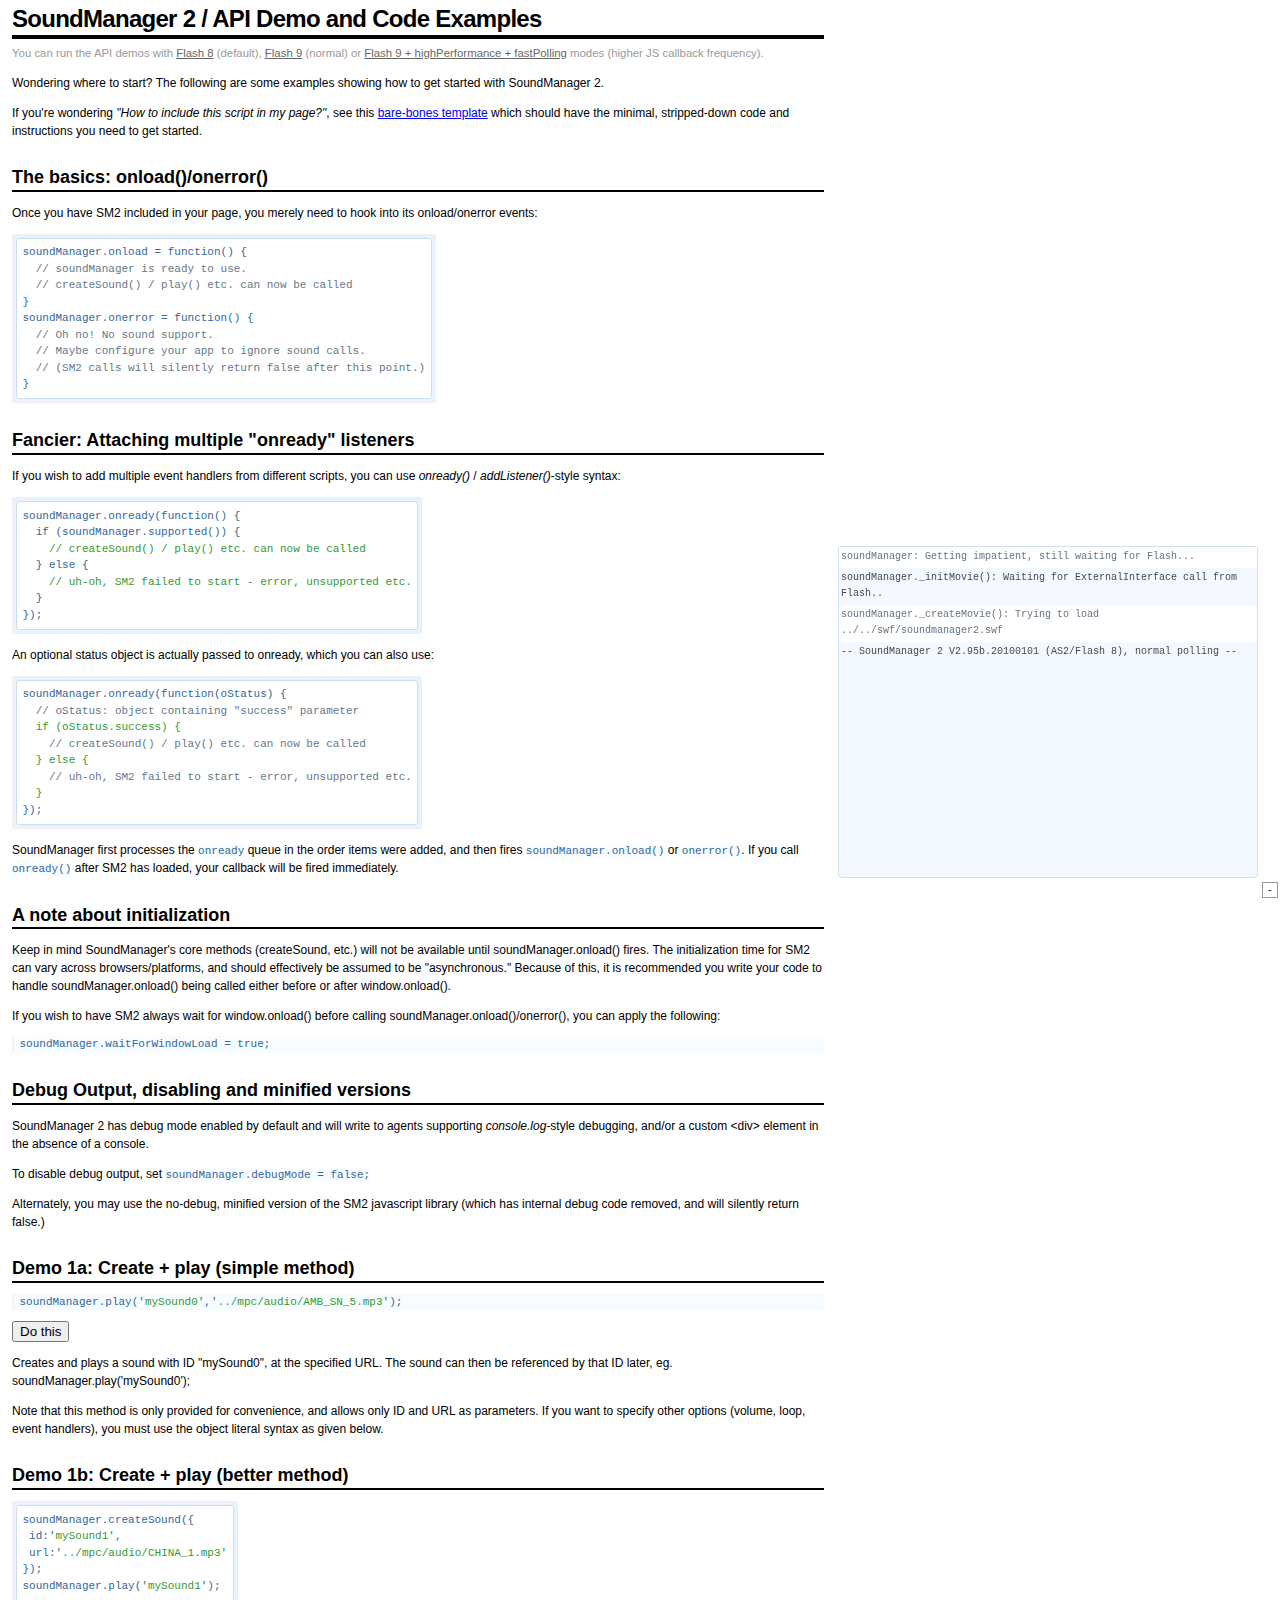
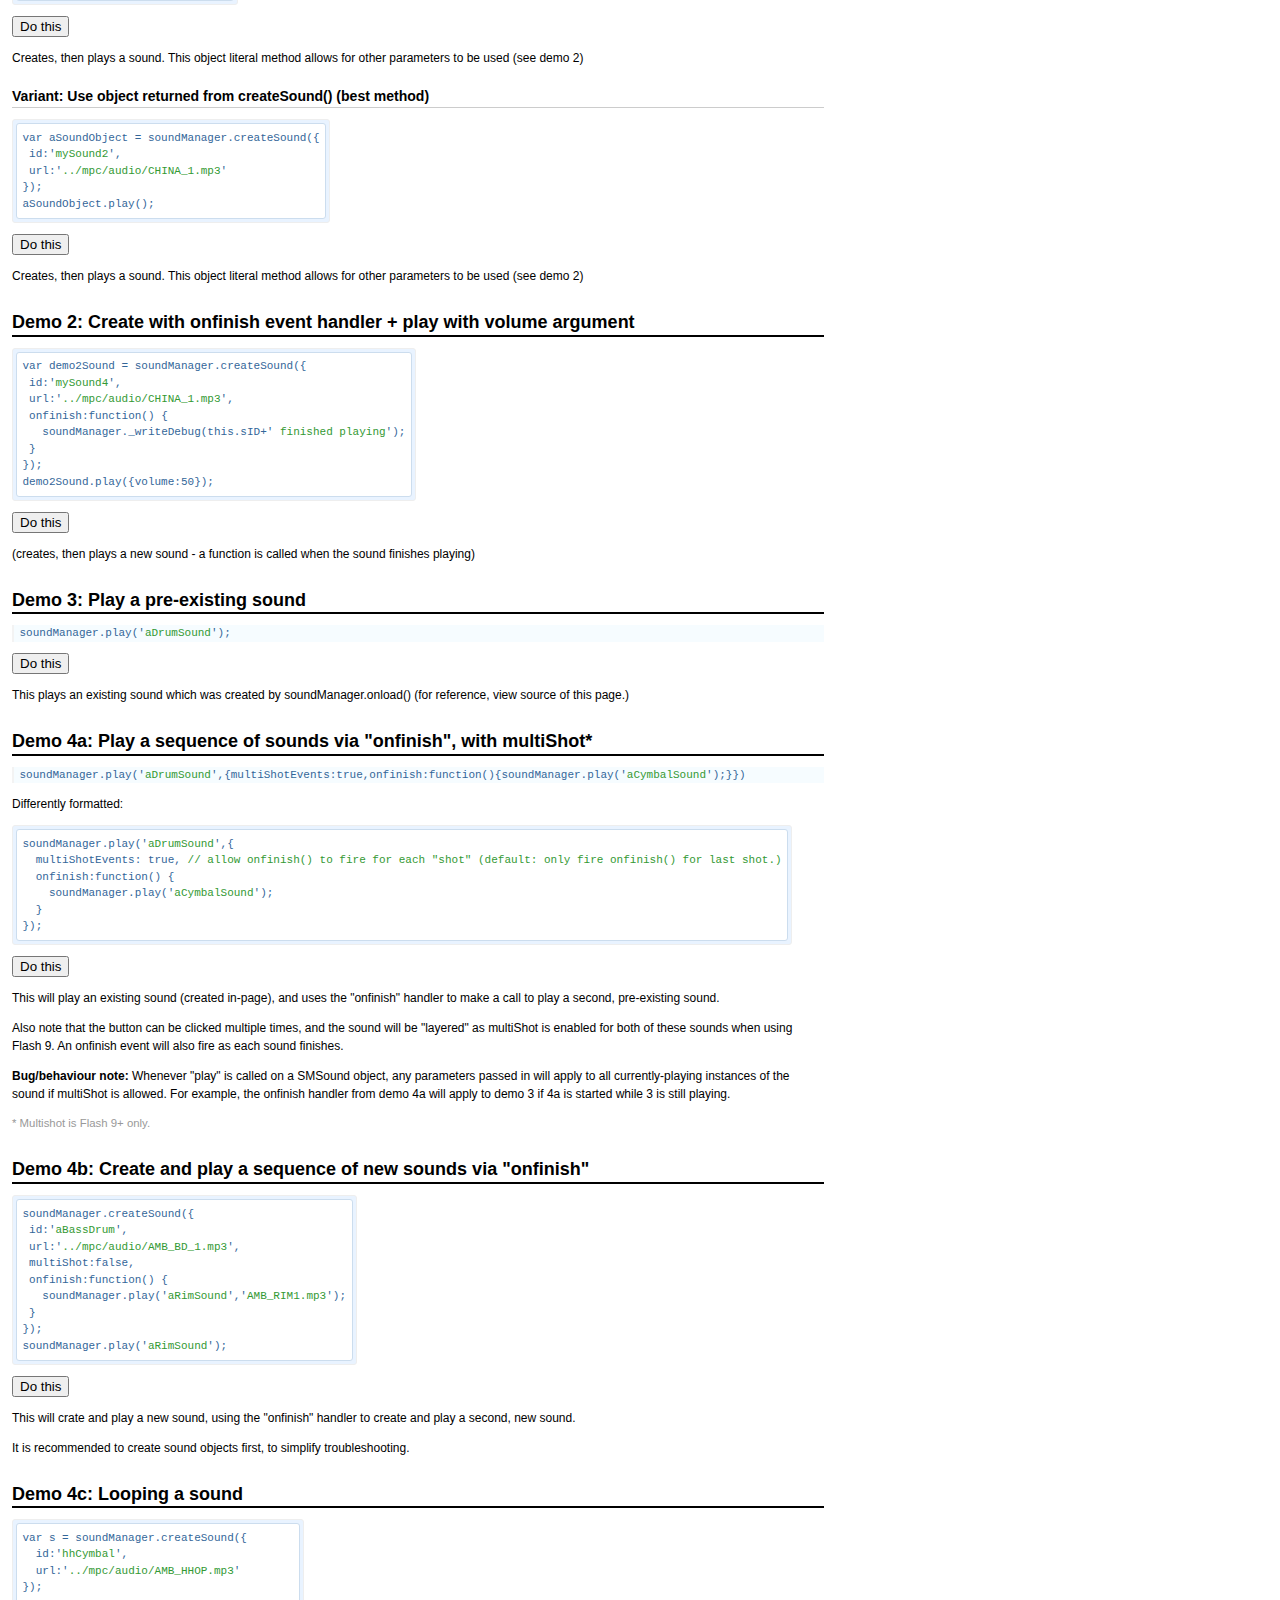
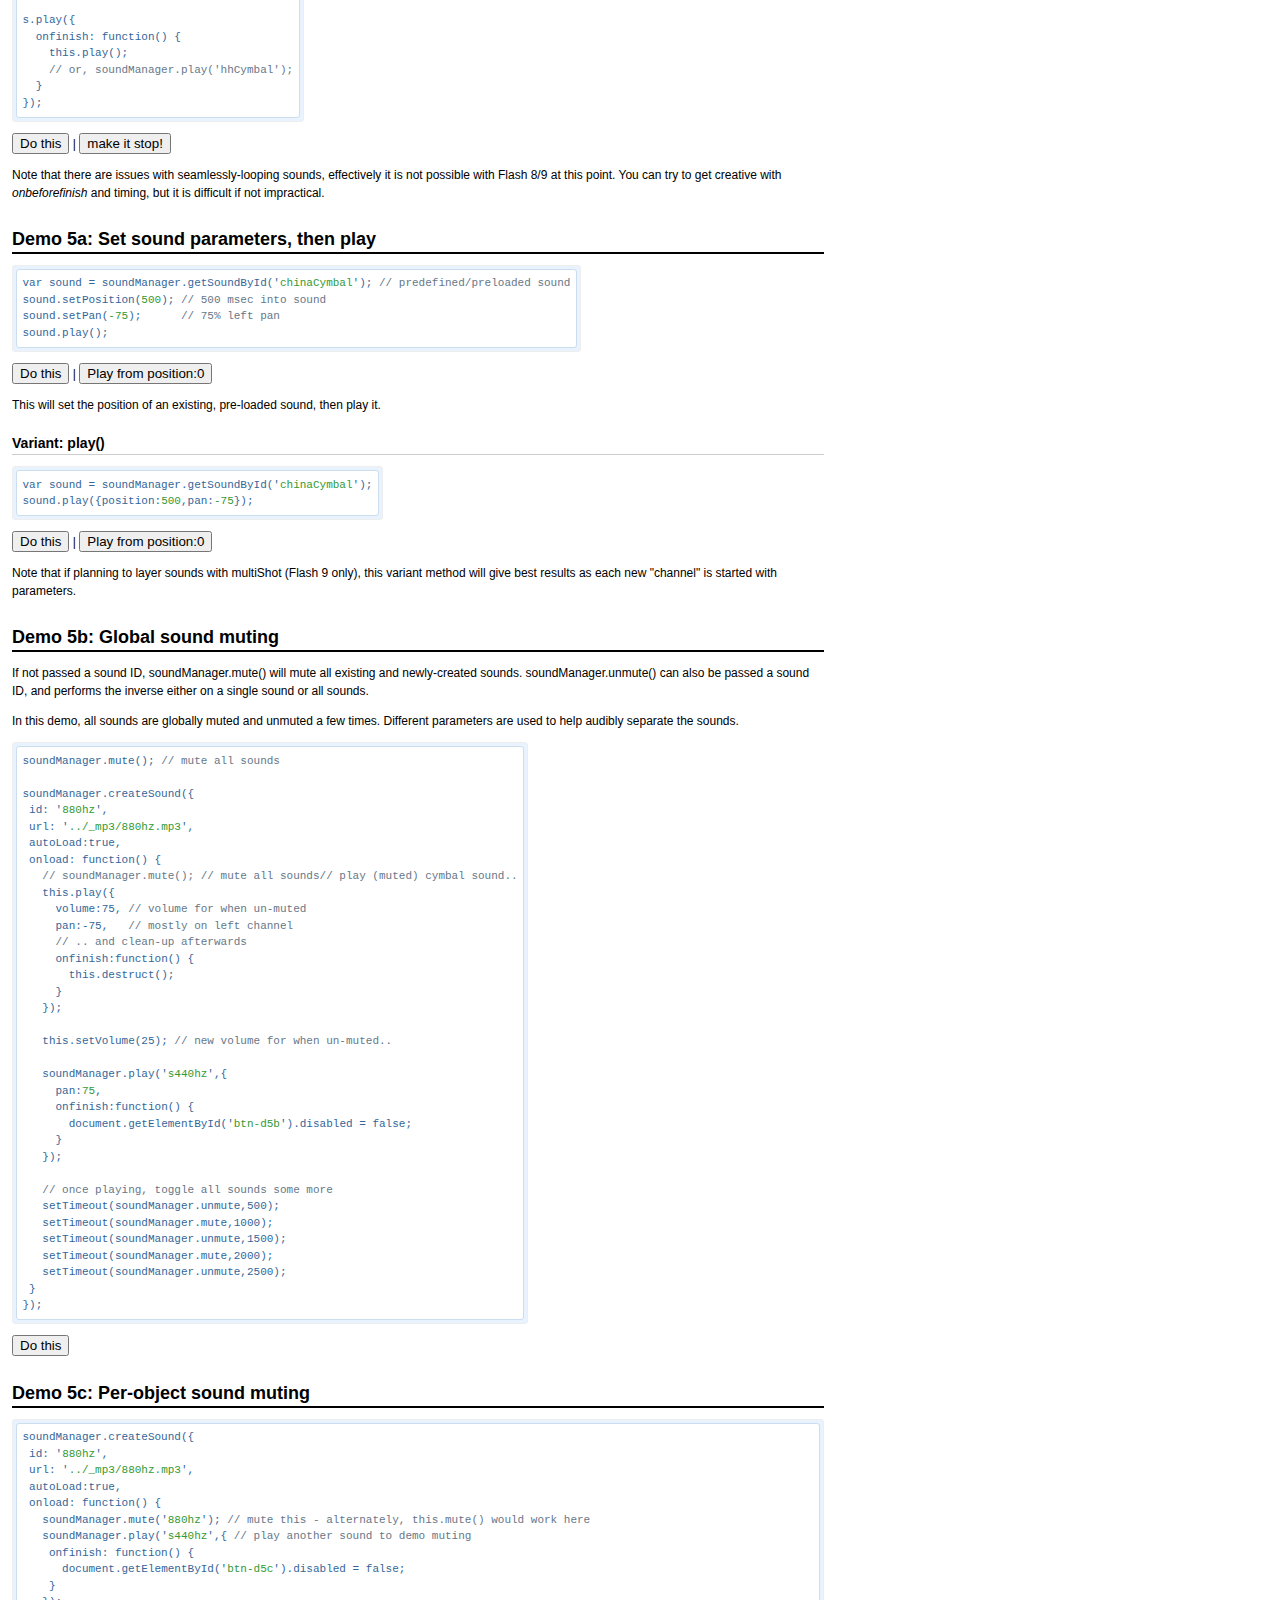
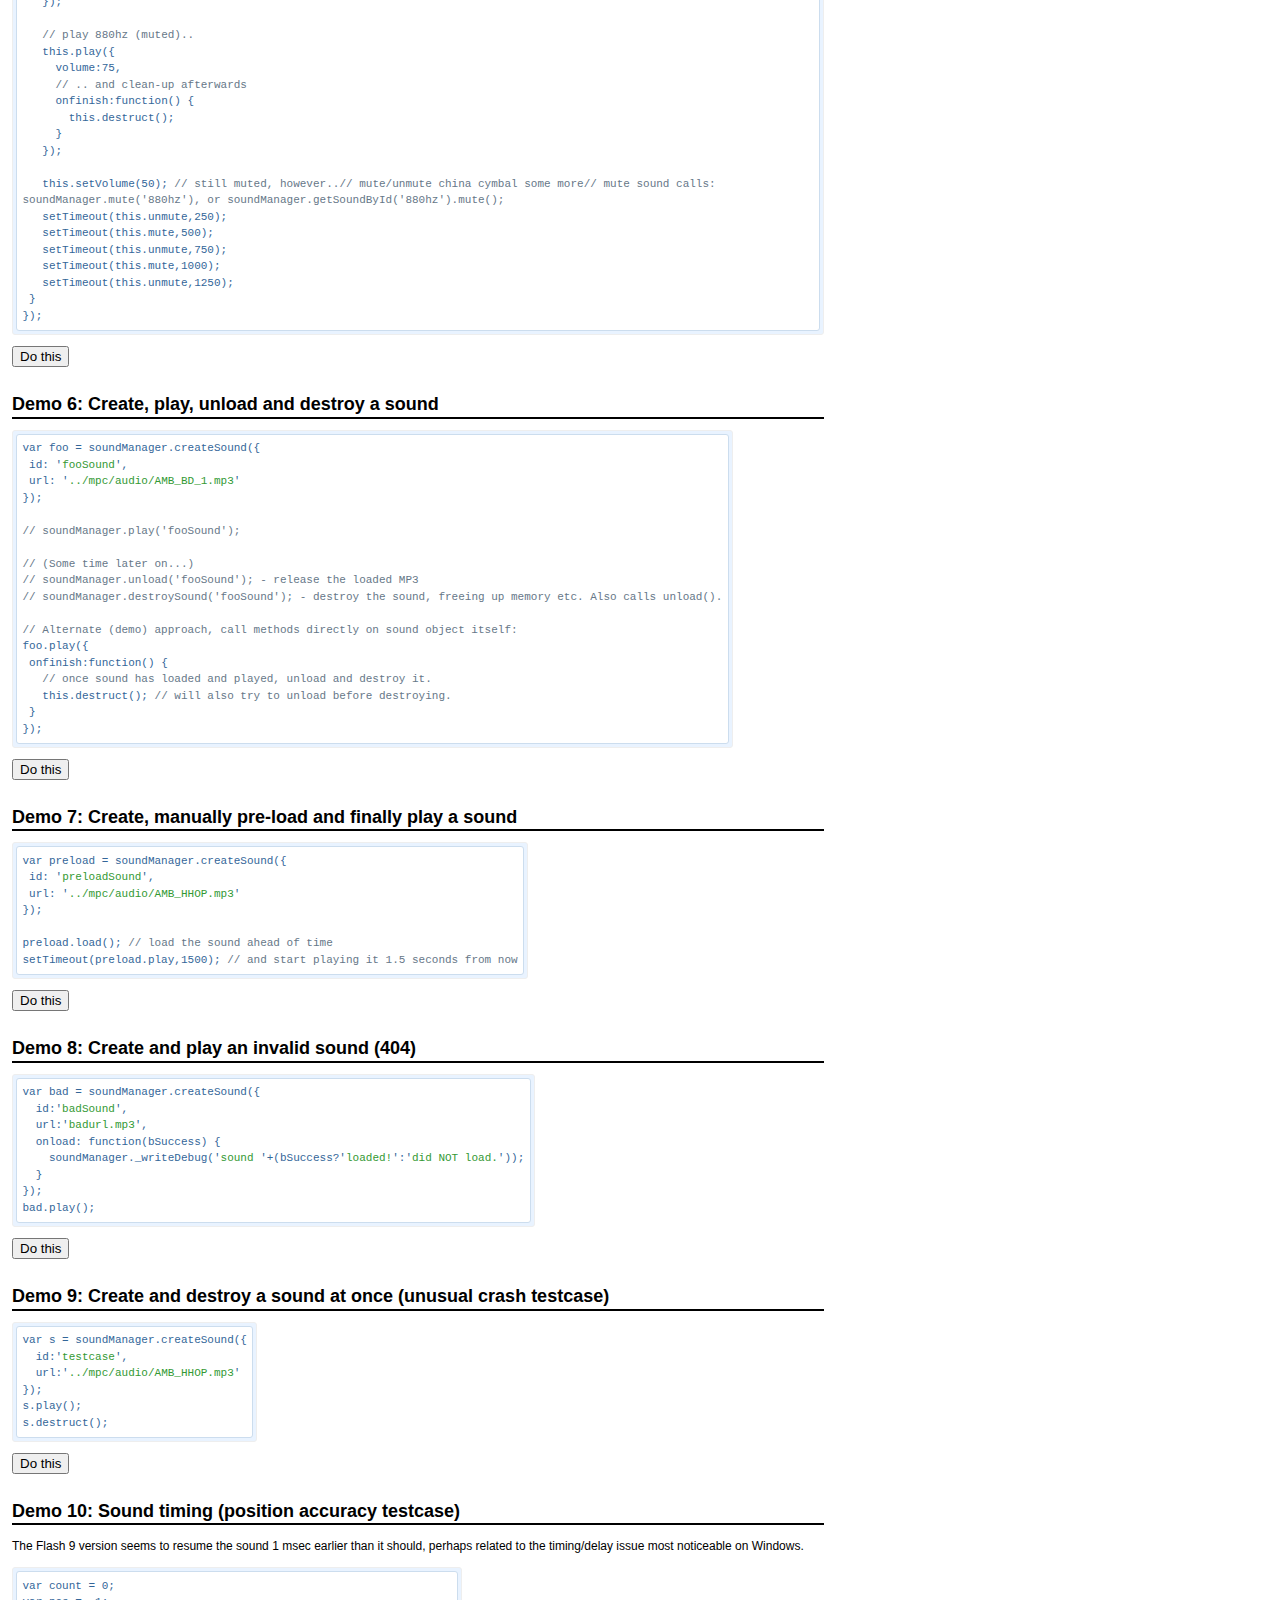
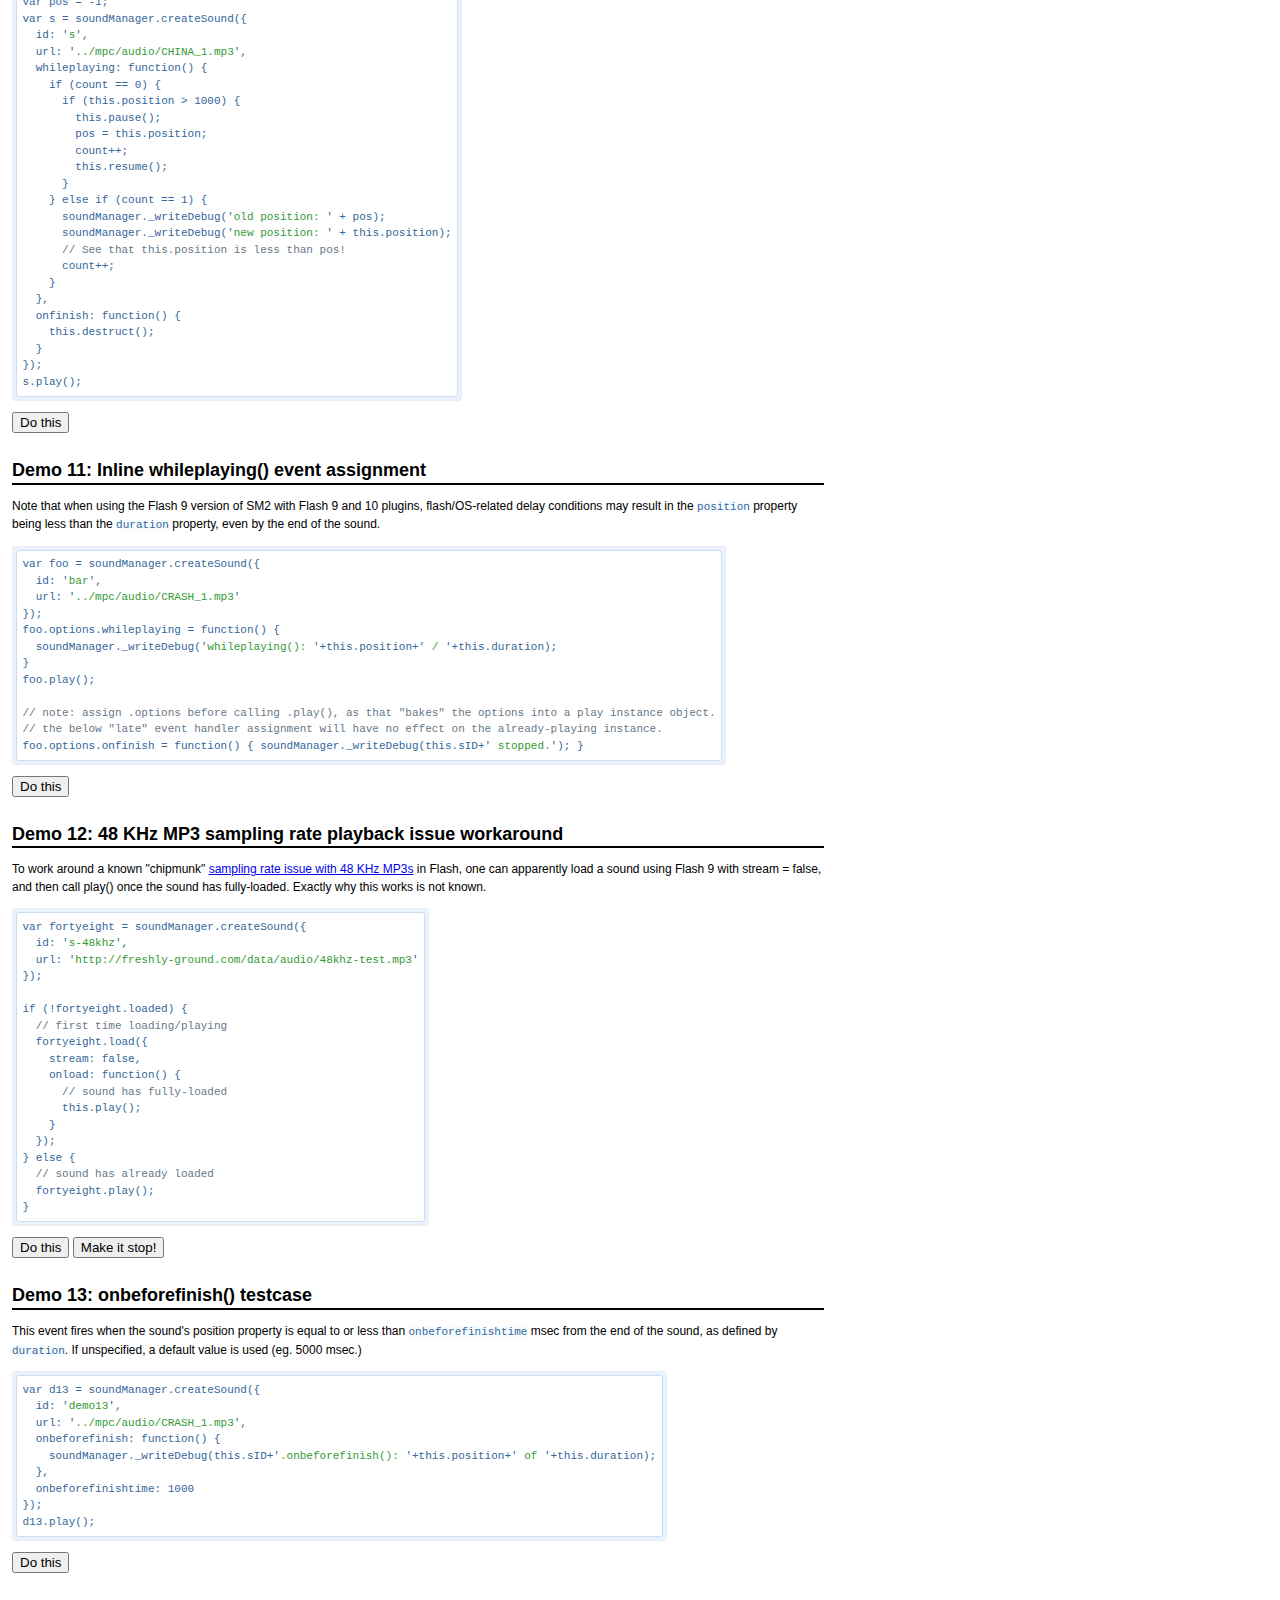
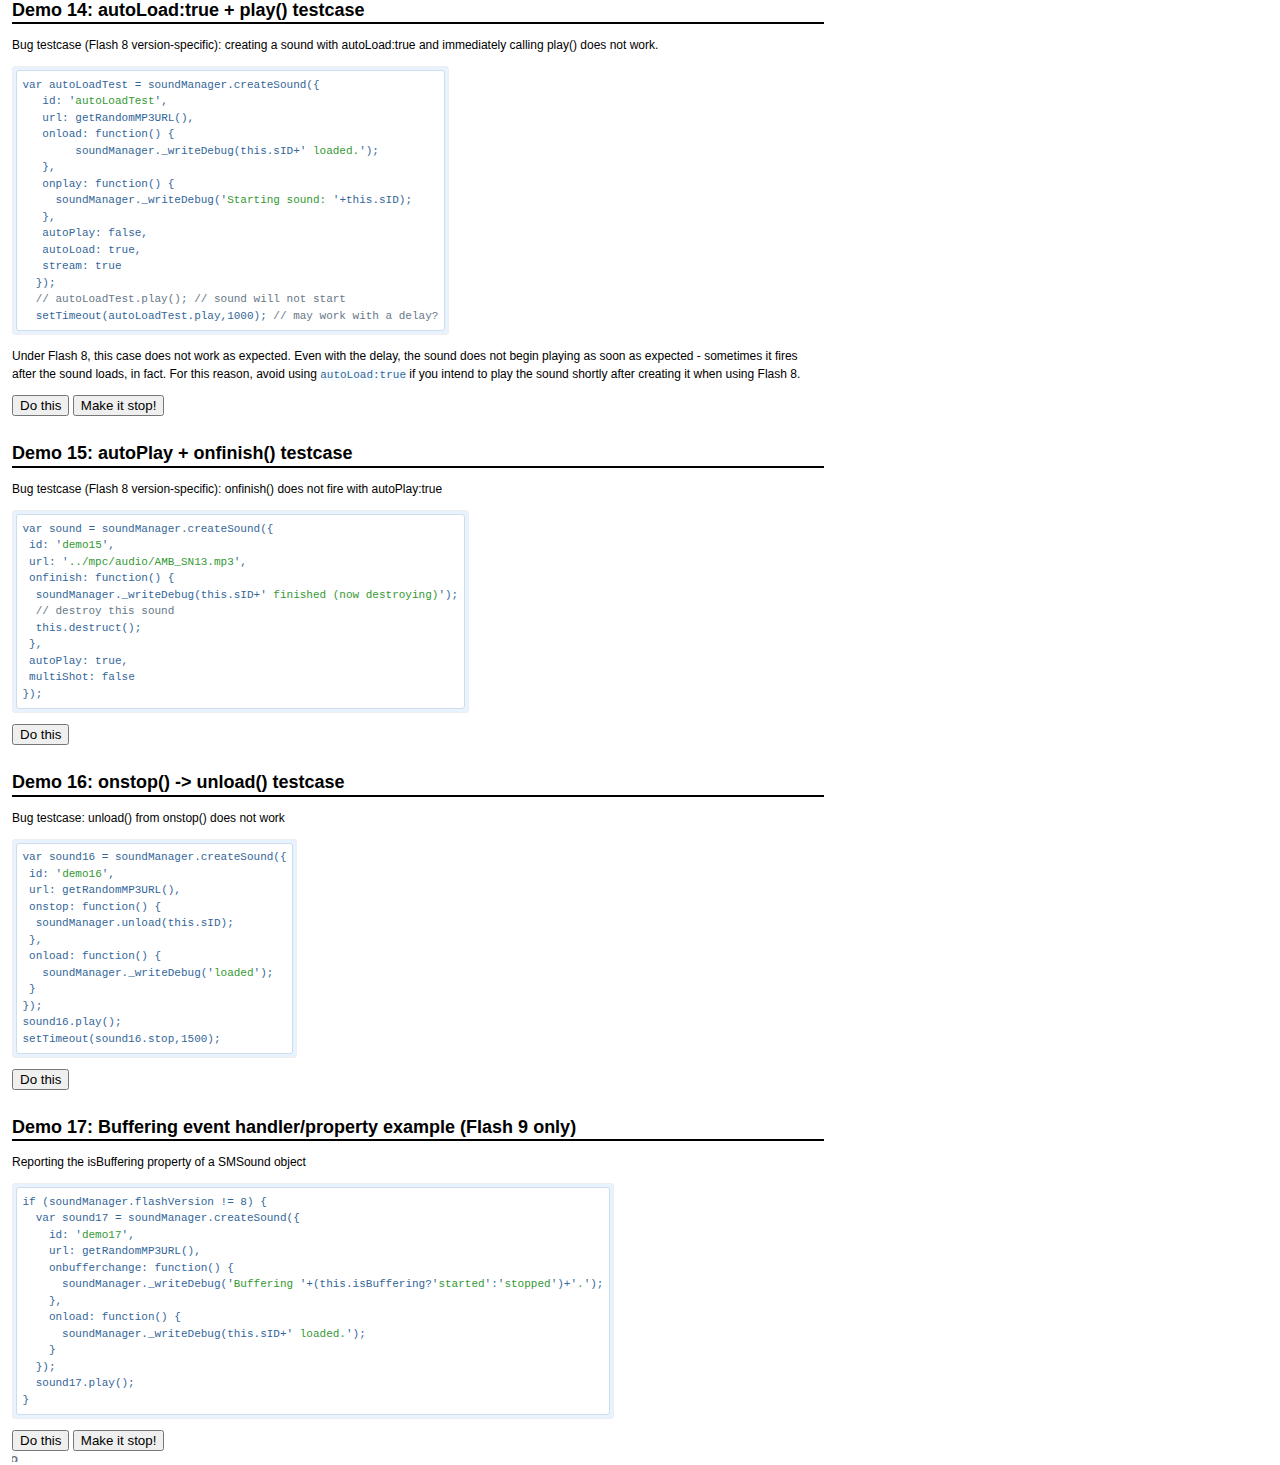
<file: allinmybox/static/soundmanager/demo/api/index.html>
<!DOCTYPE html PUBLIC "-//W3C//DTD XHTML 1.0 Strict//EN"
	"http://www.w3.org/TR/xhtml1/DTD/xhtml1-strict.dtd">
<html xmlns="http://www.w3.org/1999/xhtml" lang="en" xml:lang="en">
<head>
<title>SoundManager 2: Basic API Demo, Examples</title>
<meta name="author" content="Scott Schiller" />
<meta name="language" content="en-us" />
<meta name="keywords" content="javascript sound library api" />
<meta name="description" content="API demo and code examples for SoundManager 2, Javascript Sound method calls and functions etc." />
<link rel="stylesheet" href="../index.css" media="screen" />
<style type="text/css">

h1 {
 padding-top:0.2em;
 padding-bottom:0.1em;
 border-bottom:4px solid #000;
 letter-spacing:-0.03em;
}

h2 {
 margin-top:1em;
 padding-bottom:0.1em;
 border-bottom:2px solid #000;
}

pre,
code,
.code,
dt,
#soundmanager-debug {
 color:#336699;
 line-height:1.5em;
}

p {
 line-height:1.5em;
 margin-bottom:1em;
}

#soundmanager-debug {
 position:fixed;
 _position:absolute; /* IE <7 */
 bottom:1em;
 right:1em;
 width:38em;
 height:30em;
 overflow:auto;
 padding:0px;
 margin:1em;
 font-family:monaco,"VT-100",terminal,"lucida console",courier,system;
 opacity:0.9;
 color:#333;
 border:1px solid #ccddee;
 -moz-border-radius:3px;
 -khtml-border-radius:3px;
 -webkit-border-radius:3px;
 background:#f3f9ff;
}

/*
#soundmanager-debug code {
 font-size:1.1em;
 *font-size:1em;
}
*/

#soundmanager-debug div {
 font-size:x-small;
 padding:0.2em;
 margin:0px;
}

</style>
<script type="text/javascript" src="../../script/soundmanager2.js"></script>
<script type="text/javascript">

// flash version URL switch (for this demo page)
var winLoc = window.location.toString();
if (winLoc.match(/flash9/i)) {
  soundManager.flashVersion = 9;
  if (winLoc.match(/highperformance/i)) {
	soundManager.useHighPerformance = true;
	soundManager.useFastPolling = true;
  }
} else if (winLoc.match(/flash8/i)) {
  soundManager.flashVersion = 8;
}

soundManager.url = '../../swf/'; // path to SoundManager2 SWF files (note trailing slash)
soundManager.debugMode = true;
soundManager.consoleOnly = false;

soundManager.onready(function(oStatus) {
  if (!oStatus.success) {
    return false;	
  }
  // soundManager is initialised, ready to use. Create a sound for this demo page.

  if (soundManager.flashVersion > 8) {
    t = window.setInterval(checkRAM,500);
    document.getElementById('flash-ram-use').style.display = 'inline';
    checkRAM();
  }

  soundManager.createSound({
    id: 'aDrumSound',
    url: '../mpc/audio/AMB_SN13.mp3'
  });

  soundManager.createSound({
    id: 'aCymbalSound',
    url: '../mpc/audio/SPLASH_1.mp3',
    autoLoad: true
  });

  soundManager.createSound({
    id: 'chinaCymbal',
    url: '../mpc/audio/CHINA_1.mp3',
    autoLoad: true
  });

  soundManager.createSound({
    id: 's440hz',
    url: '../_mp3/440hz.mp3',
    autoLoad: true,
    volume:50
  });

});

function checkRAM() {
  if (soundManager.supported()) {
    document.getElementById('flash-ram-use').innerHTML = (soundManager.getMemoryUse()/1024/1024).toFixed(2)+' MB';
  }
}

var t = null;

function doEval(sHTML) {
  var html = sHTML.replace(/\<(span|code)\>/gi,'');
  html = html.replace(/\<[\/](span|code)\>/gi,'');
  html = html.replace(/&gt;/gi,'>');
  eval(html);
  return false;
}

function getRandomMP3URL() {
  return 'http://freshly-ground.com/data/audio/mpc/20060826%20-%20Armstrong.mp3?rnd='+parseInt(Math.random()*1048576);
}

</script>
</head>

<body>

<div id="flash9" style="padding-left:1em;margin-right:38em">

 <h1><a href="http://www.schillmania.com/projects/soundmanager2/" style="color:#000;text-decoration:none">SoundManager 2</a> / API Demo and Code Examples</h1>

 <p class="note">You can run the API demos with <a href="#flash8" onclick="window.location.replace(this.href);window.location.reload()">Flash 8</a> (default), <a href="#flash9" onclick="window.location.replace(this.href);window.location.reload()">Flash 9</a> (normal) or <a href="#flash9-highperformance" onclick="window.location.replace(this.href);window.location.reload()">Flash 9 + highPerformance + fastPolling</a> modes (higher JS callback frequency).</p>

 <p>Wondering where to start? The following are some examples showing how to get started with SoundManager 2.</p>

 <p>If you're wondering <em>"How to include this script in my page?"</em>, see this <a href="../template/" title="SM2 bare-bones template" onclick="if (!document.domain) this.href=this.href+'index.html'">bare-bones template</a> which should have the minimal, stripped-down code and instructions you need to get started.</p>

 <h2>The basics: onload()/onerror()</h2>

 <p>Once you have SM2 included in your page, you merely need to hook into its onload/onerror events:</p>

<pre class="block"><code>soundManager.onload = function() {
  <span><span>// soundManager is ready to use.
  // createSound() / play() etc. can now be called</span>
</span>}
soundManager.onerror = function() {
  <span><span>// Oh no! No sound support.
  // Maybe configure your app to ignore sound calls.
  // (SM2 calls will silently return false after this point.)</span>
</span>}
</code></pre>

 <h2>Fancier: Attaching multiple "onready" listeners</h2>

 <p>If you wish to add multiple event handlers from different scripts, you can use <i>onready()</i> / <i>addListener()</i>-style syntax:</p>

<pre class="block"><code>soundManager.onready(function() {
  if (soundManager.supported()) {
    <span>// createSound() / play() etc. can now be called</span>
  } else {
    <span>// uh-oh, SM2 failed to start - error, unsupported etc.</span>
  }
</span>});
</code></pre>

 <p>An optional status object is actually passed to onready, which you can also use:</p>

<pre class="block"><code>soundManager.onready(function(oStatus) {
  <span><span>// oStatus: object containing "success" parameter</span>
  if (oStatus.success) {
    <span>// createSound() / play() etc. can now be called</span>
  } else {
    <span>// uh-oh, SM2 failed to start - error, unsupported etc.</span>
  }
</span>});
</code></pre>

<p>SoundManager first processes the <code>onready</code> queue in the order items were added, and then fires <code>soundManager.onload()</code> or <code>onerror()</code>. If you call <code>onready()</code> after SM2 has loaded, your callback will be fired immediately.</p>

 <h2>A note about initialization</h2>
 
 <p class="compact">Keep in mind SoundManager's core methods (createSound, etc.) will not be available until soundManager.onload() fires. The initialization time for SM2 can vary across browsers/platforms, and should effectively be assumed to be "asynchronous." Because of this, it is recommended you write your code to handle soundManager.onload() being called either before or after window.onload().</p>
 <p class="compact">If you wish to have SM2 always wait for window.onload() before calling soundManager.onload()/onerror(), you can apply the following:</p>
<pre>soundManager.waitForWindowLoad = true;</pre>

 <h2>Debug Output, disabling and minified versions</h2>
 <p class="compact">SoundManager 2 has debug mode enabled by default and will write to agents supporting <em>console.log</em>-style debugging, and/or a custom &lt;div&gt; element in the absence of a console.</p>
 <p>To disable debug output, set <code>soundManager.debugMode = false;</code></p>
 <p>Alternately, you may use the no-debug, minified version of the SM2 javascript library (which has internal debug code removed, and will silently return false.)</p>

 <h2>Demo 1a: Create + play (simple method)</h2>
<pre>soundManager.play('<span>mySound0</span>','<span>../mpc/audio/AMB_SN_5.mp3</span>');</pre>
 <button onclick="soundManager._writeDebug('Demo 1a',1);soundManager.play('mySound0','../mpc/audio/AMB_SN_5.mp3')">Do this</button>
 <p>Creates and plays a sound with ID "mySound0", at the specified URL. The sound can then be referenced by that ID later, eg. soundManager.play('mySound0');</p>
 <p>Note that this method is only provided for convenience, and allows only ID and URL as parameters. If you want to specify other options (volume, loop, event handlers), you must use the object literal syntax as given below.</p>

 <h2>Demo 1b: Create + play (better method)</h2>

<pre class="block"><code>soundManager.createSound({
 id:'<span>mySound1</span>',
 url:'<span>../mpc/audio/CHINA_1.mp3</span>'
});
soundManager.play('<span>mySound1</span>');</code></pre>
 <button onclick="soundManager._writeDebug('Demo 1b',1);soundManager.createSound({id:'mySound1',url:'../mpc/audio/CHINA_1.mp3'});soundManager.play('mySound1')">Do this</button>
 <p>Creates, then plays a sound. This object literal method allows for other parameters to be used (see demo 2)</p>

 <h3>Variant: Use object returned from createSound() (best method)</h3>

<pre class="block"><code>var aSoundObject = soundManager.createSound({
 id:'<span>mySound2</span>',
 url:'<span>../mpc/audio/CHINA_1.mp3</span>'
});
aSoundObject.play();</code></pre>
 <button onclick="soundManager._writeDebug('Demo 1b variant',1);var aSoundObject = soundManager.createSound({id:'mySound2',url:'../mpc/audio/CHINA_1.mp3'});aSoundObject.play()">Do this</button>
 <p>Creates, then plays a sound. This object literal method allows for other parameters to be used (see demo 2)</p>

 <h2>Demo 2: Create with onfinish event handler + play with volume argument</h2>
<pre id="demo2" class="block"><code>var demo2Sound = soundManager.createSound({
 id:'<span>mySound4</span>',
 url:'<span>../mpc/audio/CHINA_1.mp3</span>',
 onfinish:function() {
   soundManager._writeDebug(this.sID+'<span> finished playing</span>');
 }
});
demo2Sound.play({volume:50});
</code></pre>
<button onclick="return doEval(document.getElementById('demo2').innerHTML)">Do this</button>
 <p>(creates, then plays a new sound - a function is called when the sound finishes playing)</p>

 <h2>Demo 3: Play a pre-existing sound</h2>
<pre>soundManager.play('<span>aDrumSound</span>');</pre>
 <button onclick="soundManager._writeDebug('Demo 3',1);soundManager.play('aDrumSound')">Do this</button>
 <p>This plays an existing sound which was created by soundManager.onload() (for reference, view source of this page.)</p>

 <h2>Demo 4a: Play a sequence of sounds via "onfinish", with multiShot*</h2>
<pre>soundManager.play('<span>aDrumSound</span>',{multiShotEvents:true,onfinish:function(){soundManager.play('<span>aCymbalSound</span>');}})</pre>
<p>Differently formatted:</p>
<pre class="block"><code>soundManager.play('<span>aDrumSound</span>',{
  multiShotEvents: true, <span>// allow onfinish() to fire for each "shot" (default: only fire onfinish() for last shot.)</span>
  onfinish:function() {
    soundManager.play('<span>aCymbalSound</span>');
  }
});</code></pre>
 <button onclick="soundManager._writeDebug('Demo 4a',1);soundManager.play('aDrumSound',{multiShotEvents:true,onfinish:function(){soundManager.play('aCymbalSound');}})">Do this</button>
 <p>This will play an existing sound (created in-page), and uses the "onfinish" handler to make a call to play a second, pre-existing sound.</p>
 <p>Also note that the button can be clicked multiple times, and the sound will be "layered" as multiShot is enabled for both of these sounds when using Flash 9. An onfinish event will also fire as each sound finishes.</p>
 <p><strong>Bug/behaviour note:</strong> Whenever "play" is called on a SMSound object, any parameters passed in will apply to all currently-playing instances of the sound if multiShot is allowed. For example, the onfinish handler from demo 4a will apply to demo 3 if 4a is started while 3 is still playing.</p>
 <p class="note">* Multishot is Flash 9+ only.</p>

 <h2>Demo 4b: Create and play a sequence of new sounds via "onfinish"</h2>
<pre class="block"><code>soundManager.createSound({
 id:'<span>aBassDrum</span>',
 url:'<span>../mpc/audio/AMB_BD_1.mp3</span>',
 multiShot:false,
 onfinish:function() {
   soundManager.play('<span>aRimSound</span>','<span>AMB_RIM1.mp3</span>');
 }
});
soundManager.play('<span>aRimSound</span>');</code></pre>
 <button onclick="soundManager._writeDebug('Demo 4b',1);soundManager.createSound({id:'aBassDrum',url:'../mpc/audio/AMB_BD_1.mp3',multiShot:false,onfinish:function(){soundManager.play('aRimSound','../mpc/audio/AMB_RIM1.mp3');}});soundManager.play('aBassDrum')">Do this</button>
 <p>This will crate and play a new sound, using the "onfinish" handler to create and play a second, new sound.</p>
 <p>It is recommended to create sound objects first, to simplify troubleshooting.</p>

<h2 id="looping">Demo 4c: Looping a sound</h2>
<pre id="demo4c" class="block"><code>var s = soundManager.createSound({
  id:'<span>hhCymbal</span>',
  url:'<span>../mpc/audio/AMB_HHOP.mp3</span>'
});

s.play({
  onfinish: function() {
    this.play();
    <span><span>// or, soundManager.play('<span>hhCymbal</span>');</span></span>
  }
});
</code></pre>

<button onclick="return doEval(document.getElementById('demo4c').innerHTML);return false">Do this</button> | <button onclick="soundManager.stop('hhCymbal')">make it stop!</button>
<p>Note that there are issues with seamlessly-looping sounds, effectively it is not possible with Flash 8/9 at this point. You can try to get creative with <i>onbeforefinish</i> and timing, but it is difficult if not impractical.</p>
 
<h2>Demo 5a: Set sound parameters, then play</h2>
<pre class="block"><code>var sound = soundManager.getSoundById('<span>chinaCymbal</span>'); <span><span>// predefined/preloaded sound</span></span>
sound.setPosition(<span>500</span>); <span><span>// 500 msec into sound</span></span>
sound.setPan(<span>-75</span>);      <span><span>// 75% left pan</span></span>
sound.play();
</code></pre>
<button onclick="soundManager._writeDebug('Demo 5',1);var sound=soundManager.getSoundById('chinaCymbal');sound.setPosition(500);sound.setPan(-75);sound.play()">Do this</button> | <button onclick="soundManager._writeDebug('Demo 5: sound from position:0',1);var sound=soundManager.getSoundById('chinaCymbal');sound.setPosition(0);sound.setPan(-75);sound.play()">Play from position:0</button>
<p>This will set the position of an existing, pre-loaded sound, then play it.</p>

<h3>Variant: play()</h3>
<pre class="block"><code>var sound = soundManager.getSoundById('<span>chinaCymbal</span>');
sound.play({position:<span>500</span>,pan:<span>-75</span>});
</code></pre>
<button onclick="soundManager._writeDebug('Demo 5 variant',1);var sound=soundManager.getSoundById('chinaCymbal');sound.play({position:500,pan:-75})">Do this</button> | <button onclick="soundManager._writeDebug('Demo 5: variant: sound from position:0',1);var sound = soundManager.getSoundById('chinaCymbal');sound.play({position:0,pan:-75})">Play from position:0</button>
<p>Note that if planning to layer sounds with multiShot (Flash 9 only), this variant method will give best results as each new "channel" is started with parameters.</p>

<h2>Demo 5b: Global sound muting</h2>
<p>If not passed a sound ID, soundManager.mute() will mute all existing and newly-created sounds. soundManager.unmute() can also be passed a sound ID, and performs the inverse either on a single sound or all sounds.</p>
<p>In this demo, all sounds are globally muted and unmuted a few times. Different parameters are used to help audibly separate the sounds.</p>
<pre id="demo5b-1" class="block"><code>soundManager.mute(); <span><span>// mute all sounds</span></span>

soundManager.createSound({
 id: '<span>880hz</span>',
 url: '<span>../_mp3/880hz.mp3</span>',
 autoLoad:true,
 onload: function() {
   <span><span>// soundManager.mute(); // mute all sounds</span></span>
   <span><span>// play (muted) cymbal sound..</span></span>
   this.play({
     volume:75, <span><span>// volume for when un-muted</span></span>
     pan:-75,   <span><span>// mostly on left channel</span></span>&nbsp;
     <span><span>// .. and clean-up afterwards</span></span>
     onfinish:function() {
       this.destruct();
     }
   });

   this.setVolume(25); <span><span>// new volume for when un-muted..</span></span>

   soundManager.play('<span>s440hz</span>',{
     pan:<span>75</span>,
     onfinish:function() {
       document.getElementById('<span>btn-d5b</span>').disabled = false;
     }
   });

   <span><span>// once playing, toggle all sounds some more</span></span>
   setTimeout(soundManager.unmute,500);
   setTimeout(soundManager.mute,1000);
   setTimeout(soundManager.unmute,1500);
   setTimeout(soundManager.mute,2000);
   setTimeout(soundManager.unmute,2500);
 }
});</code></pre>
<button id="btn-d5b" onclick="this.disabled=true;return doEval(document.getElementById('demo5b-1').innerHTML)">Do this</button>
<script type="text/javascript">document.getElementById('btn-d5b').disabled = false;</script>

<h2>Demo 5c: Per-object sound muting</h2>
<pre id="demo5c-1" class="block"><code>soundManager.createSound({
 id: '<span>880hz</span>',
 url: '<span>../_mp3/880hz.mp3</span>',
 autoLoad:true,
 onload: function() {
   soundManager.mute('<span>880hz</span>'); <span><span>// mute this - alternately, this.mute() would work here</span></span>
   soundManager.play('<span>s440hz</span>',{ <span><span>// play another sound to demo muting</span></span>
    onfinish: function() {
      document.getElementById('<span>btn-d5c</span>').disabled = false;
    }
   });

   <span><span>// play 880hz (muted)..</span></span>
   this.play({
     volume:75,
     <span><span>// .. and clean-up afterwards</span></span>
     onfinish:function() {
       this.destruct();
     }
   });

   this.setVolume(50); <span><span>// still muted, however..</span></span>

   <span><span>// mute/unmute china cymbal some more</span></span>
   <span><span>// mute sound calls: soundManager.mute('<span>880hz</span>'), or soundManager.getSoundById('<span>880hz</span>').mute();</span></span>
   setTimeout(this.unmute,250);
   setTimeout(this.mute,500);
   setTimeout(this.unmute,750);
   setTimeout(this.mute,1000);
   setTimeout(this.unmute,1250);
 }
});</code></pre>
<button id="btn-d5c" onclick="this.disabled=true;return doEval(document.getElementById('demo5c-1').innerHTML)">Do this</button>
<script type="text/javascript">document.getElementById('btn-d5c').disabled = false;</script>

<h2>Demo 6: Create, play, unload and destroy a sound</h2>
<pre id="demo6" class="block"><code>var foo = soundManager.createSound({
 id: '<span>fooSound</span>',
 url: '<span>../mpc/audio/AMB_BD_1.mp3</span>'
});

<span><span>// soundManager.play('<span>fooSound</span>');

// (Some time later on...)
// soundManager.unload('<span>fooSound</span>'); - release the loaded MP3
// soundManager.destroySound('<span>fooSound</span>'); - destroy the sound, freeing up memory etc. Also calls unload().

// Alternate (demo) approach, call methods directly on sound object itself:</span></span>
foo.play({
 onfinish:function() {
   <span><span>// once sound has loaded and played, unload and destroy it.</span></span>
   this.destruct(); <span><span>// will also try to unload before destroying.</span></span>
 }
});</code></pre>
<button onclick="return doEval(document.getElementById('demo6').innerHTML)">Do this</button>


<h2>Demo 7: Create, manually pre-load and finally play a sound</h2>
<pre id="demo7" class="block"><code>var preload = soundManager.createSound({
 id: '<span>preloadSound</span>',
 url: '<span>../mpc/audio/AMB_HHOP.mp3</span>'
});

preload.load(); <span><span>// load the sound ahead of time</span></span>
setTimeout(preload.play,1500); <span><span>// and start playing it 1.5 seconds from now</span></span>
</code></pre>
<button onclick="return doEval(document.getElementById('demo7').innerHTML)">Do this</button>

<h2>Demo 8: Create and play an invalid sound (404)</h2>
<pre id="demo8" class="block"><code>var bad = soundManager.createSound({
  id:'<span>badSound</span>',
  url:'<span>badurl.mp3</span>',
  onload: function(bSuccess) {
    soundManager._writeDebug('<span>sound </span>'+(bSuccess?'<span>loaded!</span>':'<span>did NOT load.</span>'));
  }
});
bad.play();
</code></pre>
<button onclick="return doEval(document.getElementById('demo8').innerHTML)">Do this</button>

<h2>Demo 9: Create and destroy a sound at once (unusual crash testcase)</h2>
<pre id="demo9" class="block"><code>var s = soundManager.createSound({
  id:'<span>testcase</span>',
  url:'<span>../mpc/audio/AMB_HHOP.mp3</span>'
});
s.play();
s.destruct();
</code></pre>
<button onclick="return doEval(document.getElementById('demo9').innerHTML)">Do this</button>

<h2>Demo 10: Sound timing (position accuracy testcase)</h2>
<p>The Flash 9 version seems to resume the sound 1 msec earlier than it should, perhaps related to the timing/delay issue most noticeable on Windows.</p>
<pre id="demo10" class="block"><code>var count = 0;
var pos = -1;
var s = soundManager.createSound({
  id: '<span>s</span>',
  url: '<span>../mpc/audio/CHINA_1.mp3</span>',
  whileplaying: function() {
    if (count == 0) {
      if (this.position > 1000) {
        this.pause();
        pos = this.position;
        count++;
        this.resume();
      }
    } else if (count == 1) {
      soundManager._writeDebug('<span>old position: </span>' + pos);
      soundManager._writeDebug('<span>new position: </span>' + this.position);
      <span><span>// See that this.position is less than pos!</span></span>
      count++;
    }
  },
  onfinish: function() {
    this.destruct();
  }
});
s.play();</code></pre>
<button onclick="return doEval(document.getElementById('demo10').innerHTML)">Do this</button>

<h2>Demo 11: Inline whileplaying() event assignment</h2>
<p class="in">Note that when using the Flash 9 version of SM2 with Flash 9 and 10 plugins, flash/OS-related delay conditions may result in the <code>position</code> property being less than the <code>duration</code> property, even by the end of the sound.</p>
<pre id="demo11" class="block"><code>var foo = soundManager.createSound({
  id: '<span>bar</span>',
  url: '<span>../mpc/audio/CRASH_1.mp3</span>'
});
foo.options.whileplaying = function() {
  soundManager._writeDebug('<span>whileplaying(): </span>'+this.position+'<span> / </span>'+this.duration);
}
foo.play();

<span><span>// note: assign .options before calling .play(), as that "bakes" the options into a play instance object.
// the below "late" event handler assignment will have no effect on the already-playing instance.</span></span>
foo.options.onfinish = function() { soundManager._writeDebug(this.sID+'<span> stopped.</span>'); }
</code></pre>
<button onclick="return doEval(document.getElementById('demo11').innerHTML)">Do this</button>

<h2>Demo 12: 48 KHz MP3 sampling rate playback issue workaround</h2>
<p>To work around a known "chipmunk" <a href="http://bugs.adobe.com/jira/browse/FP-862">sampling rate issue with 48 KHz MP3s</a> in Flash, one can apparently load a sound using Flash 9 with stream = false, and then call play() once the sound has fully-loaded. Exactly why this works is not known.</p>
<pre id="demo12" class="block"><code>var fortyeight = soundManager.createSound({
  id: '<span>s-48khz</span>',
  url: '<span>http://freshly-ground.com/data/audio/48khz-test.mp3</span>'
});

if (!fortyeight.loaded) {
  <span><span>// first time loading/playing</span></span>
  fortyeight.load({
    stream: false,
    onload: function() {
      <span><span>// sound has fully-loaded</span></span>
      this.play();
    }
  });
} else {
  <span><span>// sound has already loaded</span></span>
  fortyeight.play();
}
</code></pre>
<button onclick="return doEval(document.getElementById('demo12').innerHTML)">Do this</button> <button onclick="soundManager.stop('s-48khz')">Make it stop!</button>

<h2>Demo 13: onbeforefinish() testcase</h2>
<p class="in">This event fires when the sound's position property is equal to or less than <code>onbeforefinishtime</code> msec from the end of the sound, as defined by <code>duration</code>. If unspecified, a default value is used (eg. 5000 msec.)</p>
<pre id="demo13" class="block"><code>var d13 = soundManager.createSound({
  id: '<span>demo13</span>',
  url: '<span>../mpc/audio/CRASH_1.mp3</span>',
  onbeforefinish: function() {
    soundManager._writeDebug(this.sID+'<span>.onbeforefinish(): </span>'+this.position+'<span> of </span>'+this.duration);
  },
  onbeforefinishtime: 1000
});
d13.play();
</code></pre>
<button onclick="return doEval(document.getElementById('demo13').innerHTML)">Do this</button>

<h2>Demo 14: autoLoad:true + play() testcase</h2>
<p>Bug testcase (Flash 8 version-specific): creating a sound with autoLoad:true and immediately calling play() does not work.</p>
<pre id="demo14" class="block"><code>var autoLoadTest = soundManager.createSound({
   id: '<span>autoLoadTest</span>',
   url: getRandomMP3URL(),
   onload: function() {
	soundManager._writeDebug(this.sID+'<span> loaded.</span>');
   },
   onplay: function() {
     soundManager._writeDebug('<span>Starting sound: </span>'+this.sID);
   },
   autoPlay: false,
   autoLoad: true,
   stream: true
  });
  <span><span>// autoLoadTest.play(); // sound will not start</span></span>
  setTimeout(autoLoadTest.play,1000); <span><span>// may work with a delay?</span></span>
</code></pre>
<p>Under Flash 8, this case does not work as expected. Even with the delay, the sound does not begin playing as soon as expected - sometimes it fires after the sound loads, in fact. For this reason, avoid using <code class="in">autoLoad:true</code> if you intend to play the sound shortly after creating it when using Flash 8.</p>
<button onclick="return doEval(document.getElementById('demo14').innerHTML)">Do this</button> <button onclick="soundManager.stop('autoLoadTest')">Make it stop!</button>

<h2>Demo 15: autoPlay + onfinish() testcase</h2>
<p>Bug testcase (Flash 8 version-specific): onfinish() does not fire with autoPlay:true</p>
<pre id="demo15" class="block"><code>var sound = soundManager.createSound({
 id: '<span>demo15</span>',
 url: '<span>../mpc/audio/AMB_SN13.mp3</span>',
 onfinish: function() {
  soundManager._writeDebug(this.sID+'<span> finished (now destroying)</span>');
  <span><span>// destroy this sound</span></span>
  this.destruct();
 },
 autoPlay: true,
 multiShot: false
});
</code></pre>
<button onclick="return doEval(document.getElementById('demo15').innerHTML)">Do this</button>

<h2>Demo 16: onstop() -&gt; unload() testcase</h2>
<p>Bug testcase: unload() from onstop() does not work</p>
<pre id="demo16" class="block"><code>var sound16 = soundManager.createSound({
 id: '<span>demo16</span>',
 url: getRandomMP3URL(),
 onstop: function() {
  soundManager.unload(this.sID);
 },
 onload: function() {
   soundManager._writeDebug('<span>loaded</span>');
 }
});
sound16.play();
setTimeout(sound16.stop,1500);
</code></pre>
<button onclick="return doEval(document.getElementById('demo16').innerHTML)">Do this</button>

<h2>Demo 17: Buffering event handler/property example (Flash 9 only)</h2>
<p>Reporting the isBuffering property of a SMSound object</p>
<pre id="demo17" class="block"><code>if (soundManager.flashVersion != 8) {
  var sound17 = soundManager.createSound({
    id: '<span>demo17</span>',
    url: getRandomMP3URL(),
    onbufferchange: function() {
      soundManager._writeDebug('<span>Buffering </span>'+(this.isBuffering?'<span>started</span>':'<span>stopped</span>')+'<span>.</span>');
    },
    onload: function() {
      soundManager._writeDebug(this.sID+'<span> loaded.</span>');
    }
  });
  sound17.play();
}
</code></pre>
<button onclick="return doEval(document.getElementById('demo17').innerHTML)">Do this</button> <button onclick="soundManager.stop('demo17')">Make it stop!</button>


<span id="flash-ram-use" title="Flash plugin RAM use (across this browser)" style="position:fixed;_position:absolute;top:0.5em;right:0.5em;background:#666;color:#fff;font-weight:bold;padding:0.3em 0.4em;cursor:pointer;cursor:hand;display:none" onclick="this.style.display='none';window.clearTimeout(t)">N/A</span>

 <div id="sm2-container" class="swf-default">
   <!-- flash is appended here -->
 </div>

</div>

</body>
</file>
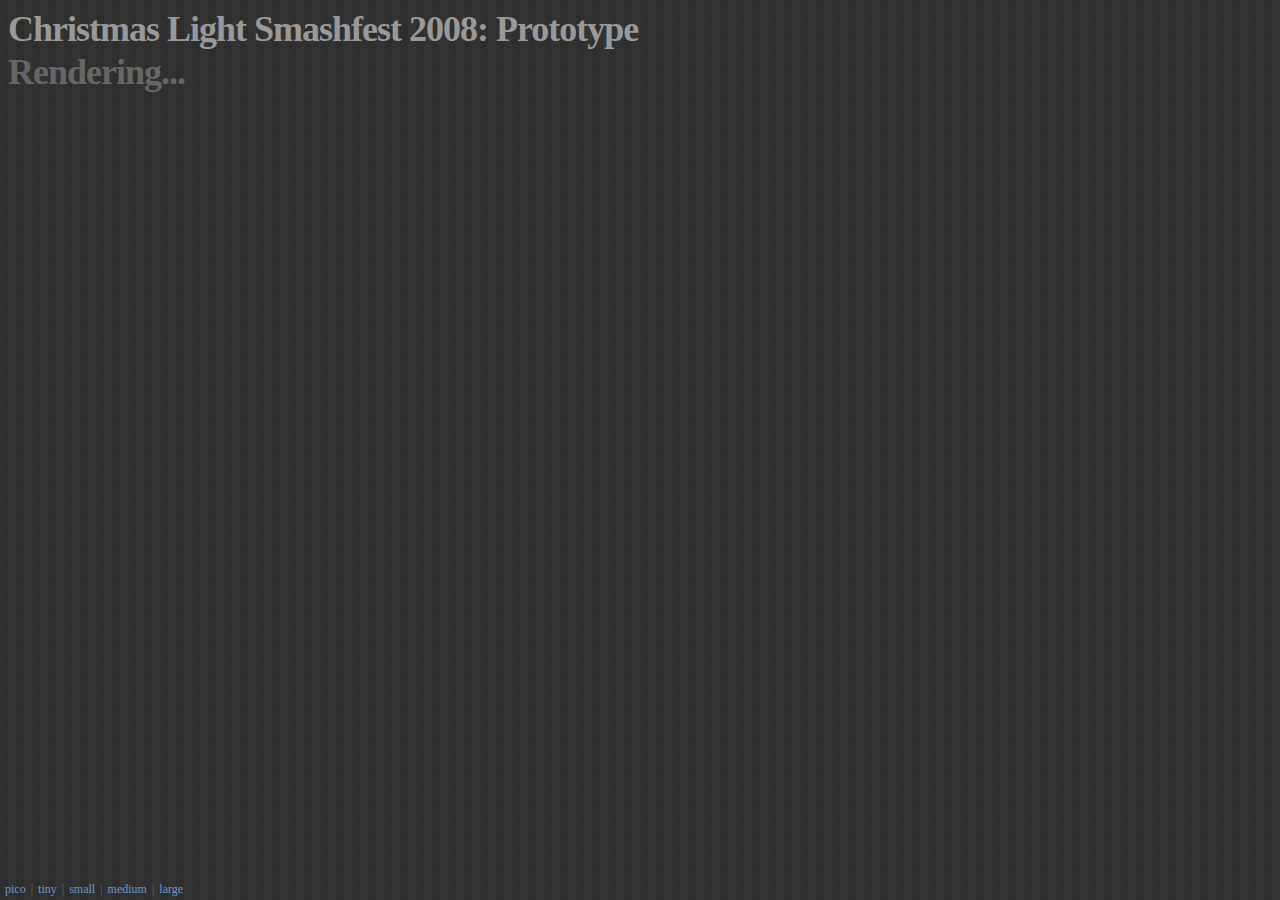
<file: allinmybox/static/soundmanager/demo/christmas-lights/index.html>
<html>
<head>
<title>Smashable Christmas Lights</title>
<link rel="stylesheet" media="screen" href="christmaslights.css" />
<script type="text/javascript" src="../../script/soundmanager2.js"></script>
<script type="text/javascript" src="yahoo-dom-event-animation-260.js"></script>
<script type="text/javascript" src="christmaslights.js"></script>
</head>

<body>

<div>

 <div id="loading">
  <h1>Christmas Light Smashfest 2008: Prototype</h1>
  <h2>Rendering...</h2>
 </div>

 <div id="lights">
  <!-- lights go here -->
 </div>

 <div style="position:absolute;bottom:3px;left:3px">
  <a href="?size=pico">pico</a> | <a href="?size=tiny">tiny</a> | <a href="?size=small">small</a> | <a href="?size=medium">medium</a> | <a href="?size=large">large</a>
 </div>

</div>



</body>
</html>
</file>
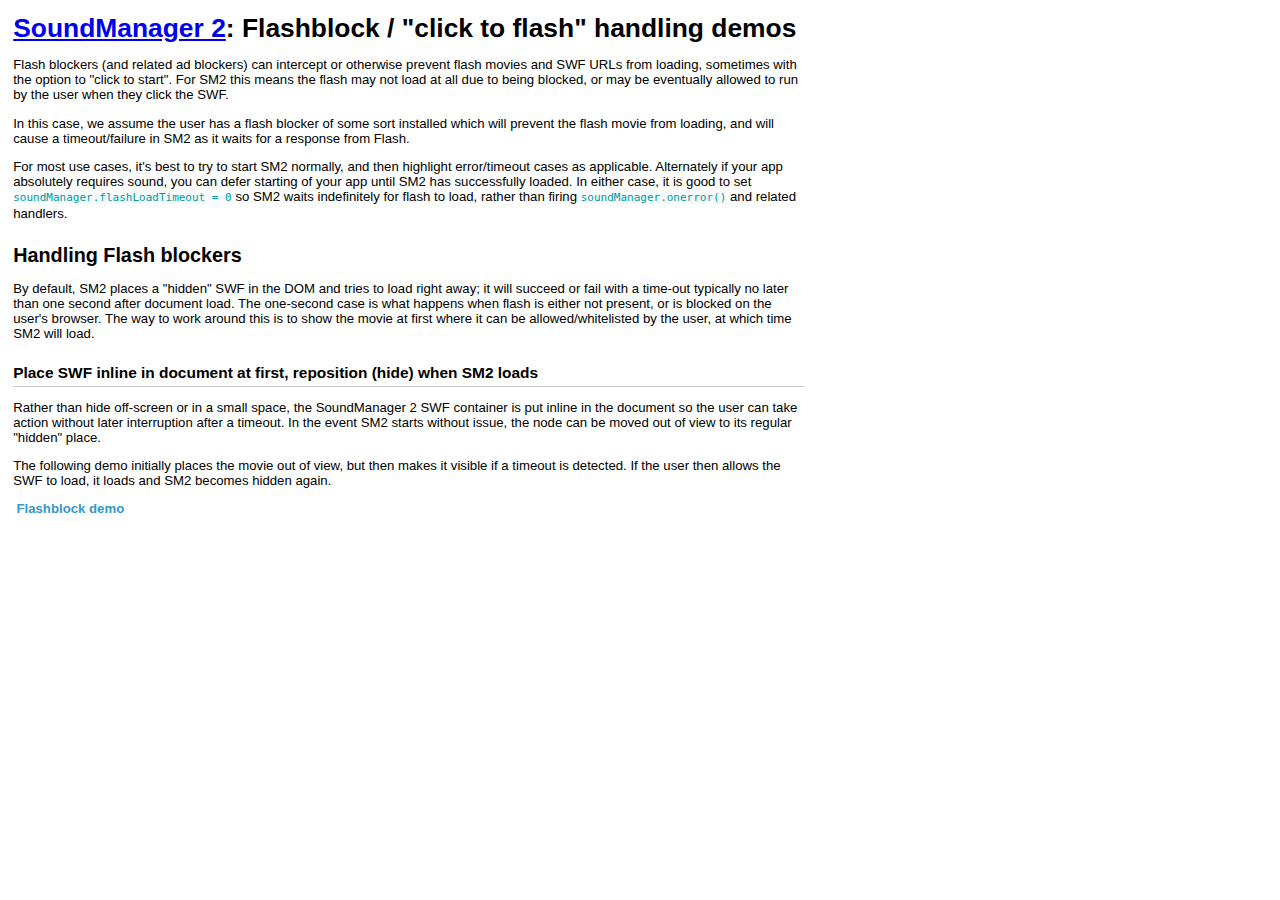
<file: allinmybox/static/soundmanager/demo/flashblock/index.html>
<!DOCTYPE html PUBLIC "-//W3C//DTD XHTML 1.0 Strict//EN"
	"http://www.w3.org/TR/xhtml1/DTD/xhtml1-strict.dtd">
<html xmlns="http://www.w3.org/1999/xhtml" lang="en" xml:lang="en">
<head>
<title>SoundManager 2: Flash blocker handling examples</title>
<meta name="description" content="Demo of SoundManager 2 handling flashblock / &quot;click to flash&quot; blockers gracefully" />
<meta name="keywords" content="DHTML audio, javascript sound, javascript audio, DHTML sound, work by Scott Schiller, schillmania, javascript to flash communication" />
<meta http-equiv="Content-Type" content="text/html; charset=windows-1252" />
<link rel="stylesheet" type="text/css" href="../index.css" />
</head>
<body>

<div style="margin:1em;max-width:60em;font-size:110%">

<h1><a href="http://www.schillmania.com/projects/soundmanager2/">SoundManager 2</a>: Flashblock / "click to flash" handling demos</h1>

<p>Flash blockers (and related ad blockers) can intercept or otherwise prevent flash movies and SWF URLs from loading, sometimes with the option to "click to start". For SM2 this means the flash may not load at all due to being blocked, or may be eventually allowed to run by the user when they click the SWF.</p>

<p>In this case, we assume the user has a flash blocker of some sort installed which will prevent the flash movie from loading, and will cause a timeout/failure in SM2 as it waits for a response from Flash.</p>

<p>For most use cases, it's best to try to start SM2 normally, and then highlight error/timeout cases as applicable. Alternately if your app absolutely requires sound, you can defer starting of your app until SM2 has successfully loaded. In either case, it is good to set <code>soundManager.flashLoadTimeout = 0</code> so SM2 waits indefinitely for flash to load, rather than firing <code>soundManager.onerror()</code> and related handlers.</p>

<h2>Handling Flash blockers</h2>

<p>By default, SM2 places a "hidden" SWF in the DOM and tries to load right away; it will succeed or fail with a time-out typically no later than one second after document load. The one-second case is what happens when flash is either not present, or is blocked on the user's browser. The way to work around this is to show the movie at first where it can be allowed/whitelisted by the user, at which time SM2 will load.</p>

<h3>Place SWF inline in document at first, reposition (hide) when SM2 loads</h3>

<p>Rather than hide off-screen or in a small space, the SoundManager 2 SWF container is put inline in the document so the user can take action without later interruption after a timeout. In the event SM2 starts without issue, the node can be moved out of view to its regular "hidden" place.</p>

<p>The following demo initially places the movie out of view, but then makes it visible if a timeout is detected. If the user then allows the SWF to load, it loads and SM2 becomes hidden again.</p>

<p><a href="method1/" onclick="if (window.location.protocol != 'http' && !this.href.match(/index/i)) this.href+='index.html'" class="cta"><b>Flashblock demo</b></a></p>

</div>

</body>
</html>
</file>
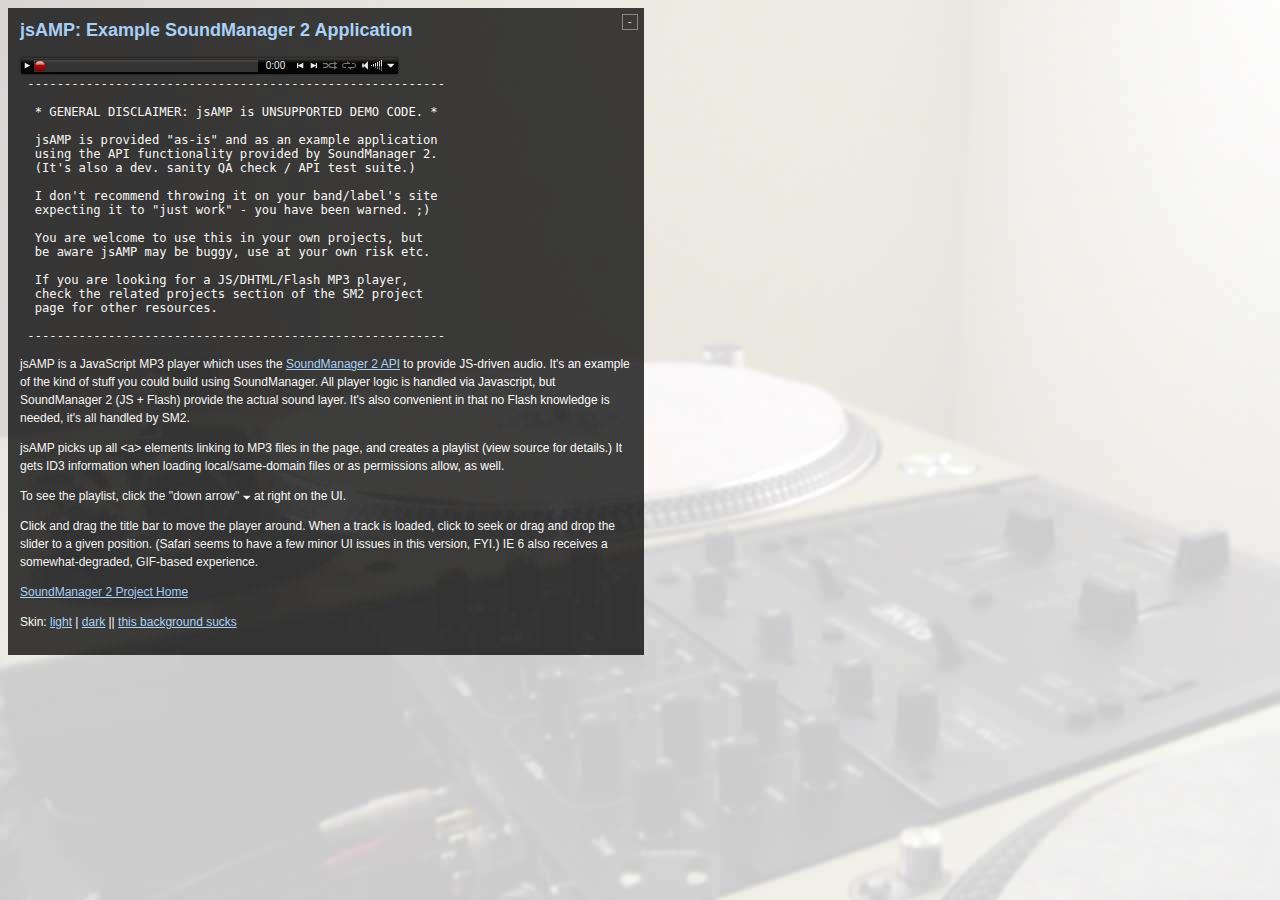
<file: allinmybox/static/soundmanager/demo/jsAMP-preview/index.html>
<!DOCTYPE html PUBLIC "-//W3C//DTD XHTML 1.0 Strict//EN"
	"http://www.w3.org/TR/xhtml1/DTD/xhtml1-strict.dtd">
<html xmlns="http://www.w3.org/1999/xhtml" lang="en" xml:lang="en">
<head>
<title>jsAMP MP3 Player v0.99a.20071010 - Technology Preview Demo</title>
<meta name="author" content="Scott Schiller" />
<meta name="language" content="en-us" />
<meta name="keywords" content="javascript sound library api" />
<meta name="description" content="Demo page for soundmanager mp3 player" />
<link rel="stylesheet" type="text/css" href="css/player.css" title="dark" media="screen" />
<link rel="alternate stylesheet" type="text/css" href="css/player-light.css" title="light" media="screen" />
<style type="text/css">

#demo-info {
 position:relative;
 padding:1em;
 background:#000;
 opacity:0.75;
 filter:alpha(opacity=75);
 color:#fff;
 max-width:51em;
}

#demo-info h1 {
 margin:0px 0px 2em 0px;
 font-size:1.5em;
 color:#99ccff;
}

#demo-info p {
 line-height:1.5em;
}

#demo-info a {
 color:#99ccff;
}

#demo-info a:hover {
 color:#fff;
}

#close {
 position:absolute;
 right:0px;
 top:0px;
 display:block;
 width:1em;
 line-height:1em;
 padding:0.1em;
 margin:0.5em;
 height:1em;
 text-decoration:none;
 color:#fff;
 border:1px solid #666;
 text-align:center;
 overflow:hidden;
}

#close:hover {
 background:#333;
}

#demo-info.closed * {
 display:none;
}

#demo-info.closed .minimal {
 display:block;
 margin:0px;
 padding:0px;
}

#demo-info.closed .minimal * {
 display:inline;
}

</style>
<script type="text/javascript">
function setActiveStyleSheet(title) {
  var i, a, main;
  for (i=0; (a = document.getElementsByTagName("link")[i]); i++) {
    if (a.getAttribute("rel").indexOf("style") != -1 && a.getAttribute("title")) {
      a.disabled = true;
      if(a.getAttribute("title") == title) a.disabled = false;
    }
  }
}
</script>
<script type="text/javascript" src="../../script/soundmanager2-nodebug-jsmin.js"></script>
<script type="text/javascript" src="script/jsamp-preview.js"></script>

</head>

<body>

<div>

 <!-- skin / control stuff -->
 <div id="demo-info">

  <h1>jsAMP: Example SoundManager 2 Application</h1>
<pre style="font-size:1.25em">
 ---------------------------------------------------------

  * GENERAL DISCLAIMER: jsAMP is UNSUPPORTED DEMO CODE. *

  jsAMP is provided "as-is" and as an example application
  using the API functionality provided by SoundManager 2.
  (It's also a dev. sanity QA check / API test suite.)

  I don't recommend throwing it on your band/label's site
  expecting it to "just work" - you have been warned. ;)

  You are welcome to use this in your own projects, but
  be aware jsAMP may be buggy, use at your own risk etc.
  
  If you are looking for a JS/DHTML/Flash MP3 player,
  check the related projects section of the SM2 project
  page for other resources.

 ---------------------------------------------------------
</pre>
  <p>jsAMP is a JavaScript MP3 player which uses the <a href="http://www.schillmania.com/projects/soundmanager2/" title="SoundManager 2 project home">SoundManager 2 API</a> to provide JS-driven audio. It's an example of the kind of stuff you could build using SoundManager. All player logic is handled via Javascript, but SoundManager 2 (JS + Flash) provide the actual sound layer. It's also convenient in that no Flash knowledge is needed, it's all handled by SM2.</p>
  <p>jsAMP picks up all &lt;a&gt; elements linking to MP3 files in the page, and creates a playlist (view source for details.) It gets ID3 information when loading local/same-domain files or as permissions allow, as well.</p>
  <p>To see the playlist, click the "down arrow" <img src="image/sec-right-arr0.png" alt="Playlist toggle" title="Playlist toggle" /> at right on the UI.</p>
  <p>Click and drag the title bar to move the player around. When a track is loaded, click to seek or drag and drop the slider to a given position. (Safari seems to have a few minor UI issues in this version, FYI.) IE 6 also receives a somewhat-degraded, GIF-based experience.</p>

  <p><a href="http://www.schillmania.com/projects/soundmanager2/">SoundManager 2 Project Home</a></p>

  <p class="minimal">Skin: <a href="#" onclick="setActiveStyleSheet('light');return false">light</a> | <a href="#" onclick="setActiveStyleSheet('dark');return false">dark</a> || <a href="#" onclick="bg.getRandom();return false">this background sucks</a></p>

  <a id="close" href="#" title="close" onclick="document.getElementById('demo-info').className='closed';return false">-</a>

 </div>


 <div id="player-template" class="sm2player">

  <!-- player UI (bar) -->

  <div class="ui">

   <div class="left">
    <a href="#" title="Pause/Play" onclick="soundPlayer.togglePause();return false" class="trigger pauseplay"><span></span></a>
   </div>

   <div class="mid">

    <div class="progress"></div>
    <div class="info"><span class="caption text">%{artist} - %{title} [%{album}], (%{year}) (%{time})</span></div>
    <div class="default">jsAMP Technology Preview v0.99a.20071010 (Seriously alpha - use at own risk! :))</div>
    <div class="seek">Seek to %{time1} of %{time2} (%{percent}%)</div>
    <div class="divider">&nbsp;&nbsp;---&nbsp;&nbsp;</div>
    <a href="#" title="" class="slider"></a>
   </div>

   <div class="right">
    <div class="divider"></div>
    <div class="time" title="Time">0:00</div>
    <a href="#" title="Previous" class="trigger prev" onclick="soundPlayer.oPlaylist.playPreviousItem();return false"><span></span></a>
    <a href="#" title="Next" class="trigger next" onclick="soundPlayer.oPlaylist.playNextItem();return false"><span></span></a>
    <a href="#" title="Shuffle" class="trigger s1 shuffle" onclick="soundPlayer.toggleShuffle();return false"><span></span></a>
    <a href="#" title="Repeat" class="trigger s2 loop" onclick="soundPlayer.toggleRepeat();return false"><span></span></a>
    <a href="#" title="Mute" class="trigger s3 mute" onclick="soundPlayer.toggleMute();return false"><span></span></a>
    <a href="#" title="Volume" onmousedown="soundPlayer.volumeDown(event);return false" onclick="return false" class="trigger s4 volume"><span></span></a>
    <a href="#" title="Playlist" class="trigger dropdown" onclick="soundPlayer.togglePlaylist();return false"><span></span></a>
   </div>

  </div>

  <div class="sm2playlist-box">

  <!-- playlist / controls -->
  <div id="playlist-template" class="sm2playlist">

   <div class="hd"><div class="c"></div></div>
   <div class="bd">
    <ul>
     <!-- playlist items created, inserted here
      <li><a href="/path/to/some.mp3"><span>Artist - Song Name, etc.</span></a></li>
     -->
    </ul>
   </div>
   <div class="ft"><div class="c"></div></div>
  </div>

  <!-- close container -->
  </div>

 </div>

 <div style="position:absolute;left:0px;top:-9999px;width:30em">

 <p>This is a normal list of HTML links to MP3 files, which jsAMP picks up and turns into a playlist.</p>

 <ul>

  <li><a href="audio/going_outside.mp3">Going Outside</a></li>
  <li><a href="audio/office_lobby.mp3">Office Lobby Entrance</a></li>
  <li><a href="audio/rain.mp3">Rain</a></li>
  <li><a href="audio/walking.mp3">Walking</a></li>

  <!-- files from the web (note that ID3 information will *not* load from remote domains without permission, Flash restriction) -->

  <li><a href="http://www.freshly-ground.com/data/audio/binaural/Rain 3.mp3">Rain 3</a></li>
  <li><a href="http://www.freshly-ground.com/data/audio/binaural/Frogs @ Yahoo!.mp3">Frogs @ Yahoo!</a></li>
  <li><a href="http://www.freshly-ground.com/data/audio/binaural/Walking past sprinklers, mailbox.mp3">Walking past sprinklers, mailbox</a></li>
  <li><a href="http://www.freshly-ground.com/data/audio/binaural/Cup of Coffee.mp3">Cup of Coffee</a></li>
  <li><a href="http://www.freshly-ground.com/misc/music/carl-3-barlp.mp3">Barrlping with Carl (featureblend.com)</a></li>
  <li><a href="http://www.freshly-ground.com/data/audio/binaural/Mak.mp3">Angry cow sound?</a></li>
  <li><a href="http://www.freshly-ground.com/data/audio/binaural/Things that open, close and roll.mp3">Things that open, close and roll</a></li>
  <li><a href="http://www.freshly-ground.com/misc/music/20060826%20-%20Armstrong.mp3">20060826 - Armstrong</a></li>

 </ul>

 </div>

</div>

<script type="text/javascript">
var bg = {
  images: ['bg1','bg2','bg3'],
  i: 0,
  getRandom: function(n) {
    this.i = (typeof n != 'undefined'?n:(++this.i>=this.images.length?0:this.i));
    document.body.style.background = "#000 url(backgrounds/"+this.images[this.i]+".jpg) no-repeat 0px 0px";
  }
}

bg.getRandom(parseInt(Math.random()*bg.images.length));
</script>

<script type="text/javascript">
if (window.location.toString().match(/flash9/)) soundManager.flashVersion = 9;
soundManager.url = '../../swf/';
</script>

</body>
</html>
</file>
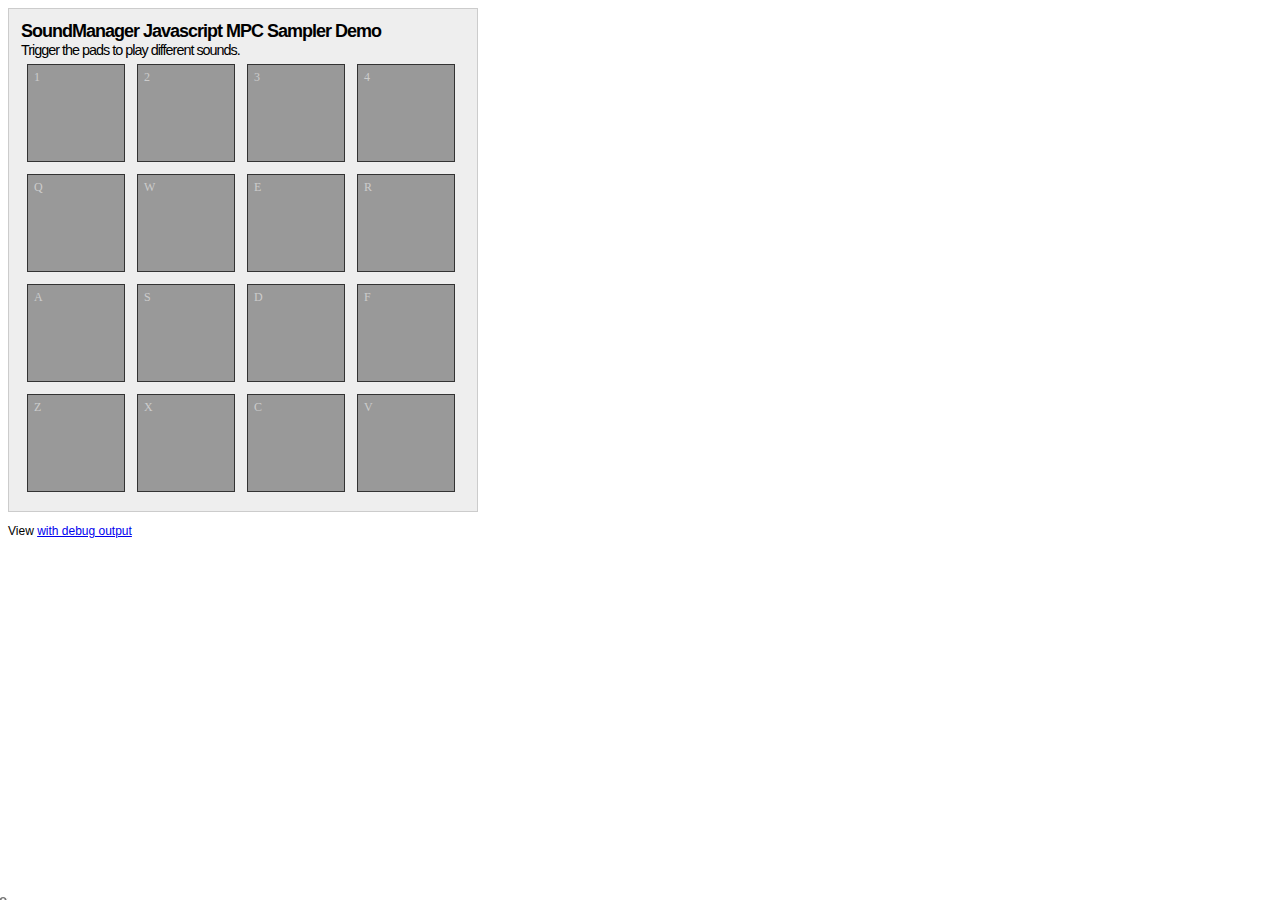
<file: allinmybox/static/soundmanager/demo/mpc/index.html>
<!DOCTYPE html PUBLIC "-//W3C//DTD XHTML 1.0 Strict//EN"
	"http://www.w3.org/TR/xhtml1/DTD/xhtml1-strict.dtd">
<html xmlns="http://www.w3.org/1999/xhtml" lang="en" xml:lang="en">
<head>
<title>SoundManager 2: A Javascript Sound API - MPC Demo</title>
<meta name="description" content="A downloadable Javascript sound library using javascript to flash communication" />
<meta name="keywords" content="DHTML audio, javascript sound, javascript audio, DHTML sound, work by Scott Schiller, schillmania, javascript to flash communication" />
<meta http-equiv="Content-Type" content="text/html; charset=windows-1252" />
<link rel="stylesheet" href="css/mpc.css" media="screen" />
<script type="text/javascript" src="../../script/soundmanager2.js"></script>
<script type="text/javascript" src="script/mpc.js"></script>
</head>
<body>

<div id="site">

 <div id="mpc">

  <h1>SoundManager Javascript MPC Sampler Demo</h1>
  <h2>Trigger the pads to play different sounds.</h2>

  <ul>
   <li id="btn-s0" onmousedown="soundManager.play('s0')">1<div></div></li>
   <li id="btn-s1" onmousedown="soundManager.play('s1')">2<div></div></li>
   <li id="btn-s2" onmousedown="soundManager.play('s2')">3<div></div></li>
   <li id="btn-s3" onmousedown="soundManager.play('s3')">4<div></div></li>
  </ul>

  <ul>
   <li id="btn-s4" onmousedown="soundManager.play('s4')">q<div></div></li>
   <li id="btn-s5" onmousedown="soundManager.play('s5')">w<div></div></li>
   <li id="btn-s6" onmousedown="soundManager.play('s6')">e<div></div></li>
   <li id="btn-s7" onmousedown="soundManager.play('s7')">r<div></div></li>
  </ul>

  <ul>
   <li id="btn-s8" onmousedown="soundManager.play('s8')">a<div></div></li>
   <li id="btn-s9" onmousedown="soundManager.play('s9')">s<div></div></li>
   <li id="btn-s10" onmousedown="soundManager.play('s10')">d<div></div></li>
   <li id="btn-s11" onmousedown="soundManager.play('s11')">f<div></div></li>
  </ul>

  <ul>
   <li id="btn-s12" onmousedown="soundManager.play('s12')">z<div></div></li>
   <li id="btn-s13" onmousedown="soundManager.play('s13')">x<div></div></li>
   <li id="btn-s14" onmousedown="soundManager.play('s14')">c<div></div></li>
   <li id="btn-s15" onmousedown="soundManager.play('s15')">v<div></div></li>
  </ul>

  <div class="clear"></div>

 </div>

  <p id="mpc-debug" class="note">View <a href="#debug=1" onclick="window.location.reload()">with debug output</a></p>
  <script type="text/javascript">if (window.location.href.toString().match(/debug/i)) { document.getElementById('mpc-debug').style.display = 'none'; }</script>

</div>

</body>
</html>
</file>
<file: allinmybox/static/soundmanager/demo/play-mp3-links/css/inlineplayer.css>
/*

 SoundManager 2: In-page MP3 player example
 ------------------------------------------

 Clicks on links to MP3s are intercepted via JS, calls are
 made to SoundManager to load/play sounds. CSS classes are
 appended to the link, which are used to highlight the
 current play state and so on.

 Class names are applied in addition to "sm2_link" base.

 Default:

 sm2_link

 Additional states:

 sm2_playing
 sm2_paused

 eg.

 <!-- default -->
 <a href="some.mp3" class="sm2_link">some.mp3</a>

 <!-- playing -->
 <a href="some.mp3" class="sm2_link sm2_playing">some.mp3</a>


 Note you don't require ul.graphic / ul.flat etc. for your use
 if only using one style on a page. You can just use .sm2_link{}
 and so on, but isolate the CSS you want.

 Side note: Would do multiple class definitions eg.

 a.sm2_default.sm2_playing{}

 .. except IE 6 has a parsing bug which may break behaviour,
 applying sm2_playing {} even when the class is set to sm2_default.


 If you want to make your own UI from scratch, here is the base:

 Default + hover state, "click to play":

 a.sm2_link {}
 a.sm2_link:hover {}

 Playing + hover state, "click to pause":

 a.sm2_playing {}
 a.sm2_playing:hover {}

 Paused + hover state, "click to resume":

 a.sm2_paused {}
 a.sm2_paused:hover {}


*/

/* two different list types */

ul.flat {
 list-style-type:none;
 padding-left:0px;
}

ul.flat li,
ul.graphic li {
 padding-bottom:1px;
}

ul.flat li a {
 display:inline-block;
 padding:2px 4px 2px 4px;
}

ul.graphic {
 list-style-type:none;
 padding-left:0px;
 margin-left:0px;
}

/* background-image-based CSS3 example */

ul.graphic {
 list-style-type:none;
 margin:0px;
 padding:0px;
}

ul.graphic li {
 margin-bottom:2px;
}

ul.graphic li a,
ul.graphic li a.sm2_link {
 /* assume all items will be sounds rather than wait for onload etc. in this example.. may differ for your uses. */
 display:inline-block;
 padding-left:22px;
 min-height:16px;
 border:3px solid #666;
 background-color:#666;
 -moz-border-radius:3px;
 -webkit-border-radius:3px;
 border-radius:3px;
 padding:0px 3px 0px 20px;
 min-width:19em;
 _width:19em;
 text-decoration:none;
 font-weight:bold;
 color:#fff;
}

ul.graphic li a.sm2_link {
 /* safari 3.1+ fun (or, proprietary crap. TBD.) */
 -webkit-transition-property: hover;
 -webkit-transition: all 0.15s ease-in-out;
}

ul.graphic li a.sm2_link,
ul.graphic li a.sm2_paused:hover,
ul.graphic li a.sm2_link:hover {
 background:#333 url(../image/icon_play.png) no-repeat 0px 50%;
 _background-image:url(../image/icon_play.gif); /* IE 6 */
 border-color:#333;
}

ul.graphic li a.sm2_paused {
 background-color:#999;
 border-color:#999;
}

ul.graphic li a.sm2_paused:hover {
 background:#999 url(../image/icon_play.png) no-repeat 0px 50%;
 _background-image:url(../image/icon_play.gif);
 border-color:#999;
}

ul.graphic li a.sm2_playing,
ul.graphic li a.sm2_playing:hover {
 background:#336699 url(../image/icon_pause.png) no-repeat 0px 50%;
 _background-image:url(../image/icon_pause.gif);
 border-color:#336699;
 text-decoration:none;
}

/* hide button while playing?
ul.graphic li a.sm2_playing {
 background-image:none;
}
*/

/* flat CSS example */

ul.flat a.sm2_link {
 /* default state: "a playable link" */
 border-left:6px solid #999;
 padding-left:4px;
 padding-right:4px;
}

ul.flat a.sm2_link:hover {
 /* default (inactive) hover state */
 border-left-color:#333;
}


ul.flat a.sm2_playing {
 /* "now playing" */
 border-left-color:#6666ff;
 background-color:#000;
 color:#fff;
 text-decoration:none;
}

ul.flat a.sm2_playing:hover {
 /* "clicking will now pause" */
 border-left-color:#cc3333;
}

ul.flat a.sm2_paused {
 /* "paused state" */
 background-color:#666;
 color:#fff;
 text-decoration:none;
}

ul.flat a.sm2_paused:hover {
 /* "clicking will resume" */
 border-left-color:#33cc33;
}
</file>
<file: allinmybox/static/soundmanager/demo/page-player/css/page-player.css>
/*

 SoundManager 2: "page as playlist" example
 ------------------------------------------
 http://schillmania.com/projects/soundmanager2/

*/

.spectrum-container {
 display:none;
}

ul.use-spectrum li.sm2_playing .spectrum-container {
 position:absolute;
 left:0px;
 top:0px;
 margin-left:-266px;
 margin-top:-1px;
 display:block;
 background-color:#5588bb;
 border:1px solid #99ccff;
 -moz-border-radius:4px;
 -webkit-border-radius:4px;
 border-radius:4px;
}

ul.use-spectrum .spectrum-box {
 position:relative;
 width:255px;
 font-size:1em;
 padding:2px 0px;
 height:1.2em;
 overflow:hidden;
}

ul.use-spectrum .spectrum-box .spectrum {
 position:absolute;
 left:0px;
 top:-2px;
 margin-top:20px;
 display:block;
 font-size:1px;
 width:1px;
 height:1px; /* set to 50px for a thick line, 1px for a thin line, etc. */
 overflow:hidden;
 background-color:#fff;
}

ul.playlist {
 list-style-type:none;
 margin:0px;
 padding:0px;

}

ul.playlist li {
 /* assume all items will be sounds rather than wait for onload etc. in this example.. may differ for your uses. */
 position:relative;
 display:block;
 width:auto;
 font-size:2em;
 color:#666;
 padding:0.25em 0.5em 0.25em 0.5em;
 border:none;
 letter-spacing:-1px; /* ZOMG WEB X.0. ;) */
 background-color:#f9f9f9;
 -webkit-transition-property: hover;
 -webkit-transition: background-color 0.15s ease-in-out;
}

ul.playlist li a {
 display:block;
 text-decoration:none;
 font-weight:normal;
 color:#000;
 font-size:120%;
 outline:none;
 position:relative;
 z-index:2;
}

ul.playlist li.sm2_playing,
ul.playlist li.sm2_paused,
ul.playlist li.sm2_playing a {
 color:#fff;
 border-radius:3px;
 -webkit-border-radius:3px;
 -moz-border-radius:3px;
}

ul.playlist li:hover {
 background-color:#eee;
}

ul.playlist li:hover a {
 color:#333;
}

ul.playlist li.sm2_playing,
ul.playlist li.sm2_playing:hover {
 background-color:#6699cc;
}

ul.playlist li.sm2_paused {
 background-color:#999;
}

ul.playlist li.sm2_playing:hover a,
ul.playlist li.sm2_paused a {
 color:#fff;
}

ul.playlist li .controls {
 display:none;
}

ul.playlist li .peak,
ul.playlist.use-peak li .peak {
 display:none;
 position:absolute;
 top:0.55em;
 right:0.5em;
}

ul.playlist li.sm2_playing .controls,
ul.playlist li.sm2_paused .controls {
 position:relative;
 display:block;
}

ul.playlist.use-peak li.sm2_playing .peak,
ul.playlist.use-peak li.sm2_paused .peak {
 display:inline;
 display:inline-block;
}

ul.playlist.use-peak li .peak {
 display:none; /* IE 7 */
}

ul.playlist li.sm2_paused .controls {
 background-color:#666;
}

ul.playlist li:hover .controls .statusbar {
 position:relative;
 cursor:ew-resize;
 cursor:-moz-grab;
 cursor:grab;
}

ul.playlist li.sm2_paused .controls .statusbar {
 background-color:#ccc;
}

ul.playlist li .controls {
 position:relative;
 margin-top:0.25em;
 margin-bottom:0.25em;
 background-color:#99ccff;
}

ul.playlist li .controls .statusbar {
 position:relative;
 height:0.5em;
 background-color:#ccddff;
 border:2px solid #fff;
 border-radius:2px;
 -moz-border-radius:2px;
 -webkit-border-radius:2px;
 overflow:hidden;
 cursor:-moz-grab;
 cursor:grab;
}

ul.playlist li .controls.dragging .statusbar {
 cursor:-moz-grabbing;
 cursor:grabbing;
}

ul.playlist li .controls .statusbar .position,
ul.playlist li .controls .statusbar .loading,
ul.playlist li .controls .statusbar .annotation {
 position:absolute;
 left:0px;
 top:0px;
 height:0.5em;
}

ul.playlist li .controls .statusbar .position {
 background-color:#336699;
 border-right:3px solid #336699;
 border-radius:3px;
 -moz-border-radius:3px;
 -webkit-border-radius:3px;
}

ul.playlist li.sm2_paused .controls .statusbar .position {
 background-color:#666;
 border-color:#666;
}

ul.playlist li .controls .statusbar .loading {
 background-color:#eee;
}

ul.playlist li .controls .statusbar .position,
ul.playlist li .controls .statusbar .loading {
 width:0px;
}

ul.playlist li.sm2_playing a.sm2_link,
ul.playlist li.sm2_paused a.sm2_link {
 margin-right:4.5em; /* room for timing stuff */
}

ul.playlist li .timing {
 position:absolute;
 display:none;
 text-align:right;
 right:1em;
 top:1em;
 width:auto;
 height:1em;
 padding:3px 5px;
 background-color:#5588bb;
 border:1px solid #99ccff;
 -moz-border-radius:4px;
 -khtml-border-radius:4px;
 border-radius:4px;
 letter-spacing:0px;
 font:44% monaco,"VT-100",terminal,"lucida console",courier,system;
 line-height:1em;
 vertical-align:middle;
}

ul.playlist.use-peak li .timing {
 right:4.25em;
}

ul.playlist li:hover .timing {
 z-index:2;
}

ul.playlist li .timing div.sm2_timing {
 margin:0px;
 padding:0px;
 margin-top:-1em;
}

ul.playlist li.sm2_playing .timing,
ul.playlist li.sm2_paused .timing {
 display:block;
}

ul.playlist li.sm2_paused .timing .sm2_position {
 text-decoration:blink; /* hee hee. first actual appropriate use? :D */
}

ul.playlist li.sm2_paused .timing,
ul.playlist.use-peak li.sm2_paused .peak {
 background-color:#888;
 border-color:#ccc;
}

/* peak data */

/* ul.playlist ... */

ul.playlist.use-peak li .peak {
 display:none;
 zoom:1;
 border:1px solid #99ccff;
 padding:2px;
 height:0.55em;
 -moz-border-radius:4px;
 -khtml-border-radius:4px;
 border-radius:4px;
 background-color:#5588bb;
 width:0.8em;
 height:0.55em;
 margin-top:-3px;
}

ul.playlist.use-peak li .peak-box {
 position:relative;
 width:100%;
 height:0.55em;
 overflow:hidden;
}

ul.playlist li .peak .l,
ul.playlist li .peak .r {
 position:absolute;
 left:0px;
 top:0px;
 width:7px;
 height:50px;
 background:#fff;
 border:1px solid #fff;
 -moz-border-radius:1px;
 -khtml-border-radius:1px;
 margin-top:1em;
}

ul.playlist li .peak .l {
 margin-right:1px;
}

ul.playlist li .peak .r {
 left:10px;
}

#control-template {
 display:none;
}
</file>
<file: allinmybox/static/soundmanager/demo/360-player/360player.css>
/* General warning: Beta-ish. Code could be a bit cleaner. */

.ui360,
.ui360 * {
 position:relative;
}

.ui360,
.sm2-360ui {
 /* size of the container for the circle, etc. */
 width:50px;
 height:50px;
}

.ui360 {
 position:relative;
 /* a little extra spacing */
 padding-top:1px;
 padding-bottom:1px;
 margin-bottom:-18px; /* approximate "line height" we want */
 margin-left:42px; /* 50px, with a few off */
}

.ui360 a {
 line-height:50px;
}

.sm2-360ui {
 margin-left:-50px;
}

.ui360 {
 width:auto;
}

.ui360,
.ui360 * {
 vertical-align:middle;
}

.sm2-360ui {
 position:relative;
 display:inline-block; /* firefox 3 et al */
 float:left; /* firefox 2 needs this, inline-block would work with fx3 and others */
 *float:left; /* IE 6+7 */
 *display:inline;
 *clear:left;
}

.sm2-360ui.sm2_playing,
.sm2-360ui.sm2_paused {
 /* bump on top when active */
 z-index:10;
}

.ui360 a.sm2_link { /* this class added to playable links by SM2 */
 position:relative;
}

.ui360 a {
 color:#000;
 text-decoration:none;
}

.ui360 a,
.ui360 a:hover,
.ui360 a:focus {
 padding:2px;
 margin-left:-2px;
 margin-top:-2px;
}

.ui360 a:hover,
.ui360 a:focus {
 background:#eee;
 -moz-border-radius:3px;
 -webkit-border-radius:3px;
 -khtml-border-radius:3px;
 border-radius:3px;
 outline:none;
}

.ui360 .sm2-canvas {
 position:absolute;
 left:0px;
 top:0px;
}

.ui360 .sm2-timing {
 position:absolute;
 display:block;
 left:0px;
 top:0px;
 width:100%;
 height:100%;
 margin:0px;
 font:11px "helvetica neue",helvetica,monaco,lucida,terminal,monospace;
 color:#666;
 text-align:center;
 line-height:50px;
}

.ui360 .sm2-timing.alignTweak {
 text-indent:1px; /* devious center-alignment tweak for Safari (might break things for others.) */
}

.ui360 .sm2-cover {
 position:absolute;
 left:0px;
 top:0px;
 z-index:2;
 display:none;
}

.ui360 .sm2-360btn {
 position:absolute;
 top:50%;
 left:50%;
 width:22px;
 height:22px;
 margin-left:-11px;
 margin-top:-11px;
 cursor:pointer;
 z-index:3;
}

.ui360 .sm2-360btn-default {
}

.ui360 .sm2-360data {
 display:inline-block;
 font-family:helvetica;
}

.ui360 .sm2-360ui.sm2_playing .sm2-cover,
.ui360 .sm2-360ui.sm2_paused .sm2-cover {
 display:block;
}

/* this could be optimized a fair bit. */

.ui360 .sm2-360btn-default {
 background:transparent url(360-button-play.png) no-repeat 50% 50%;
 _background:transparent url(360-button-play.gif) no-repeat 50% 50%; /* IE 6-only: special crap GIF */
 cursor:pointer;
}

.ui360 .sm2-360ui.sm2_paused .sm2-360btn {
 background:transparent url(360-button-play.png) no-repeat 50% 50%;
 _background:transparent url(360-button-play.gif) no-repeat 50% 50%;
 cursor:pointer;
}

.ui360 .sm2-360btn-default:hover,
.ui360 .sm2-360ui.sm2_paused .sm2-360btn:hover {
 background:transparent url(360-button-play-light.png) no-repeat 50% 50%;
 _background:transparent url(360-button-play.gif) no-repeat 50% 50%;
 cursor:pointer;
}

.ui360 .sm2-360ui.sm2_playing .sm2-360btn:hover,
.ui360 .sm2-360btn-playing:hover {
 background:transparent url(360-button-pause-light.png) no-repeat 50% 50%;
 _background:transparent url(360-button-pause-light.gif) no-repeat 50% 50%;
 cursor:pointer;
}


.ui360 .sm2-360ui.sm2_playing .sm2-timing {
 visibility:visible;
}

.ui360 .sm2-360ui.sm2_buffering .sm2-timing {
 visibility:hidden;
}

.ui360 .sm2-360ui .sm2-timing,
.ui360 .sm2-360ui .sm2-360btn:hover + .sm2-timing,
.ui360 .sm2-360ui.sm2_paused .sm2-timing {
 visibility:hidden;
}

.ui360 .sm2-360ui.sm2_dragging .sm2-timing,
.ui360 .sm2-360ui.sm2_dragging .sm2-360btn:hover + .sm2-timing {
 /* paused + dragging */
 visibility:visible;
}

.ui360 .sm2-360ui.sm2_playing .sm2-360btn,
x.ui360 .sm2-360btn-playing,
.ui360 .sm2-360ui.sm2_dragging .sm2-360btn,
.ui360 .sm2-360ui.sm2_dragging .sm2-360btn:hover,
.ui360 .sm2-360ui.sm2_dragging .sm2-360btn-playing:hover {
 /* don't let pause button show on hover when dragging (or paused and dragging) */
 background:transparent;
 cursor:auto;
}

.ui360 .sm2-360ui.sm2_buffering .sm2-360btn,
.ui360 .sm2-360ui.sm2_buffering .sm2-360btn:hover {
  background:transparent url(icon_loading_spinner.gif) no-repeat 50% 50%;
  opacity:0.5;
  visibility:visible;
}

/* inline list style */

.sm2-inline-list .ui360,
.sm2-inline-block .ui360 {
 position:relative;
 display:inline-block;
 float:left;
 _display:inline;
 margin-bottom:-15px;
}

.sm2-inline-list .ui360 {
 margin-bottom:0px;
}

.sm2-inline-block .ui360 {
 margin-right:8px;
}

.sm2-inline-list .ui360 a {
 display:none;
}

/* annotations */

ul.ui360playlist {
 list-style-type:none;
}

ul.ui360playlist,
ul.ui360playlist li {
 margin:0px;
 padding:0px;
}

div.ui360 div.metadata {
 display:none;
}

div.ui360 a span.metadata,
div.ui360 a span.metadata * {
 /* name of track, note etc. */
 vertical-align:baseline;
}
</file>
<file: allinmybox/static/soundmanager/demo/index.css>
body {
 background:#fff;
 margin:0px;
 padding:0px;
 font:75% "helvetica neue",helvetica,arial,verdana,tahoma,"sans serif";
}

/*
html.isSafari * {
 text-shadow: 0 0 0 #000; /* dumbass safari high contrast font rendering tweak */
}
*/

h1,
h2.special {
 letter-spacing:-1px;
}

h1, h2, h3, h4 {
 font-size:1em;
 margin:0px;
 padding:0px;
 vertical-align:middle;
}

h4.new {
 min-height:24px;
}

h1 {
 font-size:2em;
}

h2 {
 font-family:helvetica,arial,verdana,tahoma,"sans serif";
 font-size:1.5em;
}

h3 {
 font-size:1.17em;
 border-bottom:1px solid #ccc;
 padding-bottom:0.25em;
 margin-top:1.5em;
}

h4 {
 margin:1.5em 0px 0.5em 0px;
 font-size:1.1em;
}

em em {
 /* special highlight */
 color:#003366;
 background:#e9f3ff;
 font-weight:bold;
 margin-top:-0.3em;
 padding:0.2em 0.25em;
}

pre {
 border-left:2px solid #f3f3f3;
 padding-left:0.5em;
}

dl pre {
 border-color:#e9f3ff;
 margin-left:-0.5em;
}

dl.alt pre {
 border-color:#f3f3f3;
}

pre,
code,
.code,
dt,
#soundmanager-debug {
 font-family:monaco,"VT-100","lucida console",monospace,courier,system,sans-serif;
 font-size:11px; /* x-small is 11px on mac, 10px on windows. D'oh. */
 font-weight:normal;
 line-height:1.5em;
 color:#099;
 background:#f6fcff;
 /* font-smooth:never; */ /* We don't need no steenkeng font smoothing! - http://www.w3.org/TR/css3-fonts/#font-smooth-prop */
}

pre {
 font-size:11px; /* x-small */
 line-height:1.75em;
}

pre.specialcommentblock span span {
 font-size:x-small;
}

pre span span {
 /* font-size:x-small; */
}

pre.small {
 font-size:90%;
}

p pre,
p.in pre {
 font-size:0.97em;
}

#soundmanager-debug {
 background:#fff;
 padding-left:0.75em;
 border:2px solid #ddeeff;
 font-size:11px;
 line-height:1.7em;
}

#soundmanager-debug div {
 margin:0px;
 padding:0.25em 0px;
 font-size:x-small;
 color:#333;
}

#soundmanager-debug div.sm2-alt {
 background-color:#fff;
 color:#556677;
}

#live-debug {
 display:table;
 *display:block;
}

#live-debug #soundmanager-debug .sm2-alt {
 background-color:#f3f9ff;
 color:#336699;
}

dd pre,
dd code {
 background:transparent;
}

pre code {
 font-family:monaco,"VT-100","lucida console",courier,system,sans-serif;
 font-size:11px;
}

pre {
 white-space:-moz-pre-wrap;
 white-space:pre-wrap;
 word-wrap:break-word; /* IE */
}

pre span,
code span,
dt span {
 color:#339933;	
}

pre span span,
code span span,
dt span span {
 color:#667788;
}

pre.block,
pre.block code,
div.block div.code {
 position:relative;
 display:table;
 *display:block;
 border:1px solid #ccc;
 -moz-border-radius:3px;
 -khtml-border-radius:3px;
 -webkit-border-radius:3px;
}

div.block,
pre.block {
 background:#e9f3ff;
 border-color:#eee;
 padding:3px;
}

pre.block code,
div.block div.code {
 background:#fff;
 border:1px solid #ccddee;
 padding:0.5em;
 font-size:11px;
}

dl {
 background:#f9fcff;
 padding-bottom:1px;
}

dd {
 margin:1em 0px;
 padding:0px 0.5em;
 line-height:1.5em;
}

dt {
 margin:0px;
 padding:0px;
 margin:0.5em 0px 1em 0px;
 border-bottom:1px solid #ddeeff;
 padding:0.3em 0.3em;
 padding-top:0.5em;
 text-indent:0.25em;
 background:#eef6ff;
 font-size:1em;
 line-height:1.5em;
}

dt.alt {
 background:#f3f3f3;
 border-bottom-color:#e6e6e6;
}

dl.alt {
 background:#fcfcfc;
 padding:0px 0px 1px 0px;
}

h2 {
 padding-top:0.5em;
}

#top {
 position:relative;
 padding:1em 1em 0px 1em;
 background:#222;
 color:#fff;
 z-index:1;
}

#top,
#top div {
 *zoom:1;
}

#top h1 {
 /* special christmas light case */
 display:inline;
}

#top h2 {
 /* tagline */
 font-size:1.25em;
 font-weight:lighter;
 padding-top:2px;
 letter-spacing:-1px;
}

#main {
 position:relative;
 padding:0px 0px 2em 0px;
 padding-top:1px;
 margin:0px auto;
 max-width:110em;
 *padding:0px 1em 2em 1em;
 zoom:1;
}

.columnar {
 position:relative;
 margin:0px;
 padding:0px;
 margin:2em 0.5em 0.5em 0.5em;
}

.columnar .c1 {
 position:absolute;
 left:0px;
 top:0px;
 width:20em;
 height:30px;
 _position:relative; /* IE 6 hackery */
 _height:auto;
}

#doc .columnar .c1 {
 left:auto;
 right:1em;
 _right:auto;
}

.columnar .c1 h2 {
 position:relative;
 font-size:1.2em;
 padding:0.46em 0.5em;
 vertical-align:middle;
 background:#333;
 color:#fff;
}

.columnar .c1 p {
 margin:0.5em 0px 1em 0px;
 padding-left:0.5em;
 padding-right:0.5em;
 font-size:0.95em;
 line-height:1.35em;
 color:#666;
}

.columnar .c1 p code {
 font-size:xx-small;
 color:#336699;
}

.columnar .c2 {
 position:relative;
 margin-top:2.33em;
 margin-top:1px;
 border-top:0.25em solid #333;
 margin-left:22em;
 margin-bottom:1.5em;
}

.triple .columnar .c2 {
 margin-right:21.25em;
 min-width:20em;
}

#doc .triple .columnar .c2 {
 margin-left:21.5em;
 margin-right:23em;
}

#doc .triple .columnar .c1 {
 margin-right:0px;
 margin-left:21.25em;
}

.columnar .c2 p:first-child {
 margin-top:0.2em;
}

.columnar .c2 h3:first-child {
 margin-top:0.2em;
 padding-bottom:0.3em;
}

.columnar .c2 > .f-block:first-child > h4 {
 margin-top:0.5em;
}

.columnar .c2 strong strong {
 display:block;
 padding:0.5em;
 border-bottom:1px solid #999;
 background:#f0f6ff;
 color:#336699;
}

.columnar .c2 p {
 line-height:1.5em;
}

.three .columnar {
 position:relative;
}

.three .columnar .c1 {
 position:relative;
 width:20em;
}

.three .columnar .c2 {
 position:relative;
 margin-right:16em;
}

.c3 {
 position:absolute;
 right:1em;
 margin-right:16px;
 top:2em;
 width:16em;
 margin-top:-0.5em;
}

#doc .c3 {
 right:auto;
 margin-right:0px;
 margin-left:16px;
 left:1.25em;
}

#nav {
 position:relative;
 margin-top:0.75em;
 margin-left:-0.5em;
}

ul {
 line-height:1.5em;
}

#nav ul {
 margin:0px;
 padding:0px;
 line-height:1em;
 list-style-type:none;
}

#nav>ul {
/*
 border-top:1px solid #333;
*/
}

#nav ul li {
 position:relative;
 margin:0px;
 padding:0px;
 float:left;
 display:inline;
 padding-right:1px;
}

#nav ul li ul {
 position:absolute;
 z-index:1;
 display:none;
 min-width:17em;
 max-width:20em;
 background:#3399cc;
 opacity:0.95;
 _width:17em;
 *opacity:1;
 *top:1.5em;
 *left:0px;
}

#nav ul li:last-child ul {
 right:1px;
}


#nav ul li:hover ul,
#nav ul li ul:hover {
 display:block;
}

#nav ul li ul li {
 float:none;
 display:block;
 width:100%;
}

#nav ul li ul li a {
 display:block;
 width:auto;
 border:none;
 padding:0.4em;
 padding-left:1em;
 color:#fff;
}

#nav ul li a {
 display:inline-block;
 padding:0.3em 0.5em;
 padding-left:0.75em;
 padding-right:0.75em;
 text-decoration:none;
 font-weight:bold;
 color:#ccc;
}

#nav ul li strong a {
 background:#336699;
 background:#;
 background:#fff;
 color:#333;
}

#nav ul li strong a:hover,
#nav ul li a:hover,
#nav ul>li:hover strong a,
#nav ul>li:hover>a {
 background:#3399cc;
 color:#fff;
}

#nav ul li ul li a:hover {
 background:#336699;
}

#version {
 position:relative;
 float:right;
 display:inline;
 margin-left:1em;
 font-size:x-small;
 margin-bottom:0px;
 margin-top:0.25em;
 color:#999;
}

div.clear {
 clear:both;
 font-size:1px;
 line-height:1px;
}

.note {
 margin-top:0.5em;
 font-size:0.95em;
 color:#999;
}

.note a {
 color:#666;
 padding:1px;
 margin:-1px;
}

.note a:hover {
 color:#fff;
 background:#666;
}

ul.standard {
 line-height:1.5em;
 padding-left:1.2em;
 color:#333;
 margin-top:0.5em;
 margin-bottom:0.5em;
 list-style-type:square;
}

ul.standard li {
 margin-bottom:0.5em;
}

ul.standard ul {
 margin-top:0.5em;
 margin-bottom:1em;
 padding-left:1.2em;
}

.c3 {
 background:#fcfcfc;
}

.c3 ul {
 list-style-type:none;
}

.c3 ul,
.c3 ul li {
 margin:0px;
 padding:0px;
}

.c3 h2 {
 font-size:1.1em;
 text-indent:0.4em;
}

.c3 ul li a {
 display:block;
 margin:0px;
 padding:0.25em 0.5em;
}

.c3 .box {
 margin-top:6px;
}

.wedge,
.c3 h2 {
 position:relative;
 background:#333;
 color:#fff;
 margin:0px;
 padding:0px;
 height:2.101em;
 line-height:1.65em;
}

.c3 h2 {
 height:1.75em;
 line-height:1.75em;
}

.wedge {
 background-color:#3399cc;
}

.wedge-dark {
 background:#333;
}

.wedge .l,
.wedge .r {
 border-top:1.75em solid #333;
}

.c3 h2 .l,
.c3 h2 .r {
 border-top:1.66em solid #333;
}

.wedge .l,
.c3 h2 .l {
 background:transparent url(../demo/_image/wedge.png) no-repeat -64px 0px;
 position:absolute;
 left:0px;
 top:0px;
 width:16px;
 height:100%;
 margin-left:-16px;
 border-top:1.7em solid #333;
}

.wedge .r,
.wedge-dark .r,
.c3 h2 .r {
 background:transparent url(../demo/_image/wedge.png) no-repeat -48px 0px;
 position:absolute;
 right:0px;
 top:0px;
 width:16px;
 height:100%;
 margin-right:-16px;
}

.wedge .l,
.wedge .r {
 border-color:#3399cc;
}

.wedge .l {
 background-position:-64px -64px;
}

.wedge .r {
 margin-top:-16px;
 border-top:none;
 height:16px;
 border-bottom:1.7em solid #3399cc;
 background-position:0px -192px;
}

.wedge-dark .l,
.wedge-dark .r {
 border-color:#333;
}

.wedge-dark .l {
 background-position:-64px 0px;
}

.wedge-dark .r {
 background-position:0px -128px;
}

.c3 h2 .r.up {
 margin-top:-16px;
 border-top:none;
 height:16px;
 border-bottom:1.66em solid #333;
 background-position:0px -128px;
}

.c3 h2 .l.flat,
.wedge .l.flat, 
.c3 h2 .r.flat,
.wedge .r.flat {
 background-image:none;
}

.c3 ul {
 margin:0px;
 padding:0px;
 margin-top:0.125em;
 margin-bottom:0.25em;
 list-style-type:none;
}

.c3 ul li {
 border:1px solid #f3f3f3;
 border-top:none;
 border-bottom:none;
}

.c3 ul ul li {
 border:none;
}

.c3 ul li {
 margin:0px;
 padding:0px;
}

.c3 ul li ul li {
 font-family:monaco,"VT-100","lucida console",courier,system,sans-serif;
 font-size:x-small;
 font-size:11px;
 line-height:1.5em;
 text-indent:0.5em;
 padding:0.25em 0.25em 0.25em 0.25em;
 cursor:hand;
 font-smooth:never;
}

.c3 ul li ul li.alt {
 background-color:#f8f8f8;
}

.c3 ul li ul li:hover {
 background-color:#ccc;
 cursor:pointer;
 cursor:hand;
}

.c3 ul li ul li.active {
 background-color:#3399cc;
 color:#fff;
}

.c3 ul li ul li.active:hover {
}

.c3 h3 {
 margin:0px;
 padding:0px;
 background:#3399cc;
 border:none;
 color:#fff;
 font-size:1.3em;
 text-indent:0.5em;
 font-size:1em;
 height:1.67em;
 padding:0.25em 0.5em;
 padding:0px;
 
}

.c3 h4 {
 font-size:1em;
 margin:1em 0.25em 0.25em 0.25em;
 padding:0px 0.25em;
 padding:0.2em 0.2em 0.2em 0.5em;
 vertical-align:middle;
 margin:0px;
 color:#333;
 background:#eef6ff;
 border-top:1px solid #fff;
 border-bottom:1px solid #ddeeff;
}

#get-satisfaction h2 a {
 color:#fff;
}

#get-satisfaction a {
 color:#333;
}

#get-satisfaction a:hover {
 color:#fff;
}

.c3 h2 a {
 color:#fff;
}

.c3 h2 a:hover {
 color:#fff;
 text-decoration:underline;
}

.flash9 {
 background-image:url(../demo/_image/flash9.png);
 background-repeat:no-repeat;
 background-position:bottom right;
 _background-image:none;
}

li.flash9 {
 background-position:bottom right;
}

.flash9.active {
 background-image:url(../demo/_image/flash9-dark.png);
 _background-image:none;
}

.new {
 background-image:url(../demo/_image/new.png);
 background-repeat:no-repeat;
 background-position:bottom right;
 _background-image:none;
}

.recent {
 background-image:url(../demo/_image/new-bw.png);
 background-repeat:no-repeat;
 background-position:bottom right;
 _background-image:none;
}

.new.active,
.recent.active {
 background-image:url(../demo/_image/new-dark.png);
 _background-image:none;
}

li.new {
 background-position:top right;
}

span.nevermind,
.removed {
 text-decoration:line-through;
 opacity:0.75;
}

.padded {
 padding:0.5em;
}

.c3 p {
 font-size:0.9em;
 padding-left:0.5em;
 padding-right:0.5em;
}

.c1 pre code {
 margin-top:0px;
 font-size:xx-small;
 color:#336699;
 margin-left:0px;
}

.c1 pre {
 margin-top:0px;
 padding-top:0px;
 margin-left:0.5em;
}

#reset-filter {
 position:relative;
 font-family:"Helvetica Neue Light","Helvetica Neue","Helvetica",helvetica,arial,verdana,sans-serif;
 font-weight:lighter;
 font-size:2.5em;
 letter-spacing:-1px;
 margin:0px;
}

.c2 .option {
 font-size:small;
 float:right;
 display:inline;
 margin-left:1em;
 margin-right:0.5em;
 margin-top:3px;
 line-height:1em;
 white-space:nowrap;
}

.c2 .option a {
 padding:0.1em 0.35em 0.1em 0.35em;
 color:#3399cc;
}

.c2 .option a:hover {
 background:#3399cc;
 color:#fff;
}

#filter-box {
 position:relative;
 display:none;
}

#get-satisfaction {
 position:relative;
}

#gsfn_content {
 padding:0.5em 0px 0px 0px;
}

#gsfn_content ul {
 margin-bottom:0.5em;
}

#gsfn_content ul li {
 border:none;
 padding:0px;
}

div#gsfn_list_widget img {
 border: none;
}

div#gsfn_list_widget a {
 text-decoration:none;
}

div#gsfn_list_widget a.widget_title {
 display: block;
 margin-bottom: 10px;
 font-weight: bold;
}

div#gsfn_list_widget .powered_by {
 font-family:verdana,arial;
 margin:0px 1em 0px 1em;
 padding:0.25em 0px 0px 0px;
 border-top: 1px solid #ccc;
 font-size:xx-small;
 opacity:0.5;
}

div#gsfn_list_widget .powered_by:hover {
 opacity:1;
}

div#gsfn_list_widget .powered_by a:hover {
 color:#666;
}

div#gsfn_list_widget div#gsfn_content {
 font-size:x-small;
 font-size:0.9em;
 padding-left:0.5em;
 padding-right:0.5em;
}

div#gsfn_list_widget div#gsfn_content li {
 text-align:left;
 position: relative;
 clear:right;
 *zoom:1;
}

div#gsfn_list_widget div#gsfn_content li:hover {
 background:#3399cc;
 color:#fff;
}

div#gsfn_list_widget div#gsfn_content a.gsfn_link {
 line-height: 120%;
 display:block;
}

div#gsfn_list_widget div#gsfn_content span.time {
 font-size: xx-small;
 color:#999;
 padding-left:3px;
 padding-right:3px;
 text-align:right;
 float:right;
 display:inline;
 margin-top:1px;
}

div#gsfn_list_widget div#gsfn_content li:hover span.time {
 color:#fff;
}

div#gsfn_list_widget div#gsfn_content p.gsfn_summary {
 margin-top: 2px;
 position:relative;
 z-index:2;
}

.tight {
 margin-top:0px;
}

.compact {
 margin-bottom:0.25em;
}

.c2 a,
a.cta {
 margin-top:-0.3em;
 padding:0.2em 0.25em;
 text-decoration:none;
 color:#3399cc;
 -khtml-border-radius:0.25em;
 -moz-border-radius:0.25em;
 border-radius:0.25em;
 zoom:1;
}

.c2 a {
 margin-left:-0.2em;
 margin-right:-0.2em;
 color:#3399cc;
 font-weight:bold;
 text-decoration:none;
}

.c2 a.cta {
 text-decoration:none;
}

a.cta span {
 font-size:1.5em;
 line-height:1em;
}

a.cta:hover,
.c2 a:hover {
 background:#3399cc;
 border-color:#3399cc;
 color:#fff;
 text-decoration:none;
}

a.cta-more {
 color:#ddeeff;
 font-size:0.8em;
 position:absolute;
 right:0px;
 margin:0px;
 padding:1px;
 bottom:0.9em;
 line-height:1em;
}

a.cta-more:hover {
 background:#fff;
 color:#3399cc;
}

#favtape:hover {
 background:#ff0066;
 border-color:#ff0066;
 color:#fff;
}

#soundcloud {
 width:83px;
 height:58px;
 display:inline-block;
 display:-moz-inline-box;
 overflow:hidden;
 background:transparent url(../demo/_image/soundcloud-thecloudplayer-logo.png) no-repeat 0px -59px;
 margin-right:3px;
}

#soundcloud span {
 position:absolute;
 text-indent:-9999em;
}

#soundcloud:hover {
 background-position:0px 0px;
}

#nav ul li ul {
 /* eh, why not. */
 -moz-box-shadow:2px 2px 2px rgba(51,153,204,0.2);
 -khtml-box-shadow:2px 2px 2px rgba(51,153,204,0.2);
 -webkit-box-shadow:2px 2px 2px rgba(51,153,204,0.2);
 box-shadow:2px 2px 2px rgba(51,153,204,0.2);
}

.newer {
 vertical-align:middle;
}

.newer a,
a.feature,
.c2 .feature-hot {
 display:block;
 background:#9999aa;
 padding:0.25em 0.5em;
 margin:-0.25em 0px 0px -0.5em;
 color:#fff;
 font-weight:bold;
 border:3px solid #ccc;
 -moz-border-radius:8px;
 -khtml-border-radius:8px;
 line-height:1em;
 text-decoration:none;
 font-size:small;
 vertical-align:middle;
}

a.feature {
 display:inline;
 margin-left:0px;
}

.newer a,
.c2 .feature-hot {
 background:#ff0000;
 border-color:#ff6666;
 color:#fff;
 line-height:1em;
}

.newer a:hover,
.c2 .feature-hot:hover {
 background:#990000;
 border-color:#cc0000;
}

a.feature:focus,
a.feature:hover {
 background:#ff0000;
 border-color:#ff6666;
 color:#fff;
}

.newer p {
 margin:0px;
 padding:0px;
}

.inthewild {
 text-align:center;
}

.inthewild a,
.inthewild a img {
 border:none;
}

.inthewild a {
 margin-right:1em;
}

.inthewild a:last-child {
 margin-right:0px;
}

.inthewild a,
.inthewild a img {
 vertical-align:middle;
}

/* homepage-specific demo shiz */

ul.playlist {
 font-size:xx-small;
}

ul.playlist li a {
 font-size:1em;
}

ul.playlist li a,
ul.playlist li a:hover {
 background:transparent;
 -khtml-border-radius:0px;
 -moz-border-radius:0px;
 border-radius:0px;
 line-height:1em;
}

ul.playlist li .timing {
 top:0.6em;
 font-size:xx-small;
}

ul.playlist.use-peak li .peak {
 /* overrides */
 height:0.61em;
 margin-top:-5px;
 width:0.92em;
}

html.isSafari ul.playlist.use-peak li .peak {
 margin-top:-4px; /* dumb tweak */
}

ul.playlist.use-peak li .timing {
 right:4em;
}

ul.playlist.use-peak li .peak-box {
 height:0.66em;
}

ul.playlist li .peak .l {
 margin-right:0px;
}

ul.playlist li .peak .l,
ul.playlist li .peak .r {
 width:6px;
}

ul.playlist li .peak .r {
 left:9px;
}

ul.graphic li {
 line-height:1.5em;
}

ul.graphic li a,
ul.graphic li a.sm2_link {
 min-width:17.75em;
 width:auto;
}

ul.graphic li a,
ul.graphic li a.sm2_link {
 background-color:#ddd;
 border-color:#ddd;
 color:#333;
 vertical-align:middle;
}

ul.graphic li a {
 background:#ddd url(../demo/play-mp3-links/image/icon_play.png) no-repeat 0px 50%;
 _background-image:url(../demo/play-mp3-links/image/icon_play.gif);
}

ul.graphic li a:hover,
ul.graphic li a.sm2_paused:hover,
ul.graphic li a.sm2_link:hover,
ul.graphic li a.sm2_playing,
ul.graphic li a.sm2_playing:hover {
 background-color:#336699;
 border-color:#336699;
 color:#fff;
}

ul.graphic li a.sm2_link {
 /* Doesn't work on this page. */
 -webkit-transition-property: none;
 -webkit-transition: none;
}

.c2 ul.playlist li a {
 margin:0px;
 padding:0px;
}

#sm2-container {
 background:#f9f9f9;
 width:6px;
 height:6px;
}

#sm2-support {
 display:none;
 font-size:1em;
}

#demo-box {
 position:relative;
 float:right;
 display:inline;
 margin-left:1em;
 padding-left:16px;
 padding-right:16px;
 margin-right:1em;
 margin-top:-0.25em;
 width:21em;
 /* hide from IE 6 */
 _position:absolute;
 _left:-9999em;
 _top:-9999em;
}

#demo-box a.feature-hot {
 display:inline;
}

hr {
 visibility:hidden;
 margin:0px;
 padding:0px;
}

.demo-block {
 position:relative;
 background:#f9f9f9;
 border:1px solid #e6e6e6;
 padding:4px;
 padding-top:0.5em;
 margin-top:-0.55em;
 border-top:none;
}

#demo-header {
 color:#333;
 background:#f9f9f9;
 border:1px solid #e6e6e6;
 border-bottom:0px;
 margin-bottom:0px;
 padding:0.5em;
}

#demos h3 {
 padding-bottom:0px;
 text-indent:0.5em;
 font-weight:normal;
}

#demos h3 a {
 font-weight:normal;
}

#revision-list > li {
 margin-bottom:2em;
}

/* seasonal decorations */

#lights {
 position:absolute;
 border-top:1px solid #006600;
 left:0px;
 top:0px;
 width:100%;
 height:100%;
 overflow:hidden;
 display:none;
}

.xlsf-light {
 position:absolute;
 margin-top:-1px;
}

body.fast .xlsf-light {
 opacity:0.9;
}

.xlsf-light {
 opacity:0.9;
}

.xlsf-fragment {
 position:absolute;
 background:transparent url(christmas-lights/image/bulbs-50x50-fragments.png) no-repeat 0px 0px;
 width:50px;
 height:50px;
}

.xlsf-fragment-box {
 position:absolute;
 left:0px;
 top:0px;
 width:50px;
 height:50px;
 *width:100%;
 *height:100%;
 display:none;
}

.xlsf-cover {
 position:fixed;
 left:0px;
 top:0px;
 width:100%;
 height:100%;
 background:#fff;
 opacity:1;
 z-index:999;
 display:none;
}

.figure {
 display:inline;
 display:inline-block;
 border:1px solid #ddeeff;
 padding:0.5em;
 margin:0.5em 0px 0.5em 0px;
}

.figure .code {
}

.figure .code span {
 padding:0.25em;
 border:1px solid #f0f9ff;
 background:#fff;
}

.figure .code span.mid {
 color:#666;
}

#sm2-container.flash-debug {
 /* flash movie, when soundManager.debugFlash = true */
 position:relative;
 width:auto;
 height:300px;
 width:100%;
 background:#f6f6f6;
 border:1px solid #ccc;
}

#sm2-container.flash-debug object,
#sm2-container.flash-debug embed {
 border:1px solid #fff;
}
</file>
<file: allinmybox/static/soundmanager/demo/360-player/demo.css>
/* 

 -------------------------------------------------------------

 In-page demo CSS - see external CSS for actual relevant stuff.

 --------------------------------------------------------------

 */

#soundmanager-debug {
 /* SM2 debug container (optional, makes debug more useable) */
 position:absolute;position:fixed;*position:absolute;bottom:10px;right:10px;width:50em;height:18em;overflow:auto;background:#fff;margin:1em;padding:1em;border:1px solid #999;font-family:"lucida console",verdana,tahoma,"sans serif";font-size:x-small;line-height:1.5em;opacity:0.9;filter:alpha(opacity=90);
}

body {
 font:75% normal verdana,arial,tahoma,"sans serif";
}

h1, h2, h3 {
 font:3em arial,tahoma,verdana;
 font-weight:normal;
 margin-bottom:0px;
}

h1 {
 margin-top:0.25em;
}

h1, h2 {
 letter-spacing:-1px; /* zomg web x.0! ;) */ 
}

h2 {
 font-size:2em;
 margin-top:0px;
 margin-bottom:0.1em;
}

h3 {
 font-size:1.5em;
 margin-bottom:1em;
}

h1 a,
h1 a:hover {
 color:#000;
 text-decoration:none;
}

h1 a:hover {
 text-decoration:underline;
}

ul.notes {
 margin-left:0px;
 padding-left:1.5em;
}

.note {
 margin-top:0px;
 font-style:italic;
 color:#999;
 margin-bottom:0px;
}

pre {
 font-size:1.2em;
 _font-size:1em;
}

#left {
 max-width:56em;
 margin-left:1em;
}
</file>
<file: allinmybox/static/soundmanager/demo/template/template.css>
/*

 DEMO ONLY, just to make the demo page pretty.

 You don't need this stuff for SM2 to work. :)

*/

body {
 font-size:75%;
}

code, pre {
 font-family:"lucida console",monaco,courier,terminal,system;
 font-size:100%;
 color:#2233cc;
}

em em {
 font-weight:normal;
 font-style:normal;
 color:#339933;
}

h1,
h2.special {
 letter-spacing:-1px;
}

h1, h2, h3, h4 {
 font-family:"helvetica neue",helvetica,verdana,arial,tahoma,"sans serif";
 font-size:1em;
 margin:0px;
 padding:0px;
 vertical-align:middle;
}

h1 {
 font-size:2em;
}

h2 {
 font-family:helvetica,arial,verdana,tahoma,"sans serif";
 font-size:1.5em;
}

h3 {
 font-size:1.17em;
 border-bottom:1px solid #ccc;
 padding-bottom:0.25em;
 margin-top:1.5em;
}

h4 {
 margin:1.5em 0px 0.5em 0px;
 font-size:1.1em;
}


p {
 font:normal 1em verdana,tahoma,arial,"sans serif";
}

code span,
pre span {
 color:#666;
}
</file>
<file: allinmybox/static/soundmanager/demo/animation-1/css/animation.css>
body {
 font-size:75%;
}

h1, h2, h3 {
 font:normal 3em "Helvetica Neue Light","Helvetica Neue",helvetica,georgia,"times new roman","Arial Rounded MT Bold",verdana,tahoma,arial,"sans serif";
 font-weight:normal;
 margin-bottom:0px;
}

h1, h2 {
 letter-spacing:-1px; /* zomg web x.0! ;) */ 
}

h1, h2, h3 {
 padding-bottom:1px;
 margin-bottom:0.25em;
}

h1 {
 margin-top:0px;
 margin-bottom:0px;
 background-color:#666;
 color:#ccc;
 margin-left:-5px;
 padding-left:5px;
 padding-right:5px;
 padding-bottom:5px;
}

h1,
h1 a {
 color:#fff;
 text-decoration:none;
}

h1 a:hover {
 text-decoration:underline;
}

h2 {
 font-size:2em;
 margin-top:1em;
 background-color:#aaa;
 color:#fff;
 padding:5px;
 margin-left:-5px;
 min-width:23em;
}

h3 {
 font-size:1.65em;
 margin-top:0.5em;
 margin-bottom:0.25em;
 color:#333;
 min-width:28em;
}

h3 a {
 font-size:small;
}

h4 {
 color:#444;
}
p {
 font:normal 1em/2em verdana,tahoma,arial,"sans serif";
}

.balls img {
 position:absolute;
 width:12px;
 height:12px;
}
</file>
<file: allinmybox/static/soundmanager/demo/animation-2b/css/animation.css>
body {
 font-size:75%;
 background:#667788;
 color:#fff;
 text-shadow:0 0 0 #fff; /* Safari nonsense */
}

h1, h2, h3 {
 font:normal 3em "Helvetica Neue",georgia,"times new roman","Arial Rounded MT Bold",helvetica,verdana,tahoma,arial,"sans serif";
 font-weight:normal;
 margin-bottom:0px;
}


h1 {
 margin-top:0px;
}

h1, h2 {
 letter-spacing:-1px; /* zomg web x.0! ;) */ 
}

h2 {
 font-size:2em;
 margin-top:0.25em;
}

p {
 font:normal 1em verdana,tahoma,arial,"sans serif";
}

.point {
 position:absolute;
 width:32px;
 height:32px;
}
</file>
<file: allinmybox/static/soundmanager/demo/christmas-lights/christmaslights.css>
/* XLSF 2007 */

body {
 background:#333 url(image/bg-strip-dark.png) 0px 0px;
 font-family:lighter "Helvetica Neue Light","Helvetica Neue",georgia,"times new roman","Arial Rounded MT Bold",helvetica,verdana,tahoma,arial,"sans serif";
 font-size:75%;
 color:#666;
}

h1, h1 a {
 color:#999;
 text-decoration:none;
}

h1 {
 color:#999;
 margin-bottom:0;
 margin-left:-5px;
 margin-top:0;
 padding-left:5px;
 padding-right:5px;
}

h1, h2, h3 {
 clear:both;
 float:left;
 font-family:lighter "Helvetica Neue Light","Helvetica Neue",georgia,"times new roman","Arial Rounded MT Bold",helvetica,verdana,tahoma,arial,"sans serif";
 font-size:3em;
 font-size-adjust:none;
 margin-bottom:0.25em;
 padding-bottom:1px;
}

h1, h2 {
 letter-spacing:-1px;
 margin-bottom:0;
 margin-left:-5px;
 margin-top:0;
 padding-left:5px;
 padding-right:5px;
}

a {
 color:#6699cc;
 padding:0px 2px;
 text-decoration:none;
}

a:hover {
 background:#6699cc;
 color:#fff;
}

#lights {
 position:absolute;
 left:0px;
 top:0px;
 width:100%;
 height:100%;
 overflow:hidden;
}

.xlsf-light {
 position:absolute;
}

body.fast .xlsf-light {
 opacity:0.9;
}

.xlsf-fragment {
 position:absolute;
 background:transparent url(image/bulbs-50x50-fragments.png) no-repeat 0px 0px;
 width:50px;
 height:50px;
}

.xlsf-fragment-box {
 position:absolute;
 left:0px;
 top:0px;
 width:50px;
 height:50px;
 *width:100%;
 *height:100%;
 display:none;
}

.xlsf-cover {
 position:fixed;
 left:0px;
 top:0px;
 width:100%;
 height:100%;
 background:#fff;
 opacity:1;
 z-index:999;
 display:none;
}

/*
.xlsf-light.bottom {
 height:49px;
 border-bottom:1px solid #006600;
}

.xlsf-light.top {
 height:49px;
 border-top:1px solid #009900;
}
*/
</file>
<file: allinmybox/static/soundmanager/demo/jsAMP-preview/css/player.css>
body {
 font:normal 75% verdana,tahoma,arial,"sans serif";
 background:#000;
 color:#ccc;
}

/*

 GENERAL RANT AWARENESS NOTICE
 -----------------------------
 You may see some complaining about Internet Explorer, PNG and opacity-related hacks.
 Even the new (at time of writing, 12/2006) IE 7 has issues and other quirks. Too bad.

*/

.sm2player {
 position:absolute;
 left:1.75em;
 top:5.5em;
 z-index:3;
 padding:1px;
 height:20px;
 font:normal x-small/19px arial,verdana,tahoma,"sans serif";
 *line-height:18px;
 color:#000;
 zoom:1;
}

.sm2player.altFont {
 /* font tweaks for mac which has tighter spacing */
 letter-spacing:0px;
}

.sm2player,
.sm2player .sm2playlist-box {
/*
 width:302px;
 width:360px;
*/
}

.sm2player .ui,
.sm2player .sm2playlist {
xfilter:alpha(opacity=90); /* Even IE 7 (still) sucks! */
 opacity:0.9;
}

.sm2player .ui {
 _filter:none; /* IE <7 sucks */
}

.sm2player.noOpacity .ui {
 /* Safari (1.3.2 at least?) has render bugs with UI display + animated PNG progress bar when applying opacity */
 opacity:1;
}

.sm2player .ui:hover {
 opacity:1;
 filter:alpha(opacity=100);
}

.sm2player a:focus {
 outline:none;
}

.sm2player .left,
.sm2player .mid,
.sm2player .right {
 position:relative;
 float:left;
 display:inline;
 height:20px;
 color:#fff;
}

.sm2player .left {
 width:15px;
 background:transparent url(../image/skin-0-ui.png) 0px 0px no-repeat;
 _background-image:url(../image/skin-0-ui.gif); /* IE <7 */
}

.sm2player .left .trigger,
.sm2player .left .trigger span {
 display:block;
 width:15px;
 height:20px;
}

.sm2player .left .trigger.pauseplay span {
 background:transparent url(../image/sec-left-arr0.png) 5px 6px no-repeat;
 _background-image:url(../image/sec-left-arr0.gif);
 _background-position:0px 0px;
}

.sm2player .left .trigger.pauseplay span.playing {
 /* class applied while playing */
 background-image:url(../image/sec-left-pause.gif);
 background-position:6px 7px;
}

.sm2player .left .trigger:hover {
 background:transparent url(../image/ui-highlight-2.png) 2px 0px no-repeat;
 _background-image:url(../image/ui-highlight-2.gif);
 /*_background-position:2px 2px;*/
}

.sm2player .mid {
 position:relative;
 width:223px;
 _width:224px;
 background:transparent url(../image/skin-0-ui.png) -14px 0px no-repeat;
 _background-image:url(../image/skin-0-ui.gif);
}

.sm2player .mid .info {
 position:absolute;
 left:0px;
 top:0px;
 width:100%;
 height:20px;
 overflow:hidden;
 text-indent:2px;
 z-index:2;
 cursor:default;
}

.sm2player .mid .progress {
 position:relative;
 display:block;
 width:1px;
 height:12px;
 margin:4px 0px 0px 0px;
 background:transparent url(../image/sec-mid-loaded.png) 0px 0px repeat-x;
 _background-image:url(../image/sec-mid-loaded.gif);
 background-color:#333;
}

.sm2player .mid .progress.loading {
 position:relative;
 display:block;
 width:1px;
 border-right:1px solid #333;
}

.sm2player .mid .slider {
 position:absolute;
 display:block;
 width:12px;
 height:12px;
 left:0px;
 top:0px;
 margin-top:4px;
 background:transparent url(../image/slider-1.png) 0px 0px no-repeat;
 _background-image:url(../image/slider.gif);
 z-index:1; /* swap between 1 and 2 to position on top */
 z-index:2;
 opacity:0.90;
 /* filter:alpha(opacity=90); IE7 can't apply opacity to PNGs without messing up alpha transparency. Boo urns. */
 _background-image:none;
 _filter:progid:DXImageTransform.Microsoft.AlphaImageLoader(enabled=true,sizingMethod=crop src='image/slider-1.png');
}

.sm2player .mid:hover .slider {
 opacity:0.95;
 filter:alpha(opacity=95);
}

.sm2player .mid>.slider.active {
 -moz-opacity:0.85;
 filter:alpha(opacity=85);
}

.sm2player .mid .text,
.sm2player .mid .default,
.sm2player .mid .seek,
.sm2player .mid .divider {
 display:none;
}

.sm2player .mid .caption {
 *position:absolute; /* required for scroll positioning to work under IE */
 display:inline;
 white-space:nowrap;
 visibility:hidden; /* hidden by default */
}

.sm2player .mid .seek {
 position:absolute;
 left:0px;
 top:0px;
 text-indent:2px;
}

.sm2player .right {
 background:transparent url(../image/skin-0-ui.png) 100% 0px no-repeat;
 _background-image:url(../image/skin-0-ui.gif);
 margin-left:1px;
 _margin-left:0px; /* IE <7 sucks. */
}

.sm2player .right .divider {
 /* one-pixel visual divider between bar / cap (yep, this is a UI nit-pick.) */
 float:left;
 display:inline;
 width:1px;
 height:20px;
 overflow:hidden;
 background:transparent url(../image/skin-0-ui.png) -1006px 0px no-repeat;
 _background-image:url(../image/skin-0-ui.gif);
 margin-left:-1px;
 _display:none; /* IE <7 sucks. */
}

.sm2player .right .time {
 float:left;
 display:inline;
 width:3em;
 text-align:center;
 margin:0px 1px 0px 3px;
}

.sm2player .right .trigger {
 float:left;
 display:inline;
 width:14px;
 height:20px;
}

.sm2player .right .trigger span {
 display:block;
 height:20px;
}

.sm2player .right .trigger.prev {
 margin-left:1px;
}

.sm2player .right .trigger.s0 {
 width:16px;
}

.sm2player .right .trigger.s1 {
 width:18px;
}

.sm2player .right .trigger.s2 {
 width:20px;
}

.sm2player .right .trigger.s3 {
 width:12px;
}

.sm2player .right .trigger.s4 {
 width:13px;
}

.sm2player .right .trigger {
 background:transparent;
}

.sm2player .right .trigger.prev {
}

.sm2player .right .trigger.dropdown {
 width:14px;
 margin-right:2px;
}

.sm2player .right .trigger.dropdown span {
 xwidth:14px;
}

.sm2player .right .trigger span {
 background:transparent url(../image/sec-right-arr0.png) 3px 7px no-repeat; 
 _background-image:url(../image/sec-right-arr0.gif);
 _background-position:0px 0px;
 _background-image:none;
}

.sm2player .right .trigger.dropdown span {
 _filter:progid:DXImageTransform.Microsoft.AlphaImageLoader(enabled=true,sizingMethod=crop src='image/sec-right-arr0.png');
 _margin:7px 0px 0px 3px;
 _height:13px;
}

.sm2player .right .trigger.prev span {
 background:transparent url(../image/btn-prev.png) 4px 6px no-repeat;
 _background-image:url(../image/btn-prev.gif);
}

.sm2player .right .trigger.next span {
 background:transparent url(../image/btn-next.png) 3px 6px no-repeat;
 _background-image:url(../image/btn-next.gif);
}

.sm2player .right .trigger.loop span {
 background:transparent url(../image/loop.png) 3px 5px no-repeat;
 opacity:0.5;
 filter:alpha(opacity=50);
 _background-image:none;
 _filter:progid:DXImageTransform.Microsoft.AlphaImageLoader(enabled=true,sizingMethod=crop src='image/loop.png');
 _margin:5px 0px 0px 3px;
 _height:15px;
}

.sm2player .right .trigger.loop:hover>span {
 opacity:0.75;
 filter:alpha(opacity=75);
}

.sm2player .right .trigger.loop.active>span {
 /*background-image:url(../image/loop-light.png);*/
 opacity:1;
 filter:none;
}

.sm2player .right .trigger.shuffle span {
 background:transparent url(../image/shuffle-1.png) 2px 5px no-repeat; 
 opacity:0.5;
 filter:alpha(opacity=50);
 _background-image:none;
 _filter:progid:DXImageTransform.Microsoft.AlphaImageLoader(enabled=true,sizingMethod=crop src='image/shuffle-1.png');
 _margin:5px 0px 0px 2px;
 _height:15px;
}

.sm2player .right .trigger.shuffle:hover>span {
 opacity:0.75;
 filter:alpha(opacity=75);
}

.sm2player .right .trigger.shuffle.active>span {
 opacity:1;
 filter:none;
}

.sm2player .right .trigger.mute span {
 background:transparent url(../image/speaker.png) 3px 5px no-repeat; 
 _background-image:none;
 _filter:progid:DXImageTransform.Microsoft.AlphaImageLoader(enabled=true,sizingMethod=crop src='image/speaker.png');
 _margin:5px 0px 0px 3px;
 _height:15px;
}

.sm2player .right .trigger.mute:hover>span {
 opacity:0.75;
 filter:alpha(opacity=75);
}

.sm2player .right .trigger.mute.active>span {
 opacity:0.5;
 filter:alpha(opacity=50);
}

.sm2player .right .trigger.volume span {
 background:transparent url(../image/volume.png) 0px 4px no-repeat;
 _background-image:none;
 _filter:progid:DXImageTransform.Microsoft.AlphaImageLoader(enabled=true,sizingMethod=crop src='image/volume.png');
 _margin:4px 0px 0px 0px;
 _height:16px;
}

.sm2player .right .trigger:hover {
 background:transparent url(../image/ui-highlight-2.png) -2px 0px no-repeat;
 _background-image:url(../image/ui-highlight-2.gif);
 /*_background-position:2px 2px;*/
}

.sm2playlist-box {
 position:absolute;
 /*width:256px;*/
 /*overflow:hidden;*/
 /*max-height:33.1em;*/
 left:1px;
 top:22px;
 overflow:auto;
 margin-top:-4px;
}

.sm2playlist {
 position:relative;
 /* zoom:1; stupid IE. */
 margin-top:-999em; /* hidden by default */
}

.sm2playlist .hd,
.sm2playlist .c {
 position:relative;
 height:3px;
}

.sm2playlist .hd {
 background:transparent url(../image/skin-0-ui.png) no-repeat 0px 0px;
 _background-image:url(../image/skin-0.ui.gif);
 margin-right:2px;
}

.sm2playlist .hd .c {
 /* not used? */
}

.sm2playlist .bd {
 background:transparent url(../image/shade-left.png) repeat-y 0px 0px;
 _background-image:none;
 margin-right:2px;
}

.sm2playlist ul {
 list-style-type:none;
 margin:0px;
 padding:0px;
 padding-right:4px; /* space for background */
 margin-right:-2px;
 background:transparent url(../image/shade-right.png) repeat-y 100% 0px;
 _background-image:none;
 zoom:1; /* Even IE 7 needs this (!?) */
}

.sm2playlist ul li {
 line-height:1.5em;
}

.sm2playlist ul li a {
 display:block;
 background:transparent;
 margin-left:2px;
 margin-right:-2px;
 color:#999;
 text-indent:0.25em;
 text-decoration:none;
 width:100%; /* stupid IE 7. */
}

.sm2playlist ul li a span {
 display:block;
 background:#222;
 padding:0.1em 0.5em;
 border-top:1px solid #333;
 border-bottom:1px solid #000;
 /* genie animation test */
/*
 white-space:nowrap;
 overflow:hidden;
*/
}

.sm2playlist ul li.alt a span {
 background:#303030;
 color:#c3c3c3;
}

.sm2playlist ul li:first-child a span {
 border-top:none;
}

.sm2playlist ul li:last-child a span {
 /*border-bottom:none;*/
}

.sm2playlist ul li a:hover span {
 background-color:#444;
 color:#fff;
}

.sm2playlist ul li a:hover span {
 border-color:transparent;
 _border-color:#333;
}

.sm2playlist ul li.highlight a {
 background-color:#660000;
}

.sm2playlist ul li.highlight a span {
 background:#161616 url(../image/notreallyajaxandyouknowit-dark.gif) no-repeat right 50%;
 border-color:#000;
 color:#ff9999;
}

.sm2playlist ul li.highlight a:hover {
 background-color:#880000;
 color:#fff;
}

.sm2playlist ul li a:focus {
 outline:none;
}

.sm2playlist .ft {
 background:transparent url(../image/skin-0-ui.png) no-repeat 0px 100%;
 _background-image:url(../image/skin-0-ui.gif);
 margin-right:2px;
 height:2px;
}

.sm2playlist .ft .c {
 position:absolute;
 right:0px;
 bottom:0px;
 background:transparent url(../image/skin-0-ui.png) no-repeat 100% 100%;
 _background-image:url(../image/skin-0-ui.gif);
 margin-left:3px; /* leave room for left cap */
 margin-right:-1px;
 /* not needed */
 display:none;

}

#soundmanager-debug {
 position:absolute;
 position:fixed;
 right:20px;
 bottom:20px;
 display:none;
 font-size:xx-small;
 height:20em;
 overflow:auto;
 /* background:transparent url(../image/whiteout.png); */
 background:#000;
 padding:1em;
 color:#fff;
 filter:alpha(opacity=90);
 opacity:0.9;
}
</file>
<file: allinmybox/static/soundmanager/demo/jsAMP-preview/css/player-light.css>
body {
 font:normal 75% verdana,tahoma,arial,"sans serif";
 background:#000;
 color:#fff;
}

/*

 GENERAL RANT AWARENESS NOTICE
 -----------------------------
 You may see some complaining about Internet Explorer, PNG and opacity-related hacks.
 Even the new (at time of writing, 12/2006) IE 7 has issues and other quirks. Too bad.

*/

.sm2player {
 position:absolute;
 left:1.75em;
 top:5.5em;
 z-index:3;
 padding:1px;
 height:20px;
 font:normal x-small/19px arial,verdana,tahoma,"sans serif";
 *line-height:19px;
 color:#4f4f4f;
 zoom:1;
}

.sm2player.altFont {
 /* font tweaks for mac which has tighter spacing */
 letter-spacing:0px;
}

.sm2player,
.sm2player .sm2playlist-box {
 /*width:284px;*/
}

/*.sm2player .ui,*/
.sm2player .sm2playlist {
 opacity:0.9;
}

.sm2player .ui {
 _filter:none; /* IE <7 sucks */
}

.sm2player.noOpacity .ui {
 /* Safari (1.3.2 at least?) has render bugs with UI display + animated PNG progress bar when applying opacity */
 opacity:1;
}

.sm2player .ui:hover {
 opacity:1;
 filter:none;
}

.sm2player a:focus {
 outline:none;
}

.sm2player .left,
.sm2player .mid,
.sm2player .right {
 position:relative;
 float:left;
 display:inline;
 height:20px;
 color:#4f4f4f;
}

.sm2player .left {
 width:15px;
 background:transparent url(../image/skin-3-ui.png) 0px 0px no-repeat;
 _background-image:url(../image/skin-3-ui.gif); /* IE <7 */
}

.sm2player .left .trigger,
.sm2player .left .trigger span {
 display:block;
 width:15px;
 height:20px;
}

.sm2player .left .trigger.pauseplay span {
 background:transparent url(../image/sec-left-arr1.png) 5px 6px no-repeat;
 _background-image:url(../.sm2player .left {
 width:15px;
 background:transparent url(../image/skin-0-ui.png) 0px 0px no-repeat;
 _background-image:url(../image/skin-0-ui.gif); /* IE <7 */
}
image/sec-left-arr1.gif);
}

.sm2player .left .trigger.pauseplay span.playing {
 /* class applied while playing */
 background-image:url(../image/sec-left-pause-1.gif);
 background-position:6px 7px;
}

.sm2player .left .trigger:hover {
 background:transparent url(../image/ui-highlight-1.png) 2px 0px no-repeat;
 _background-image:url(../image/ui-highlight-1.gif);
 _background-position:2px 0px;
}

.sm2player .left .trigger.pauseplay:hover span {
 background:transparent url(../image/sec-left-arr0.png) 5px 6px no-repeat;
 _background-image:url(../image/sec-left-arr2.gif);
}

.sm2player .left .trigger.pauseplay:hover span.playing {
 background-image:url(../image/sec-left-pause.gif);
 background-position:6px 7px;
}

.sm2player .mid {
 position:relative;
 width:223px;
 _width:224px;
 background:transparent url(../image/skin-3-ui.png) -14px 0px no-repeat;
 _background-image:url(../image/skin-3-ui.gif);
}

.sm2player .mid .info {
 position:absolute;
 left:0px;
 top:0px;
 width:100%;
 height:20px;
 overflow:hidden;
 text-indent:2px;
 z-index:2;
 cursor:default;
}

.sm2player .mid .progress {
 position:relative;
 display:block;
 width:1px;
 height:12px;
 margin:4px 0px 0px 0px;
 background:transparent url(../image/sec-mid-loaded-light.png) 0px 0px repeat-x;
 _background-image:url(../image/sec-mid-loaded-light.gif);
 background-color:#eee;
}

.sm2player .mid .progress.loading {
 position:relative;
 display:block;
 width:1px;
 border-right:1px solid #eee;
}

.sm2player .mid .slider {
 position:absolute;
 display:block;
 width:12px;
 height:12px;
 left:0px;
 top:0px;
 margin-top:4px;
 background:transparent url(../image/slider-light.png) 0px 0px no-repeat;
 _background-image:url(../image/slider-light.gif);
 z-index:1; /* swap between 1 and 2 to position on top */
 z-index:2;
 opacity:0.95;
 /* filter:alpha(opacity=95); IE7 still messes up alpha transparency with PNGs when applying filters. Boo urns. */
}

.sm2player .mid.hover .slider,
.sm2player .mid:hover .slider {
/*
 z-index:2;
 opacity:0.95;
 filter:filter:alpha(opacity=95);
*/
}

.sm2player .mid .slider.active {
/*
 -moz-opacity:0.85;
 filter:alpha(opacity=85);
*/
}

.sm2player .mid .text,
.sm2player .mid .default,
.sm2player .mid .seek,
.sm2player .mid .divider {
 display:none;
}

.sm2player .mid .caption {
 *position:absolute; /* required for scroll positioning to work under IE */
 display:inline;
 white-space:nowrap;
 visibility:hidden; /* hidden by default */
}

.sm2player .mid .seek {
 position:absolute;
 left:0px;
 top:0px;
 text-indent:2px;
}

.sm2player .right {
/*
 width:18px;
 width:45px;
*/
 background:transparent url(../image/skin-3-ui.png) 100% 0px no-repeat;
 _background-image:url(../image/skin-3-ui.gif);
 margin-left:1px;
 _margin-left:0px; /* IE <7 sucks. */
}

.sm2player .right .divider {
 /* one-pixel visual divider between bar / cap (yep, this is a UI nit-pick.) */
 float:left;
 display:inline;
 width:1px;
 height:20px;
 overflow:hidden;
 background:transparent url(../image/skin-3-ui.png) -1006px 0px no-repeat;
 _background-image:url(../image/skin-3-ui.gif);
 margin-left:-1px;
 _display:none; /* IE <7 sucks. */
}

.sm2player .right .time {
 float:left;
 display:inline;
 width:3em;
 text-align:center;
 line-height:19px;
 margin:0px 1px 0px 3px;
}

.sm2player .right .trigger {
 float:left;
 display:inline;
 width:14px;
 height:20px;
}

.sm2player .right .trigger span {
 display:block;
 height:20px;
}

.sm2player .right .trigger.prev {
 margin-left:1px;
}

.sm2player .right .trigger.s0 {
 width:16px;
}

.sm2player .right .trigger.s1 {
 width:18px;
}

.sm2player .right .trigger.s2 {
 width:20px;
}

.sm2player .right .trigger.s3 {
 width:12px;
}

.sm2player .right .trigger.s4 {
 width:13px;
}

.sm2player .right .trigger {
 background:transparent;
}

.sm2player .right .trigger.prev {
}

.sm2player .right .trigger.dropdown {
 width:14px;
 margin-right:2px;
}

.sm2player .right .trigger span {
 background:transparent url(../image/sec-right-arr1.png) 3px 7px no-repeat; 
 /*
 _background-image:url(../image/sec-right-arr1.gif);
 _background-position:0px 0px;
 */
}

.sm2player .right .trigger.prev span {
 background:transparent url(../image/btn-prev-1.png) 4px 6px no-repeat;
 /* _background-image:url(../image/btn-prev-1.gif); */
}

.sm2player .right .trigger.next span {
 background:transparent url(../image/btn-next-1.png) 3px 6px no-repeat;
 /* _background-image:url(../image/btn-next-1.gif); */
}

.sm2player .right .trigger.loop span {
 background:transparent url(../image/loop-light.png) 3px 5px no-repeat;
 opacity:0.5;
 filter:alpha(opacity=50);
}

.sm2player .right .trigger.loop.active span {
 opacity:1;
 filter:none;
}

.sm2player .right .trigger.shuffle span {
 background:transparent url(../image/shuffle-1-light.png) 2px 5px no-repeat; 
 opacity:0.5;
 filter:alpha(opacity=50);
 _background-image:none;
 _filter:progid:DXImageTransform.Microsoft.AlphaImageLoader(enabled=true,sizingMethod=crop src='image/shuffle-1-light.png');
 _margin:5px 0px 0px 2px;
}

.sm2player .right .trigger.shuffle:hover span {
 background-image:url(../image/shuffle.png);
}

.sm2player .right .trigger.shuffle.active span {
 opacity:1;
 filter:none;
}

.sm2player .right .trigger.mute span {
 background:transparent url(../image/speaker-light.png) 3px 5px no-repeat; 
}

.sm2player .right .trigger.mute:hover span {
 background-image:url(../image/speaker.png);
 opacity:0.75;
}

.sm2player .right .trigger.mute.active span {
 opacity:0.5;
}

.sm2player .right .trigger.volume span {
 background:transparent url(../image/volume-light.png) 0px 4px no-repeat; 
}

.sm2player .right .trigger:hover {
 background:transparent url(../image/ui-highlight-1.png) -2px 0px no-repeat;
 _background-image:url(../image/ui-highlight-1.gif);
 /*_background-position:2px 2px;*/
}

.sm2player .right .trigger.dropdown:hover>span {
 background-image:url(../image/sec-right-arr0.png);
}

.sm2player .right .trigger.prev:hover>span {
 background-image:url(../image/btn-prev.png);
}

.sm2player .right .trigger.next:hover>span {
 background-image:url(../image/btn-next.png); 
}

.sm2player .right .trigger.loop:hover>span {
 background-image:url(../image/loop.png);
}

.sm2player .right .trigger.shuffle:hover>span {
 background-image:url(../image/shuffle-1.png);
}

.sm2player .right .trigger.mute:hover>span {
 background-image:url(../image/speaker.png);
}

.sm2player .right .trigger.volume:hover>span {
 background-image:url(../image/volume.png);
}

.sm2player .right .dropdown:hover {
 background-position:right 0px;
}

.sm2playlist-box {
 position:absolute;
 /*width:256px;*/
 /*overflow:hidden;*/
 /*max-height:33.1em;*/
 left:1px;
 top:26px;
 overflow:auto;
 margin-top:-4px;
}

.sm2playlist {
 position:relative;
 /* zoom:1; stupid IE. */
 margin-top:-999em; /* hidden by default */
}

.sm2playlist .hd,
.sm2playlist .c {
 position:relative;
 height:3px;
}

.sm2playlist .hd {
 background:transparent url(../image/skin-3-ui.png) no-repeat 0px 0px;
 _background-image:url(../image/skin-3.ui.gif);
 margin-right:3px;
}

.sm2playlist .hd .c {
 position:absolute;
 right:0px;
 top:0px;
 background:transparent url(../image/skin-3-ui.png) no-repeat 100% 0px;
 _background-image:url(../image/skin-3-ui.gif);
 margin-right:-3px;
 width:3px;
}

.sm2playlist .bd {
 background:transparent url(../image/shade-left.png) repeat-y 0px 0px;
 _background-image:none;
 margin-right:2px;
}

.sm2playlist ul {
 list-style-type:none;
 margin:0px;
 padding:0px;
 padding-right:4px; /* space for background */
 margin-right:-2px;
 background:transparent url(../image/shade-right.png) repeat-y 100% 0px;
 _background-image:none;
 zoom:1; /* Even IE 7 needs this (!?) */
}

.sm2playlist ul li {
 line-height:1.5em;
}

.sm2playlist ul li a {
 display:block;
 background:transparent;
 margin-left:2px;
 margin-right:-2px;
 color:#666;
 text-indent:0.25em;
 text-decoration:none;
 width:100%; /* stupid IE 7. */
}

.sm2playlist ul li a span {
 display:block;
 background:#eee;
 padding:0.1em 0.5em;
 border-top:1px solid #fff;
 border-bottom:1px solid #ccc;
}

.sm2playlist ul li.alt a span {
 background:#e0e0e0;
}

.sm2playlist ul li:first-child a span {
 border-top:none;
}

.sm2playlist ul li:last-child a span {
 border-bottom:none;
}

.sm2playlist ul li a:hover span {
 background-color:#999;
 color:#fff;
}

.sm2playlist ul li a:hover span {
 border-color:transparent;
 _border-color:#ccc;
}

.sm2playlist ul li.highlight a {
 color:#fff;
}

.sm2playlist ul li.highlight a span {
 background:#fff url(../image/notreallyajaxandyouknowit-light.gif) no-repeat right 50%;
 color:#333;
 border-color:#fff;
}

.sm2playlist ul li.highlight a:hover {
 background-color:#999;
 color:#9999ff;
}

.sm2playlist ul li a:focus {
 outline:none;
}

.sm2playlist .ft {
 background:transparent url(../image/skin-3-ui.png) no-repeat 0px 100%;
 _background-image:url(../image/skin-3-ui.gif);
 margin-right:3px;
 height:2px;
}

.sm2playlist .ft .c {
 position:absolute;
 right:0px;
 bottom:0px;
 background:transparent url(../image/skin-3-ui.png) no-repeat 100% 100%;
 _background-image:url(../image/skin-3-ui.gif);
 xmargin-left:3px; /* leave room for left cap */
 xmargin-right:-3px;
 width:3px;
 height:2px;
}

#soundmanager-debug {
 position:absolute;
 position:fixed;
 right:20px;
 bottom:20px;
 display:none;
 font-size:xx-small;
 height:20em;
 overflow:auto;
 /* background:transparent url(../image/whiteout.png); */
 padding:1em;
 background:#000;
 color:#fff;
 filter:alpha(opacity=90);
 opacity:0.9;
}
</file>
<file: allinmybox/static/soundmanager/demo/mpc/css/mpc.css>
/* Demo/example CSS - not needed for general use */

body {
 font:normal 75% verdana,arial,tahoma,"times new roman","sans serif";
}

.clear {
 float:none;
 clear:both;
 font-size:1px;
 line-height:1px;
 height:1px;
}

h1, h2 {
 font-size:1.5em;
 letter-spacing:-1px;
 margin:0px;
}

h2 {
 font-size:1.2em;
 font-weight:normal;
}

#soundmanagermovie {
 position:absolute;
 left:-999px;
 top:-999px;
}

#mpc {
 width:37em;
 padding:1em;
 border:1px solid #ccc;
 background:#eee;
}

#mpc ul {
 margin:0px;
 padding:0px;
}

#mpc ul li {
 position:relative;
 float:left;
 display:inline;
 width:8em;
 height:7em;
 margin:0.5em;
 background:#999;
 border:1px solid #333;
 font:normal 1em/1em "lucida console",terminal,system;
 padding:0.5em 0px;
 text-indent:0.5em;
 cursor:pointer;
 cursor:hand;
 color:#ccc;
 text-transform:uppercase;
}

#mpc ul li.active {
 background:#666;
}

#mpc ul li div {
 /* progress indicator */
 position:absolute;
 left:0px;
 bottom:1em;
 font-size:1em;
 line-height:1em;
 height:1em;
 margin:0px 0px 0px 1em;
 width:6em;
 background:#888 url(../image/progress.png) no-repeat -256px 0px;
 background-repeat:no-repeat;
 border:1px solid #666;
 visibility:hidden;
}

#mpc ul li.active div,
#mpc ul li.loading div {
 visibility:visible;
}

#soundmanager-debug {
 position:absolute;
 left:42em;
 top:1em;
 height:42em;
 *width:38em;
 overflow:auto;
}

#soundmanager-debug div {
 font:normal 0.8em;
 font-family: "lucida console",system,terminal,verdana,arial; /* IE doesn't seem to obey short-hand font family here? */
 padding:0px 1em 0.5em 0px;
}
</file>
